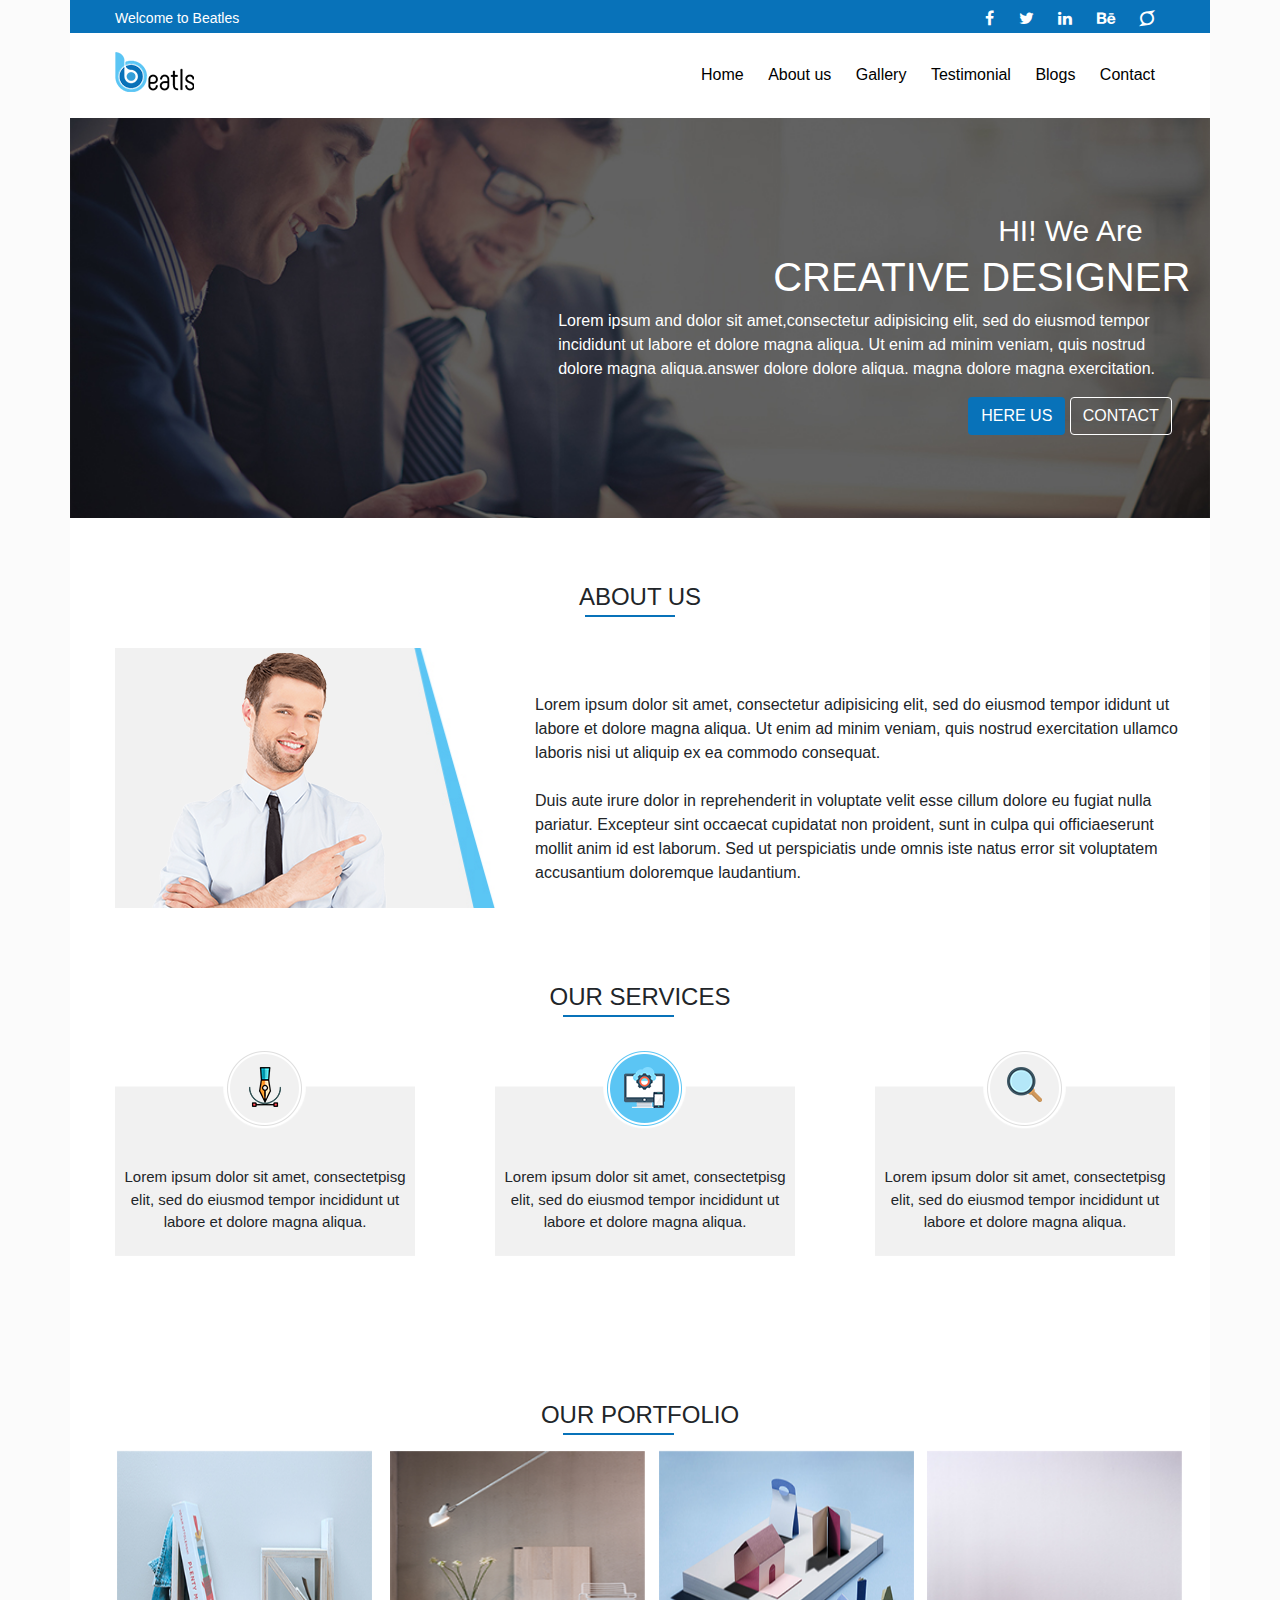
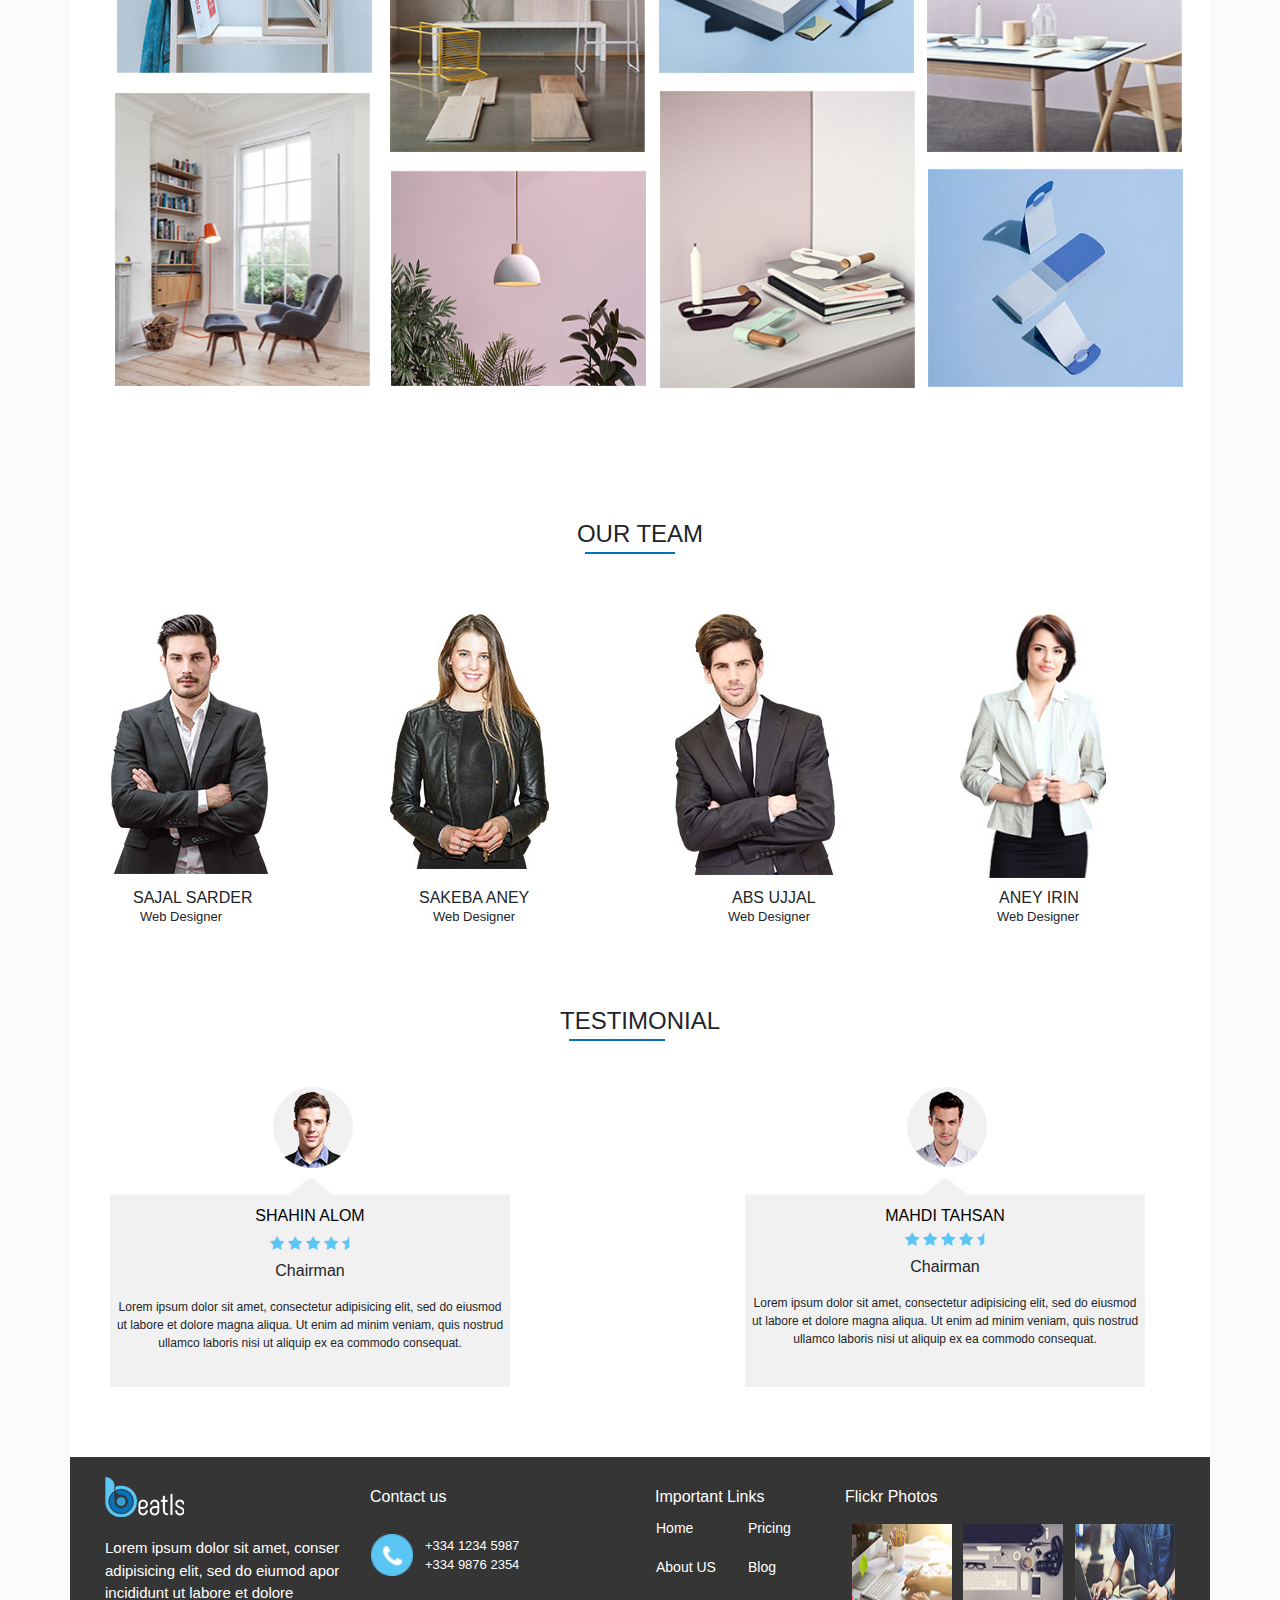
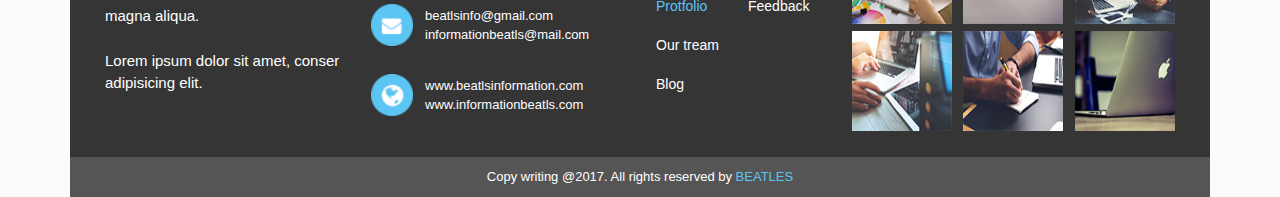
<file: Beatles/index.html>
<!DOCTYPE html>
<!DOCTYPE html>
<html>
<head>
	<title>Beatles</title>

	<link href="https://stackpath.bootstrapcdn.com/bootstrap/4.1.0/css/bootstrap.min.css" rel="stylesheet" >
	<link rel="stylesheet" type="text/css" href="style.css">
	<link rel="stylesheet" href="https://stackpath.bootstrapcdn.com/font-awesome/4.7.0/css/font-awesome.min.css">
	<link rel="stylesheet" type="text/css" href="style1.css">
	<link rel="icon" type="text/css" href="logo.png">

</head>
<body>
<div style="background-color: #fff;" class="container">
  









  <!--headre-->
   <div class="row">
    <div class="col-sm-12 header">
      <p class="heading">Welcome to Beatles</p>
      <div class="divsz">
      	<i   class="fa fa-facebook imgrz" aria-hidden="true"></i>
      	<i class="fa fa-twitter imgrz" aria-hidden="true"></i>
      	<i class="fa fa-linkedin imgrz" aria-hidden="true"></i>
      	<i class="fa fa-behance imgrz" aria-hidden="true"></i>
      	<i class="fa fa-superpowers imgrz" aria-hidden="true"></i>

      </div>
    </div>
    <div class="col-sm-12 headertitle">
       <div class="middive">
       	<img src="logo.png">
       </div>
       <div class="midrdive">
       	 <a class="alink" href="x"> Home</a>
       	 <a class="alink" href="x">About us</a>

       	 <a class="alink" href="x">Gallery</a>

       	 <a class="alink" href="x">Testimonial</a>

       	 <a class="alink" href="x">Blogs</a>
       	 <a class="alink" href="x">Contact</a>

       	 

       </div>
    </div>
    <div class="col-sm-12 back">
    	<div class="pm">
    		<p class="ppm">HI! We Are</p>
    		<h1 class="h1p">CREATIVE DESIGNER</h1>
    		<p class="lp">Lorem ipsum and dolor sit amet,consectetur adipisicing elit, sed do eiusmod tempor<br> incididunt ut labore et dolore magna aliqua. Ut enim ad minim veniam, quis nostrud<br> dolore magna aliqua.answer dolore dolore  aliqua. magna  dolore magna exercitation. </p>
    		<button type="button" class="btn bbb">HERE US</button>
    		<button type="button" class="btn bb">CONTACT</button>
    	</div>
    </div>
  </div>
  <!------header end-->








  <!--toper-->
   <div class="row">
    <div class="col-sm-12 toptop">
     <h2 class="hpo"> ABOUT US</h2>
     <hr class="hahu">
    </div>

    <div class="col-sm-12 topmid">
         <div class="row">
    <div class="col-sm-4 ">
      <div class="topff">
      	<img class="imgmid" src="kkk.png">
      </div>
    </div>
    <div class="col-sm-8">
     <p class="midp">Lorem ipsum dolor sit amet, consectetur adipisicing elit, sed do eiusmod tempor ididunt ut labore et dolore magna aliqua. Ut enim ad minim veniam, quis nostrud exercitation ullamco laboris nisi ut aliquip ex ea commodo consequat.<br><br>

		Duis aute irure dolor in reprehenderit in voluptate velit esse cillum dolore eu fugiat nulla pariatur. Excepteur sint occaecat cupidatat non proident, sunt in culpa qui officiaeserunt mollit anim id est laborum. Sed ut perspiciatis unde omnis iste natus error sit voluptatem accusantium doloremque laudantium.</p>
    </div>
   
  </div>
    </div>



    
    <div class="col-sm-12 toph">
      <h2 class="hpo">OUR SERVICES</h2>
      <hr class="haha2">
    </div>
    <div class="col-sm-12 toplast">
      <div class="row">
    <div class="col-sm-4">
      <div class="round" ><img class="ip" src="ligo.png"></div>
      <div class="boxdd"><p class="pmm">Lorem ipsum dolor sit amet, consectetpisg <br>
      elit, sed do eiusmod tempor incididunt ut <br> labore et dolore magna aliqua.</p></div>
    </div>
    <div class="col-sm-4">
      <div class="round2" ><img class="ip" src="logo2.png"></div>
      <div class="boxdd2"><p class="pmm">Lorem ipsum dolor sit amet, consectetpisg <br>
      elit, sed do eiusmod tempor incididunt ut <br> labore et dolore magna aliqua.</p></div>
    </div>
    <div class="col-sm-4">
      <div class="round3" ><img class="ip" src="logo3.png"></div>
      <div class="boxdd3"><p class="pmm">Lorem ipsum dolor sit amet, consectetpisg <br>
      elit, sed do eiusmod tempor incididunt ut <br> labore et dolore magna aliqua.</p></div>
    </div>
</div>
    </div>
  </div>
  <!--toper end-->



<br><br><br><br>





  <!--containar-->
  <div class="row">
    <div class="col-sm-12">
     <h2 class="hpo"> OUR PORTFOLIO</h2>
     <hr class="haha2">
    </div>


    <div class="col-sm-12">
      <div class="row">




    <div class="col-sm-3 imgg1">
      
  <div class="container1">
  <img src=" 1.png" alt="Avatar" class="image imgf1" style="width:100%">
  <div class="middle">
    <div class="text"><img class="logo1" src="joy.png"></div>
  </div>
</div>
    </div>













    <div class="col-sm-3 imgg2">
      <div class="container1">
  <img src=" 2.png" alt="Avatar" class="image imgf2" style="width:100%">
  <div class="middle2">
    <div class="text"><img class="logo2" src="joy.png"></div>
  </div>
</div>

    </div>




    <div class="col-sm-3 imgg3">
   <div class="container1">
  <img src=" 3.png" alt="Avatar" class="image imgf3" style="width:100%">
  <div class="middle3">
    <div class="text"><img class="logo3" src="joy.png"></div>
  </div>
</div>
    </div>



    <div class="col-sm-3 imgg4">
      <div class="container1">
  <img src=" 4.png" alt="Avatar" class="image imgf4" style="width:100%">
  <div class="middle4">
    <div class="text"><img class="logo4" src="joy.png"></div>
  </div>
</div>
    </div>
  </div>
    </div>



<div class="col-sm-12">
      <div class="row">


    <div class="col-sm-3 imgg5">
     <div class="container1">
  <img src=" 5.png" alt="Avatar" class="image imgf5" style="width:100%">
  <div class="middle5">
    <div class="text"><img class="logo5" src="joy.png"></div>
  </div>
</div>

    </div>






    <div class="col-sm-3 imgg6">
      <div class="container1">
  <img src=" 6.png" alt="Avatar" class="image imgf6" style="width:100%">
  <div class="middle6">
    <div class="text"><img class="logo6" src="joy.png"></div>
  </div>
</div>
    </div>



    <div class="col-sm-3 imgg7">
       <div class="container1">
  <img src=" 7.png" alt="Avatar" class="image imgf7" style="width:100%">
  <div class="middle7">
    <div class="text"><img class="logo7" src="joy.png"></div>
  </div>
</div>
    </div>


    <div class="col-sm-3 imgg8">
       <div class="container1">
  <img src=" 8.png" alt="Avatar" class="image imgf8" style="width:100%">
  <div class="middle8">
    <div class="text"><img class="logo8" src="joy.png"></div>
  </div>
</div>
    </div>
  </div>
    </div>


<br> <br> <br> <br> <br>







    <div class="col-sm-12">
      <h2 class="hpo"> OUR TEAM</h2>
     <hr class="haha3">
    </div>



    <div class="col-sm-12">
      <div class="row">
    <div class="col-sm-3">
      




      <div>


      	<div  class="hovereffect ">
        <img class="img-responsive threed" style="margin-left: 26px;" src="man1.jpg" alt="">
            <div  style="background-color: black;margin-left: -84px;" class="overlay">
                
                <p  class="icon-links">
                    <a href="#">
                        <span style="color: green; margin-top: 30px;" class="fa fa-twitter"></span>
                    </a>
                    <a href="#">
                        <span style="color: green; margin-top: 30px;" class="fa fa-facebook"></span>
                    </a>
                    <a href="#">
                        <span style="color: green; margin-top: 30px;" class="fa fa-instagram"></span>
                    </a>
                </p>
            </div>
    </div>

      </div>




    </div>
    <div class="col-sm-3">
      <div>


      	<div  class="hovereffect">
        <img class="img-responsive threed" style="margin-left: 20px;" src="man2.jpg" alt="">
            <div  style="background-color: black;margin-left: -80px;" class="overlay">
                
                <p  class="icon-links">
                    <a href="#">
                        <span style="color: green; margin-top: 30px;" class="fa fa-twitter"></span>
                    </a>
                    <a href="#">
                        <span style="color: green; margin-top: 30px;" class="fa fa-facebook"></span>
                    </a>
                    <a href="#">
                        <span style="color: green; margin-top: 30px;" class="fa fa-instagram"></span>
                    </a>
                </p>
            </div>
    </div>

      </div>

    </div>
    <div class="col-sm-3">




       <div>


      	<div  class="hovereffect">
        <img class="img-responsive threed" style="margin-left: 20px;" src="man3.jpg" alt="">
            <div  style="background-color: black;margin-left: -70px;" class="overlay">
                
                <p  class="icon-links">
                    <a href="#">
                        <span style="color: green; margin-top: 30px;" class="fa fa-twitter"></span>
                    </a>
                    <a href="#">
                        <span style="color: green; margin-top: 30px;" class="fa fa-facebook"></span>
                    </a>
                    <a href="#">
                        <span style="color: green; margin-top: 30px;" class="fa fa-instagram"></span>
                    </a>
                </p>
            </div>
    </div>

      </div>




    </div>
    <div class="col-sm-3">
    	<div class="threed">
      <div>


      	<div  class="hovereffect">
        <img class="img-responsive threed " style="margin-left: 20px;height: 264px;" src="man4.jpg" alt="">
            <div  style="background-color: black;margin-left: -80px;" class="overlay">
                
                <p  class="icon-links">
                    <a href="#">
                        <span style="color: green; margin-top: 30px;" class="fa fa-twitter"></span>
                    </a>
                    <a href="#">
                        <span style="color: green; margin-top: 30px;" class="fa fa-facebook"></span>
                    </a>
                    <a href="#">
                        <span style="color: green; margin-top: 30px;" class="fa fa-instagram"></span>
                    </a>
                </p>
            </div>
    </div>

      </div>

    </div></div>
  </div>
    </div>
    



    <div class="col-sm-12">
        <div class="row">
    <div class="col-sm">
      <h6 class="h55">SAJAL SARDER</h6>
      <P class="p55">Web Designer</P>
    </div>
    <div class="col-sm">
      <h6 class="h551">SAKEBA ANEY</h6>
      <P class="p551">Web Designer</P>
    </div>
    <div class="col-sm">
     <h6 class="h552">ABS UJJAL</h6>
      <P class="p552">Web Designer</P>
    </div>
    <div class="col-sm">
      <h6 class="h553">ANEY IRIN</h6>
      <P class="p553">Web Designer</P>
    </div>
  </div>
    </div>





    <div class="col-sm-12">
     <h2 class="hpo"> TESTIMONIAL </h2>
     <hr class="haha33">
    </div>
    <div class="col-sm-12">
      <div class="row">
    <div class="col-sm">
      <img class="immf" src="Untitled-1.png">
    </div>
    <div class="col-sm">
      <img style="margin-left: 252px;" class="immf" src="2222.png">
    </div>
    
  </div>
    </div>
   
    <div class="col-sm-12">
      <div class="row">
    <div class="col-sm">
    	<div  class="back1">
    		<div class="row">
    <div class="col-sm-12 mmh">
    	<div class="col-sm-12">
      <h6 style="color:black ;">SHAHIN ALOM</h6>
    </div>
     <i class="fa fa-star" aria-hidden="true"></i>
     <i class="fa fa-star" aria-hidden="true"></i>
     <i class="fa fa-star" aria-hidden="true"></i>
     <i class="fa fa-star" aria-hidden="true"></i>
     <i class="fa fa-star-half" aria-hidden="true"></i>
    </div>
    
    <div class="col-sm-12">
      <p class="pmm2">Chairman</p>
    </div>
    <div class="col-sm-12">
      <p class="pmmm">Lorem ipsum dolor sit amet, consectetur adipisicing elit, sed do eiusmod <br> ut labore et dolore magna aliqua. Ut enim ad minim veniam, quis nostrud <br> ullamco laboris nisi ut aliquip ex ea commodo consequat.</p>
    </div>

  </div>
    	</div>
     
    </div>
    <div class="col-sm ">
      <div style="margin-left: 90px;" class="back1">
    		<div class="row">
    <div class="col-sm-12 mmh">
      <h6 style="color:black ;">MAHDI TAHSAN</h6>
    </div>

    <div class="col-sm-12 mmh" style="margin-top: -4px;">
      <i class="fa fa-star" aria-hidden="true"></i>
     <i class="fa fa-star" aria-hidden="true"></i>
     <i class="fa fa-star" aria-hidden="true"></i>
     <i class="fa fa-star" aria-hidden="true"></i>
     <i class="fa fa-star-half" aria-hidden="true"></i>
    </div>
    <div class="col-sm-12">
      <p class="pmm2">Chairman</p>
    </div>
    <div class="col-sm-12">
      <p class="pmmm">Lorem ipsum dolor sit amet, consectetur adipisicing elit, sed do eiusmod <br> ut labore et dolore magna aliqua. Ut enim ad minim veniam, quis nostrud <br> ullamco laboris nisi ut aliquip ex ea commodo consequat.</p>
    </div>

  </div>
    	</div>
    </div>
    
  </div>
    </div>



  </div>
  <!--container end-->














  <!--footer-->
  <div class="row">
    <div class="col-sm-12">
       <div class="row">
       	<div class="col-sm-12 last1">
    <div class="col-sm-12">
      <div class="row">
    <div class="col-sm-3">
      <img class="imss" src="loggggo.png">
    </div>
    <div class="col-sm-3">
     <h6 class="h111">Contact us</h6>
    </div>
    <div class="col-sm-2">
      <h6 class="h111">Important Links</h6>
    </div>
    <div class="col-sm-4">
      <h6 class="h111">Flickr Photos</h6>
    </div>
  </div>
    </div>


    <div class="col-sm-12">
      <div class="row">
    <div class="col-sm-3">
      <p class="plast">Lorem ipsum dolor sit amet, conser <br> adipisicing elit, sed do eiumod apor <br> incididunt ut labore et dolore <br> magna aliqua. <br> <br>
      Lorem ipsum dolor sit amet, conser adipisicing elit.</p>
    </div>
    <div class="col-sm-3">
        <table  width="100px;height:100px;">
        	<tr>
        		<td><img class="lls1" src="m222.png"></td>
        		<td >

        			<p class="kkla">+334 1234 5987</p>
					<p class="plast1">+334 9876 2354</p></td>

           </tr>
           <tr>
        		<td><img class="lls1" src="m333.png"></td>
        		<td><p class="kkla">beatlsinfo@gmail.com</p>
					<p class="plast1">informationbeatls@mail.com</p></td>
				</td>

           </tr>
           <tr>
        		<td><img class="lls1" src="kaku.png"></td>
        		<td><p class="kkla">www.beatlsinformation.com</p>
					<p class="plast1">www.informationbeatls.com</p>

        		</td>

           </tr>
           
        </table>
    </div>
    <div class="col-sm-2">
      <table style="color: #fff; font-size: 14px;"width="100px;height:100px;">
        	<tr >
        		<td><p>Home</p></td>
        		<td><p>Pricing</p></td>

           </tr>
           <tr >
        		<td ><p style="width: 70px;">About US</p></td>
        		<td><p>Blog</p></td>

           </tr>
           <tr>
        		<td><p style="color: #5bc5f4;">Protfolio</p></td>
        		<td style="margin-left: 5px;"><p>Feedback</p></td>

           </tr>
           <tr>
        		<td><p style="width: 90px;">Our tream</p></td>
        		

           </tr>
           <tr>
        		<td><a>Blog</a></td>
        		

           </tr>
        </table>
    </div>
    <div class="col-sm-4">
      <tablewidth="100px;height:100px;">
        	<tr>
        		<td><img class="mmhjg" src="lastimg1.jpg"></td>
        		<td><img class="mmhjg" src="jalili.png"></td>
        		<td><img class="mmhjg" src="mmm24.jpg"></td>


           </tr>
           <tr>
        		<td><img class="mmhjg" src="jvhjghj.jpg"></td>
        		<td><img class="mmhjg" src="jgh.jpg"></td>
        		<td><img class="mmhjg" src="rkt.png"></td>


           </tr>
       </table>
    </div>
  </div>
    </div>
    </div>
  </div>



    </div>




    <div class="col-sm-12 last2">
     <p class="g11"> Copy writing @2017. All rights reserved by <span style="color:#5bc5f4; ">BEATLES</span> </p>
    </div>
    
  </div>
  <!--footer end-->


















</div>
<script src="https://stackpath.bootstrapcdn.com/bootstrap/4.1.0/js/bootstrap.min.js" ></script>
<script src="https://stackpath.bootstrapcdn.com/bootstrap/4.1.0/js/bootstrap.bundle.min.js" ></script>
</body>
</html>
</file>
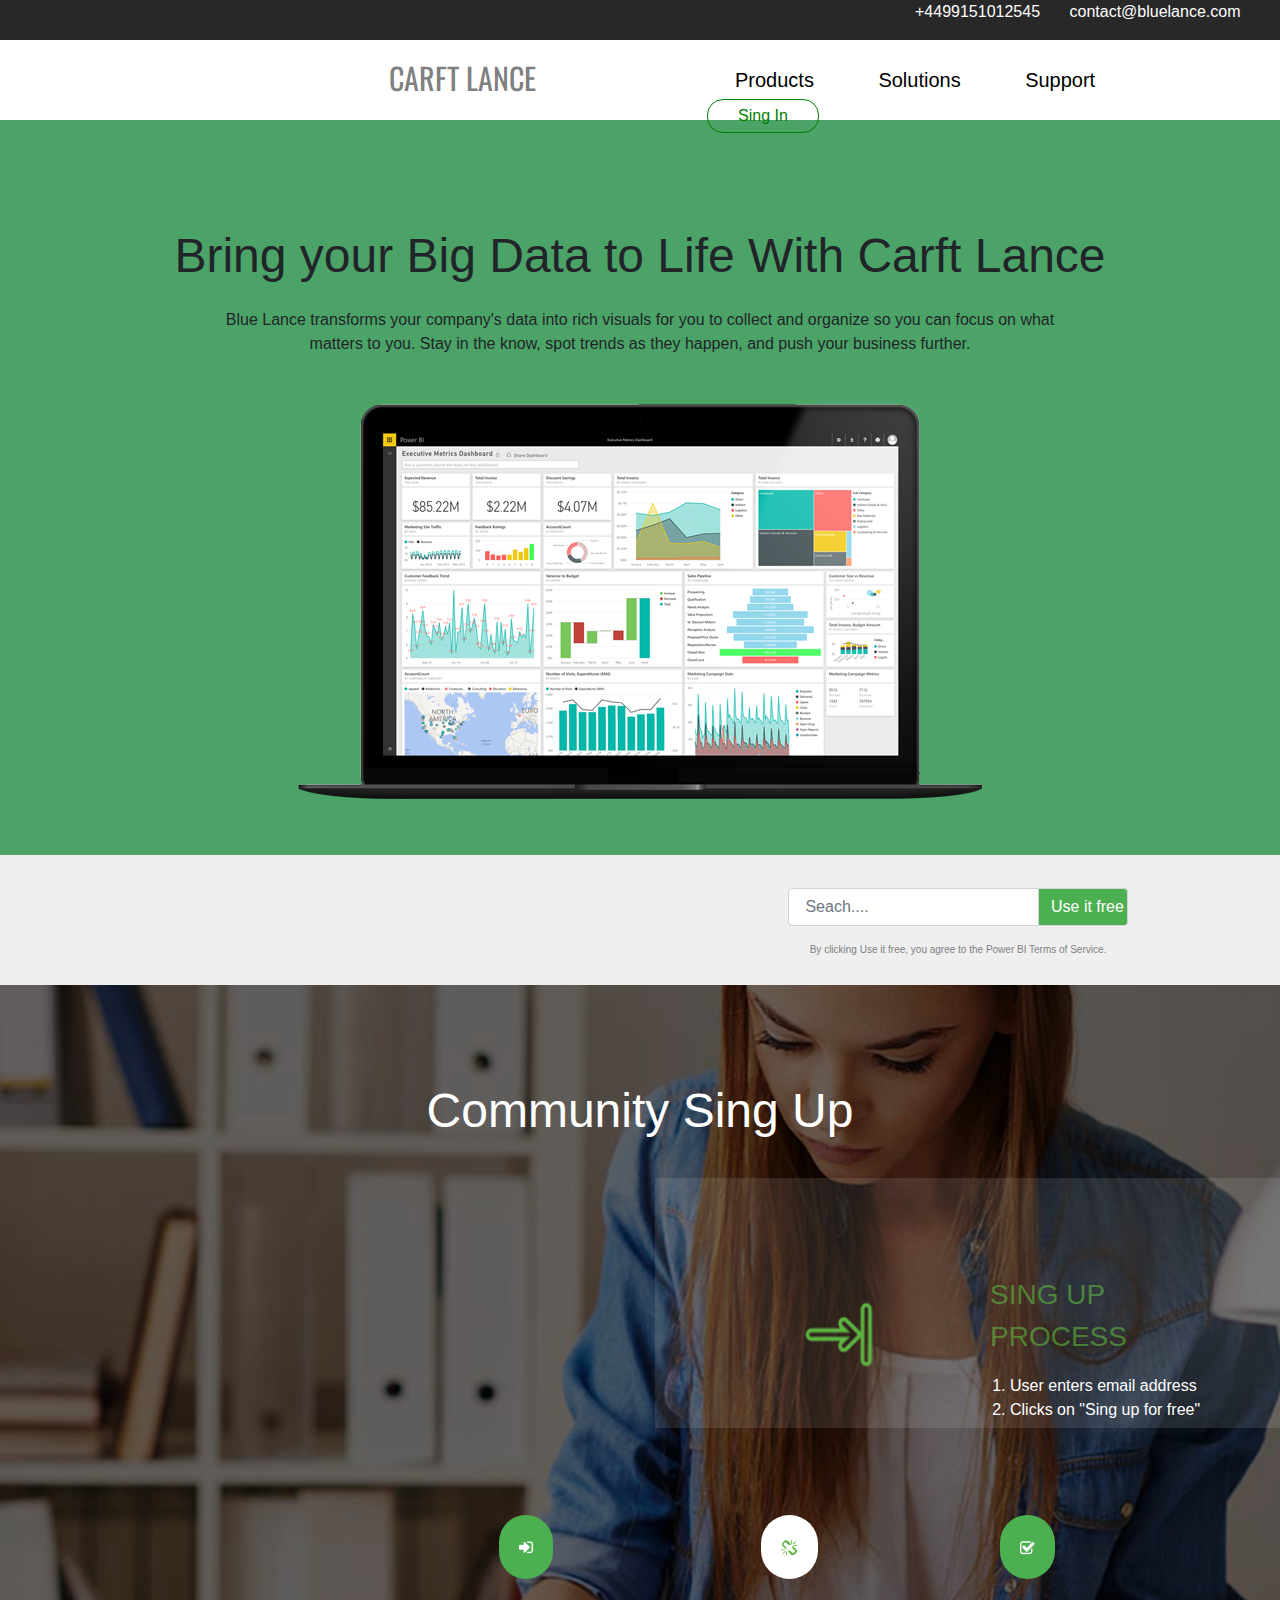
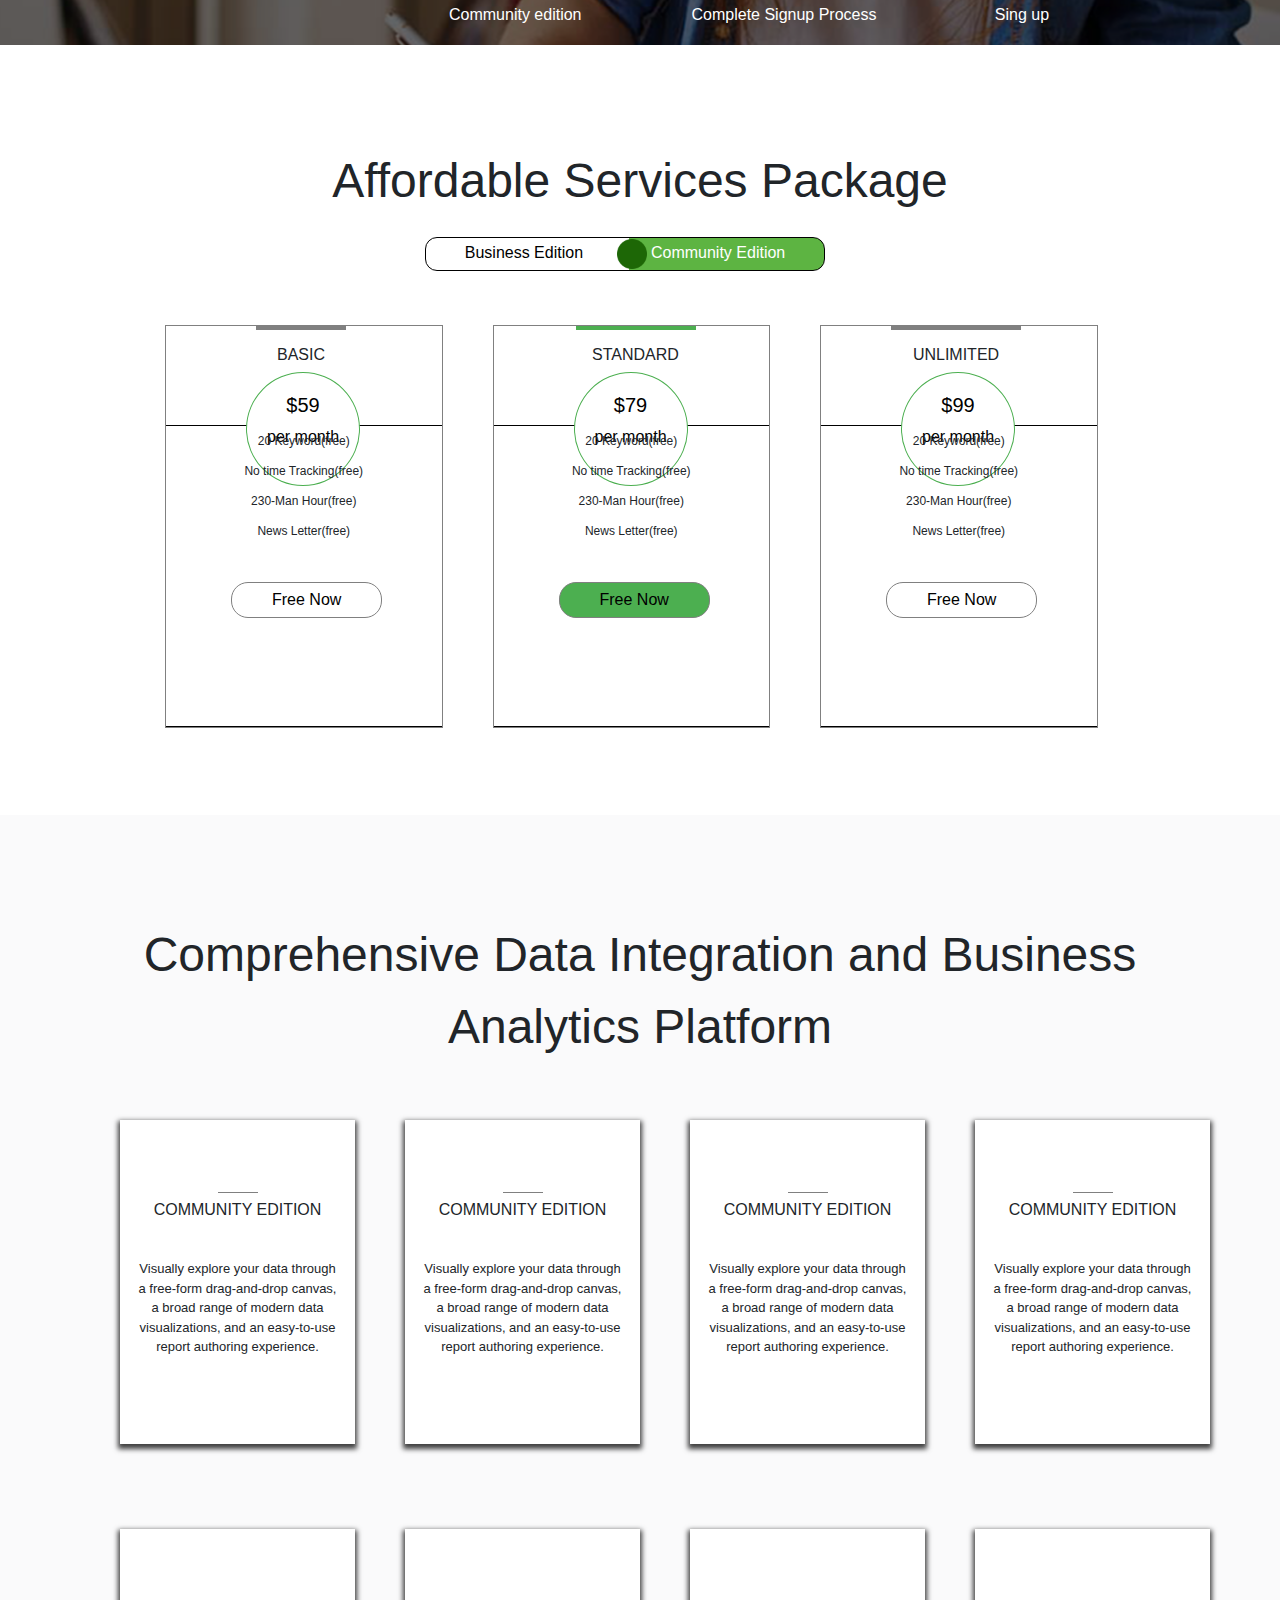
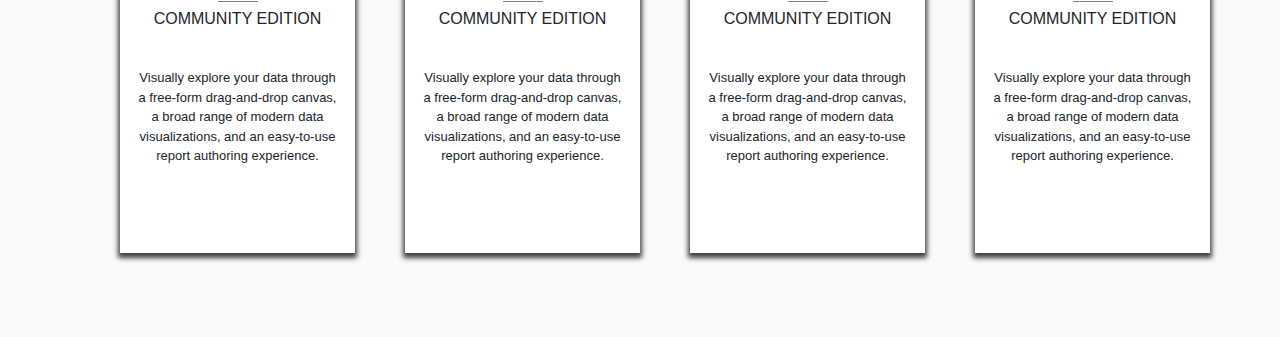
<file: CARFT LANCE/index.html>
<!DOCTYPE html>
<html lang="en">

<head>
    <meta charset="utf-8">
    <title>Craft Lance </title>
    <meta name="viewport" content="width=device-width, initial-scale=1, shrink-to-fit=no">
    <meta name="description" content="">
    <meta name="author" content="">
    <link rel="icon" href="../../../../favicon.ico">
    <link rel="stylesheet" href="style.css">
    <!-- Bootstrap core CSS -->
    <link rel="stylesheet" href="https://stackpath.bootstrapcdn.com/bootstrap/4.1.3/css/bootstrap.min.css">
    <link href="https://fonts.googleapis.com/css?family=Oswald" rel="stylesheet">
    <link rel="stylesheet" href="https://use.fontawesome.com/releases/v5.3.1/css/all.css" integrity="sha384-mzrmE5qonljUremFsqc01SB46JvROS7bZs3IO2EmfFsd15uHvIt+Y8vEf7N7fWAU" crossorigin="anonymous"> </head>

<body>
    <!--top-->
    <div class="container-fluid bc1">
        <div class="row">
            <div class="col-sm"> <i style="margin-left: 374px;" class="fab fa-facebook-f   icon"></i> <i class="fab fa-twitter  icon"></i> <i class="fab fa-google-plus-g icon "></i> <i class="fab fa-linkedin-in icon"></i> </div>
            <div style="float: right;" class="col-sm"> <i style="margin-left: 250px;" class="fas fa-phone icon"></i>
                <p style="display: inline; color: #fff;">+4499151012545</p> <i style="padding-left: 20px;" class="far fa-envelope icon"></i>
                <p style="display: inline;color: #fff;">contact@bluelance.com</p>
            </div>
        </div>
    </div>
    <!--top-->
    <!--top2-->
    <div class="container-fluid bc3">
        <div class="row">
            <div class="col-sm bc3d1">
                <p class="bc3p1">CARFT LANCE</p>
            </div>
            <div class="col-sm bc3d2"> <a class="bc3a1" href="">Products</a> <a class="bc3a1" href="">Solutions</a> <a class="bc3a1" href="">Support</a>
                <a class="bc3a1" href=""></a>
                <button class="button button4">Sing In</button>
            </div>
        </div>
    </div>
    <!--top2-->
    <!--top3-->
    <div class="container-fluid bc2">
        <div class="row">
            <div class="col-sm">
                <div style="text-align: center">
                    <p class="bc2h1">Bring your Big Data to Life With Carft Lance</p>
                    <p class="bc2p1">Blue Lance transforms your company's data into rich visuals for you to collect and organize so you can focus on what
                        <br> matters to you. Stay in the know, spot trends as they happen, and push your business further.</p> <img src="image/computer.png" alt="computer-laptop"> </div>
            </div>
        </div>
    </div>
    <!--top3-->
    <!--top4-->
    <div class="container-fluid bc4">
        <div class="row">
            <div class="col-sm">
                <div class=" bc4d1">
                    <div class="input-group mb-3">
                        <input type="text" class="form-control" placeholder=" Seach...." aria-label="Recipient's username" aria-describedby="basic-addon2">
                        <div class="input-group-append "> <span class="input-group-text bbss" style="background-color: #4CAF50;color: #fff;" id="basic-addon2">Use it free</span> </div>
                    </div>
                    <p style="font-size:10px;bottom: 10px;color: gray">By clicking Use it free, you agree to the Power BI Terms of Service.</p>
                </div>
            </div>
        </div>
    </div>
    <!--top4-->
    <!--top5-->
    <div class="container-fluid bc5">
        <div class="row">
            <div class="col-sm-12">
                <div class="bc5d1">
                    <P class="bc5p1"> Community Sing Up</P>
                </div>
            </div>
            <div class="col-sm-12">
                <div class="bc5d2">
                    <div style="margin-left: 245px;top: 10px;">
                        <br>
                        <br> <i class="fas fa-angle-up huhha"></i>
                        <br> <i style="margin-top: -20px;" class="fas fa-angle-down huhha"></i> </div>
                    <table style="margin-left: 135px;">
                        <tr>
                            <td><img class="picpng" src="image/Orion_move-right.png" alt=""></td>
                            <td>
                                <p class="bc5p2">SING UP PROCESS</p>
                                <ol class="bc5ol1">
                                    <li>User enters email address</li>
                                    <li>Clicks on "Sing up for free"</li>
                                </ol>
                            </td>
                        </tr>
                    </table>
                </div>
            </div>
            <div class="col-sm-12">
                <div class="container">
                    <div class="row">
                        <div style="text-align: center" class="col-sm">
                            <table class="bc5t1">
                                <tr>
                                    <td>
                                        <button style="margin-left: 43px;" class="button1 button5"><img src="image/010.png" alt=""></button>
                                    </td>
                                    <td>
                                        <button style="margin-left: 34px;background-color: #fff;" class="button1 button5"><img src="image/picc.png" alt=""></button>
                                    </td>
                                    <td>
                                        <button style="margin-left: 34px;" class="button1 button5"><img src="image/picc2.png" alt=""></button>
                                    </td>
                                </tr>
                                <tr>
                                    <td class="bc5tr1">Community edition</td>
                                    <td class="bc5tr1">Complete Signup Process</td>
                                    <td class="bc5tr1">Sing up</td>
                                </tr>
                            </table>
                        </div>
                    </div>
                </div>
            </div>
        </div>
    </div>
    <!--top5-->
    <!--top6-->
    <div class="container bc6">
        <div class="row">
            <div class="col-sm-12  bc6d1">
                <p> Affordable Services Package</p>
            </div>
            <div class="col-sm-12 bc62">
                <button class="button11 button41">
                    <p style="display:inline;color: #000;margin-right: 29px"><a class="exx" href="#">Business Edition</a> </p> <img class="imgbc6" src="image/ppp.png" alt="">
                    <p class="ex"><a class="ex2" href="#"> Community Edition</a></p>
                </button>
            </div>
        </div>
        <div class="container bc61">
            <div class="row">
                <div style=" padding-left: 0px;padding-right: 0px;" class="col-sm-3 jotil1">
                    <div class="vla1">
                        <div class="brdr">
                            <h6 style="margin-top: 15px">BASIC</h6></div>
                        <button class="button101 button505">
                            <h5>$59</h5>
                            <p>per month</p>
                        </button>
                    </div>
                    <div class="vla2">
                        <div style="text-align: center; line-height: 30px;font-size: 12px;"> <i class="fas fa-check-circle huu"></i>
                            <p class="dis6">20 Keyword(free)</p>
                            <br> <i style="color:#4CAF50 " class="fas fa-check-circle hu"></i>
                            <p class="dis6">No time Tracking(free)</p>
                            <br> <i class="fas fa-check-circle hu"></i>
                            <p class="dis6">230-Man Hour(free)</p>
                            <br> <i style="color:#4CAF50 " class="fas fa-check-circle hu"></i>
                            <p class="dis6">News Letter(free)</p>
                        </div>
                        <button class="button202 button402">Free Now</button>
                    </div>
                </div>
                <div style="  padding-left: 0px; padding-right: 0px;" class="col-sm-3 jotil2">
                    <div class="vla1">
                        <div class="brdr2">
                            <h6 style="margin-top: 15px">STANDARD</h6></div>
                        <button class="button101 button505">
                            <h5>$79</h5>
                            <p>per month</p>
                        </button>
                    </div>
                    <div class="vla2">
                        <div style="text-align: center; line-height: 30px;font-size: 12px;"> <i class="fas fa-check-circle huu"></i>
                            <p class="dis6">20 Keyword(free)</p>
                            <br> <i style="color:#4CAF50 " class="fas fa-check-circle hu"></i>
                            <p class="dis6">No time Tracking(free)</p>
                            <br> <i class="fas fa-check-circle hu"></i>
                            <p class="dis6">230-Man Hour(free)</p>
                            <br> <i style="color:#4CAF50 " class="fas fa-check-circle hu"></i>
                            <p class="dis6">News Letter(free)</p>
                        </div>
                        <button style="background-color:#4CAF50 " class="button202 button402">Free Now</button>
                    </div>
                </div>
                <div style=" padding-left: 0px;padding-right: 0px;" class="col-sm-3 jotil3">
                    <div class="vla1">
                        <div class="brdr3">
                            <h6 style="margin-top: 15px">UNLIMITED</h6></div>
                        <button class="button101 button505">
                            <h5>$99</h5>
                            <p>per month</p>
                        </button>
                    </div>
                    <div class="vla2">
                        <div style="text-align: center; line-height: 30px;font-size: 12px;"> <i class="fas fa-check-circle huu"></i>
                            <p class="dis6">20 Keyword(free)</p>
                            <br> <i style="color:#4CAF50 " class="fas fa-check-circle hu"></i>
                            <p class="dis6">No time Tracking(free)</p>
                            <br> <i class="fas fa-check-circle hu"></i>
                            <p class="dis6">230-Man Hour(free)</p>
                            <br> <i style="color:#4CAF50 " class="fas fa-check-circle hu"></i>
                            <p class="dis6">News Letter(free)</p>
                        </div>
                        <button class="button202 button402">Free Now</button>
                    </div>
                </div>
            </div>
        </div>
    </div>
    <!--top6-->
    <!--top7--><div class="container-fluid bc7">
    <div class="container">
        <div class="row">
            <div class="col-sm bc7p1"> <p style="text-align: center;font-size: 48px;"> Comprehensive Data Integration and
Business Analytics Platform</p> </div>
        </div>
        <div class="row ">
            <div class="col-sm bc7d1">
                <div class="bc7ddiv1"> <i class="fas fa-book bc7f"></i>
                    <h6 class="bc7h6">COMMUNITY EDITION</h6>
                    <p class="bc7p12">Visually explore your data through a free-form drag-and-drop canvas, a broad range of modern data visualizations, and an easy-to-use report authoring experience.</p>
                </div>
            </div>
            <div class="col-sm bc7d1">
                <div class="bc7ddiv1"> <i class="fas fa-bug bc7f"></i>
                    <h6 class="bc7h6">COMMUNITY EDITION</h6>
                    <p class="bc7p12">Visually explore your data through a free-form drag-and-drop canvas, a broad range of modern data visualizations, and an easy-to-use report authoring experience.</p>
                </div>
            </div>
            <div class="col-sm bc7d1">
                <div class="bc7ddiv1"><i class="fas fa-cogs bc7f"></i>
                    <h6 class="bc7h6">COMMUNITY EDITION</h6>
                    <p class="bc7p12">Visually explore your data through a free-form drag-and-drop canvas, a broad range of modern data visualizations, and an easy-to-use report authoring experience.</p>
                </div>
            </div>
            <div class="col-sm bc7d1">
                <div class="bc7ddiv1"><i class="fas fa-arrow-circle-up bc7f"></i>
                    <h6 class="bc7h6">COMMUNITY EDITION</h6>
                    <p class="bc7p12">Visually explore your data through a free-form drag-and-drop canvas, a broad range of modern data visualizations, and an easy-to-use report authoring experience.</p>
                </div>
            </div>
        </div>
        <div class="row ">
            <div class="col-sm bc7d2">
                <div class="bc7ddiv1"> <i class="fas fa-coffee bc7f"></i></i>
                    <h6 class="bc7h6">COMMUNITY EDITION</h6>
                    <p class="bc7p12">Visually explore your data through a free-form drag-and-drop canvas, a broad range of modern data visualizations, and an easy-to-use report authoring experience.</p>
                </div>
            </div>
            <div class="col-sm bc7d2">
                <div class="bc7ddiv1"><i class="fab fa-envira bc7f"></i></i>
                    <h6 class="bc7h6">COMMUNITY EDITION</h6>
                    <p class="bc7p12">Visually explore your data through a free-form drag-and-drop canvas, a broad range of modern data visualizations, and an easy-to-use report authoring experience.</p>
                </div>
            </div>
            <div class="col-sm bc7d2">
                <div class="bc7ddiv1">
                   <i class="fas fa-paper-plane bc7f"></i>
                    <h6 class="bc7h6">COMMUNITY EDITION</h6>
                    <p class="bc7p12">Visually explore your data through a free-form drag-and-drop canvas, a broad range of modern data visualizations, and an easy-to-use report authoring experience.</p>
                </div>
            </div>
            <div class="col-sm bc7d2">
                <div class="bc7ddiv1"><i class="fas fa-folder-open bc7f"></i>
                    <h6 class="bc7h6">COMMUNITY EDITION</h6>
                    <p class="bc7p12">Visually explore your data through a free-form drag-and-drop canvas, a broad range of modern data visualizations, and an easy-to-use report authoring experience.</p>
                </div>
            </div>
        </div>
    </div></div>
    <!--top7-->
 <!--top8-->
 
  <!--top8-->








    <script src="https://code.jquery.com/jquery-3.3.1.slim.min.js" integrity="sha384-q8i/X+965DzO0rT7abK41JStQIAqVgRVzpbzo5smXKp4YfRvH+8abtTE1Pi6jizo" crossorigin="anonymous"></script>
    <script src="https://cdnjs.cloudflare.com/ajax/libs/popper.js/1.14.3/umd/popper.min.js" integrity="sha384-ZMP7rVo3mIykV+2+9J3UJ46jBk0WLaUAdn689aCwoqbBJiSnjAK/l8WvCWPIPm49" crossorigin="anonymous"></script>
    <script src="https://stackpath.bootstrapcdn.com/bootstrap/4.1.3/js/bootstrap.min.js" integrity="sha384-ChfqqxuZUCnJSK3+MXmPNIyE6ZbWh2IMqE241rYiqJxyMiZ6OW/JmZQ5stwEULTy" crossorigin="anonymous"></script>
</body>

</html>
</file>
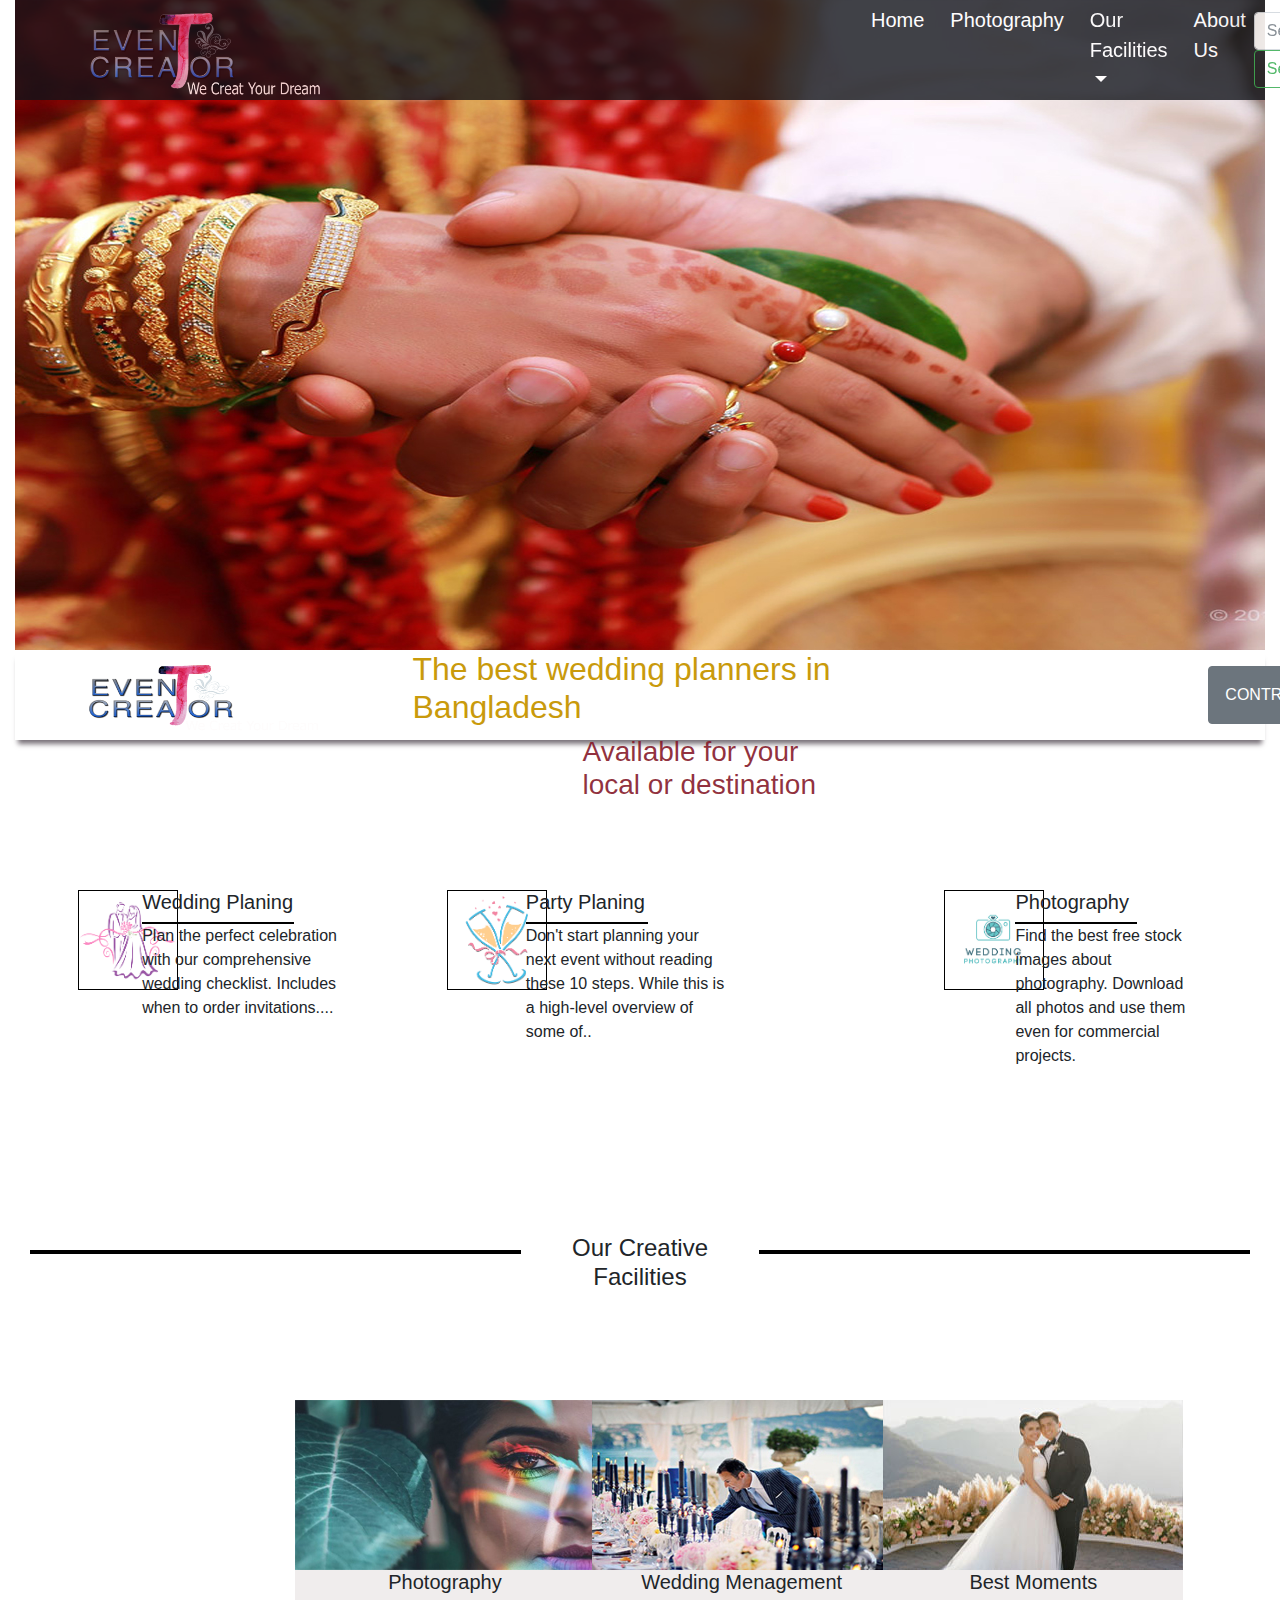
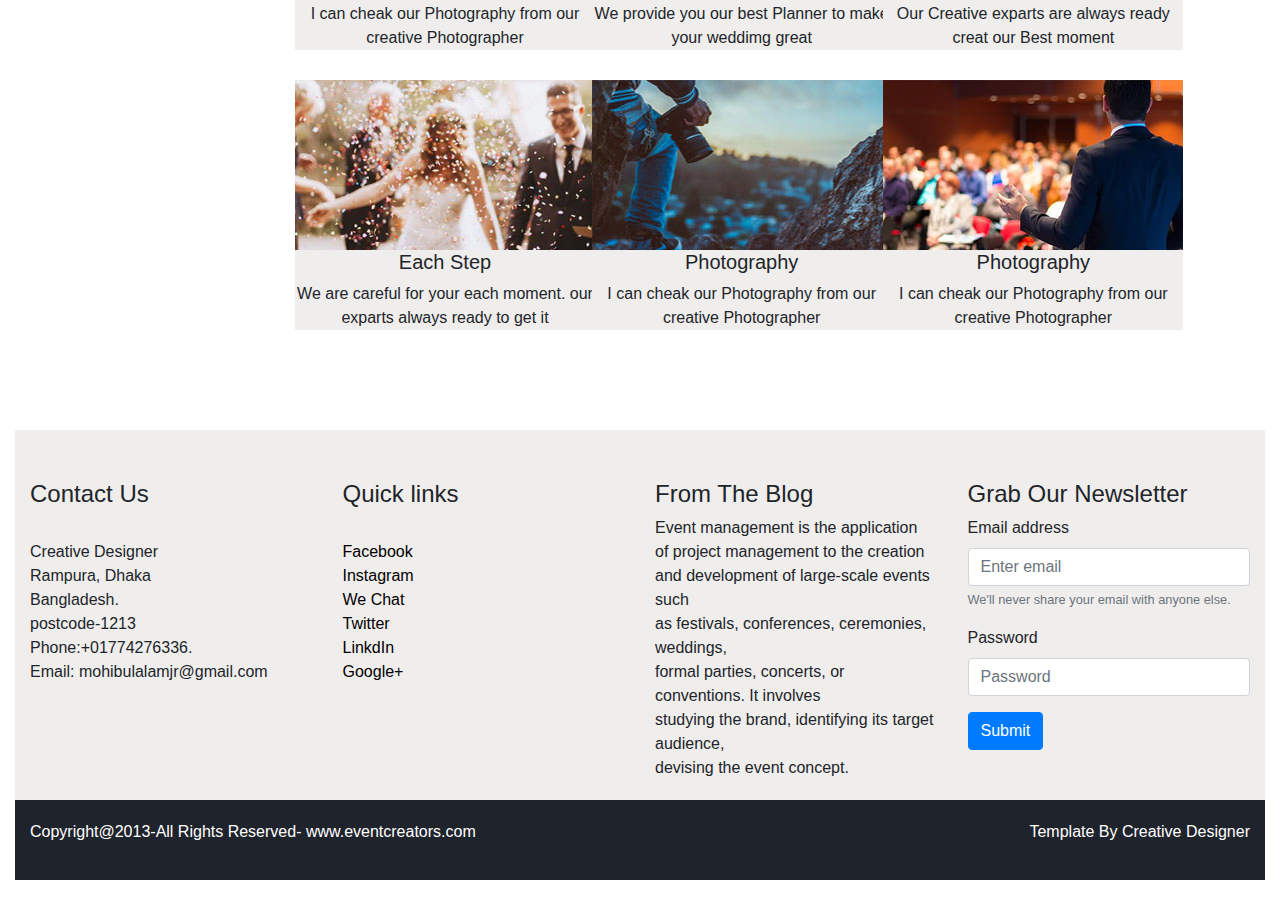
<file: Event Creator/index.html>
<!Doctype html>
<!DOCTYPE html>
<html>
<head>
	<title>
		Event Creator 
	</title>
	<link href="https://stackpath.bootstrapcdn.com/bootstrap/4.1.0/css/bootstrap.min.css" rel="stylesheet" >
	<link rel="stylesheet" type="text/css" href="style.css">
</head>
<body>

<div class="container-fluid">
 
<div class="row">




	<!--top-->
    <div class="col-sm-12 ">
    	<div class="bgtop" >
     <nav  class="navbar navbar-expand-lg navbar-light bg-light w-100  overbs">
  <a class="navbar-brand text-white" href="#">
  	<img class="topimg" src="nnn3.png">
  </a>
  <button class="navbar-toggler" type="button" data-toggle="collapse" data-target="#navbarSupportedContent" aria-controls="navbarSupportedContent" aria-expanded="false" aria-label="Toggle navigation">
    <span class="navbar-toggler-icon"></span>
  </button>

  <div class="collapse navbar-collapse" id="navbarSupportedContent">
    <ul class="navbar-nav mr-auto">
      <li class="nav-item active">
        <a style="margin-left: 500px; font-size: 20px;" class="nav-link text-white" href="#">Home <span class="sr-only">(current)</span></a>
      </li>
      <li class="nav-item">
        <a style="margin-left: 10px; font-size: 20px;" class="nav-link text-white" href="#">Photography</a>
      </li>
      <li class="nav-item dropdown">
         <a style="margin-left: 10px; font-size: 20px;" class="nav-link dropdown-toggle text-white" href="#" id="navbarDropdown" role="button" data-toggle="dropdown" aria-haspopup="true" aria-expanded="false">
          Our Facilities
        </a>
        <div class="dropdown-menu" aria-labelledby="navbarDropdown">
          <a class="dropdown-item" href="#">Action</a>
          <a class="dropdown-item" href="#">Another action</a>
          <div class="dropdown-divider"></div>
          <a class="dropdown-item" href="#">Something else here</a>
        </div>
      </li>
      <li class="nav-item ">
        <a style="margin-left: 10px; font-size: 20px;" class="nav-link text-white " href="#">About Us</a>
      </li>
    </ul>
    <form class="form-inline my-2 my-lg-0">
      <input class="form-control mr-sm-2" type="search" placeholder="Search" aria-label="Search">
      <button class="btn btn-outline-success my-2 my-sm-0" type="submit">Search</button>
    </form>
  </div>
</nav>
</div
    </div>

    <!-- end top-->




<!--container-->
    <div class="col-sm-12">
      <div class="row">
    <div class="col-sm-12 divsw">
    <div class="row">
    	<div class="col-sm-3 ">
    		<img class="imgmidst" src="nnn3.png">
    	</div>
    <div class="col-sm-5 ">
    <h2 class="h2c ">The best wedding planners in Bangladesh</h2> <h3 class="h3m "> Available for your local or destination </h3>
    </div>
    <div class="col-sm-4">
      <button type="button" class="btn btn-secondary mt-3 ml3 p-3">CONTRACT US TODAY</button>
    </div>
    
	</div>
    </div>






    <div style="margin-top: 150px; margin-bottom: 150px;" class="col-sm-12 ">
      <div class="row">
    <div class="col-sm-4 ">
    	
      <div class="row">
    <div  class="col-sm-3 ml-5"><img class="imgsz" src="download.png"></div>
    	<div class="col-sm-6 pl-0">
    		<h5 class="h333">Wedding Planing</h5>
    		<hr class="hrr" ">
    		<p class="h3334">Plan the perfect celebration with our comprehensive wedding checklist. Includes when to order invitations....</p>
    		
    	</div>
      </div>
    </div>
    <div class="col-sm-4 ">
    	<div class="row">
    <div class="col-sm-3 pl-5ml-5  "><img class="imgsz" src="khjkj.png"></div>
    	<div class="col-sm-6 "><h5 class="h333">Party Planing</h5>
    		<hr class="hrr2" ">
    		<p class="h3334">Don't start planning your next event without reading these 10 steps. While this is a high-level overview of some of..</p></div>
      </div>
    </div>
    <div class="col-sm-4">
    	<div class="row">
    <div class="col-sm-3 ml-5 pl-5"><img class="imgsz" src="wedding-photography-01.jpg.pagespeed.ce.8IIzb9hpCj.jpg"></div>
    	<div class="col-sm-6 "><h5 >Photography</h5>
    		<hr class="hrr3" ">
    		<p class="h33">Find the best free stock images about photography. Download all photos and use them even for commercial projects.</p>
    	</div></div>
      </div>
    </div>
  </div>
    </div>


   <div class="row">
  <div class="col-sm-5"><hr class="mher"></div>
  <div class="col-sm-2"><h4 style="text-align: center">Our Creative Facilities</h4></div>
  <div class="col-sm-5"><hr class="mher"></div>
  </div>

    
    <div class="col-sm-12" style="margin-top: 100px; margin-bottom: 100px;">
     <div class="row">
  <div class="col-sm-4">
  			
  				
  					<div style="margin-left: 250px;" class="img6uz"><img class="mlo"  src="mm1.jpg">
  						<h5 style="text-align: center;">Photography</h5>
  						<p style="text-align: center;">I can cheak our  Photography from our creative Photographer</p>

  					</div>
  				</div>
  
				<div class="col-sm-4">
  			
  				
  					<div style="margin-left: 140px;" class="img6uz"><img class="mlo"  src="mm2.jpg">
  					<h5 style="text-align: center;">Wedding Menagement</h5>
  						<p style="text-align: center;">We provide you our best Planner to make your weddimg great</p></div>
  				</div>
  				<div class="col-sm-4">
  			
  				
  					<div class="img6uz"><img class="mlo"  src="mm3.jpg">
  					<h5 style="text-align: center;">Best Moments</h5>
  						<p style="text-align: center;">Our Creative exparts are always ready creat our Best moment </p></div>
  				</div>
  				<div class="col-sm-4">
  			
  				
  					<div  style="margin-top: 30px;margin-left: 250px;" class="img6uz"><img class="mlo"  src="mm4.jpg">
  					<h5 style="text-align: center;"> Each Step</h5>
  						<p style="text-align: center;">We are careful for your each moment. our exparts always ready to get it</p></div>
  				</div>
  				<div class="col-sm-4">
  			
  				
  					<div style="margin-top: 30px;margin-left: 140px;" class="img6uz"><img class="mlo"  src="mm5.jpg">
  					<h5 style="text-align: center;">Photography</h5>
  						<p style="text-align: center;">I can cheak our  Photography from our creative Photographer</p></div>
  				</div>
  				<div class="col-sm-4">
  			
  				
  					<div style="margin-top: 30px;" class="img6uz"><img class="mlo"  src="mm6.jpg">
  					<h5 style="text-align: center;">Photography</h5>
  						<p style="text-align: center;">I can cheak our  Photography from our creative Photographer</p></div>
  				</div>
  
				
</div>
  
				
</div>
  
				
</div>
  
				
</div>
  
				
</div>
</div>
 
    </div>
   



    <div class="col-sm-12">
      <div class="container-fluid mfoot">
  <div class="row">
    <div class="col-sm">
      <h4 style="margin-top: 50px;">Contact Us</h4><br>
      <p>
      	Creative Designer <br>
      	Rampura, Dhaka<br>
      	Bangladesh.<br>
      	postcode-1213<br>
      	Phone:+01774276336.<br>
      	Email: mohibulalamjr@gmail.com<br>
      </p>
    </div>
    <div class="col-sm">
      <h4 style="margin-top: 50px;">Quick links</h4><br>
      <a href="www.facebook.com">Facebook</a><br>
      <a href="www.facebook.com">Instagram</a><br>
      <a href="www.facebook.com">We Chat</a><br>
      <a href="www.facebook.com">Twitter</a><br>
      <a href="www.facebook.com">LinkdIn</a><br>
      <a href="www.facebook.com">Google+</a><br>
    </div>
    <div class="col-sm">
      <h4 style="margin-top: 50px;">From The Blog</h4>
      <p>
      	Event management is the application <br>
      	of project management to the creation<br> and development of large-scale events such<br> as festivals, conferences, ceremonies, weddings,<br> formal parties, concerts, or conventions. It involves<br>studying the brand, identifying its target audience, <br>devising the event concept.
      </p>
    </div>
    <div class="col-sm">
      <h4 style="margin-top: 50px;">Grab Our Newsletter</h4>
      <form>
  <div class="form-group">
    <label for="exampleInputEmail1">Email address</label>
    <input type="email" class="form-control" id="exampleInputEmail1" aria-describedby="emailHelp" placeholder="Enter email">
    <small id="emailHelp" class="form-text text-muted">We'll never share your email with anyone else.</small>
  </div>
  <div class="form-group">
    <label for="exampleInputPassword1">Password</label>
    <input type="password" class="form-control" id="exampleInputPassword1" placeholder="Password">
  </div>
  
  <button type="submit" class="btn btn-primary">Submit</button>
</form>
    </div>
  </div>
</div>
    </div>
  </div>
    </div>
   </div>
<!--end container-->







<!--footer-->
    <div class="col-sm-12 ">
    <div class="container-fluid footter">
     <div class="row">
    <div class="col-sm">
     <p style="color: #fff; margin-top:20px;">Copyright@2013-All Rights Reserved- <a style="color: #fff" href="X">www.eventcreators.com</a></p> 
    </div>
    <div class="col-sm">
    <p style="color: #fff; text-align: right;margin-top:20px;"> Template By Creative Designer</p>
    </div>
    
  </div>
</div>
</div>
    </div><br>
  
<!--end footer-->

















</div>
</div>
<script src="https://stackpath.bootstrapcdn.com/bootstrap/4.1.0/js/bootstrap.min.js" ></script>
<script src="https://stackpath.bootstrapcdn.com/bootstrap/4.1.0/js/bootstrap.bundle.min.js" ></script>
</body>
</html>
</file>
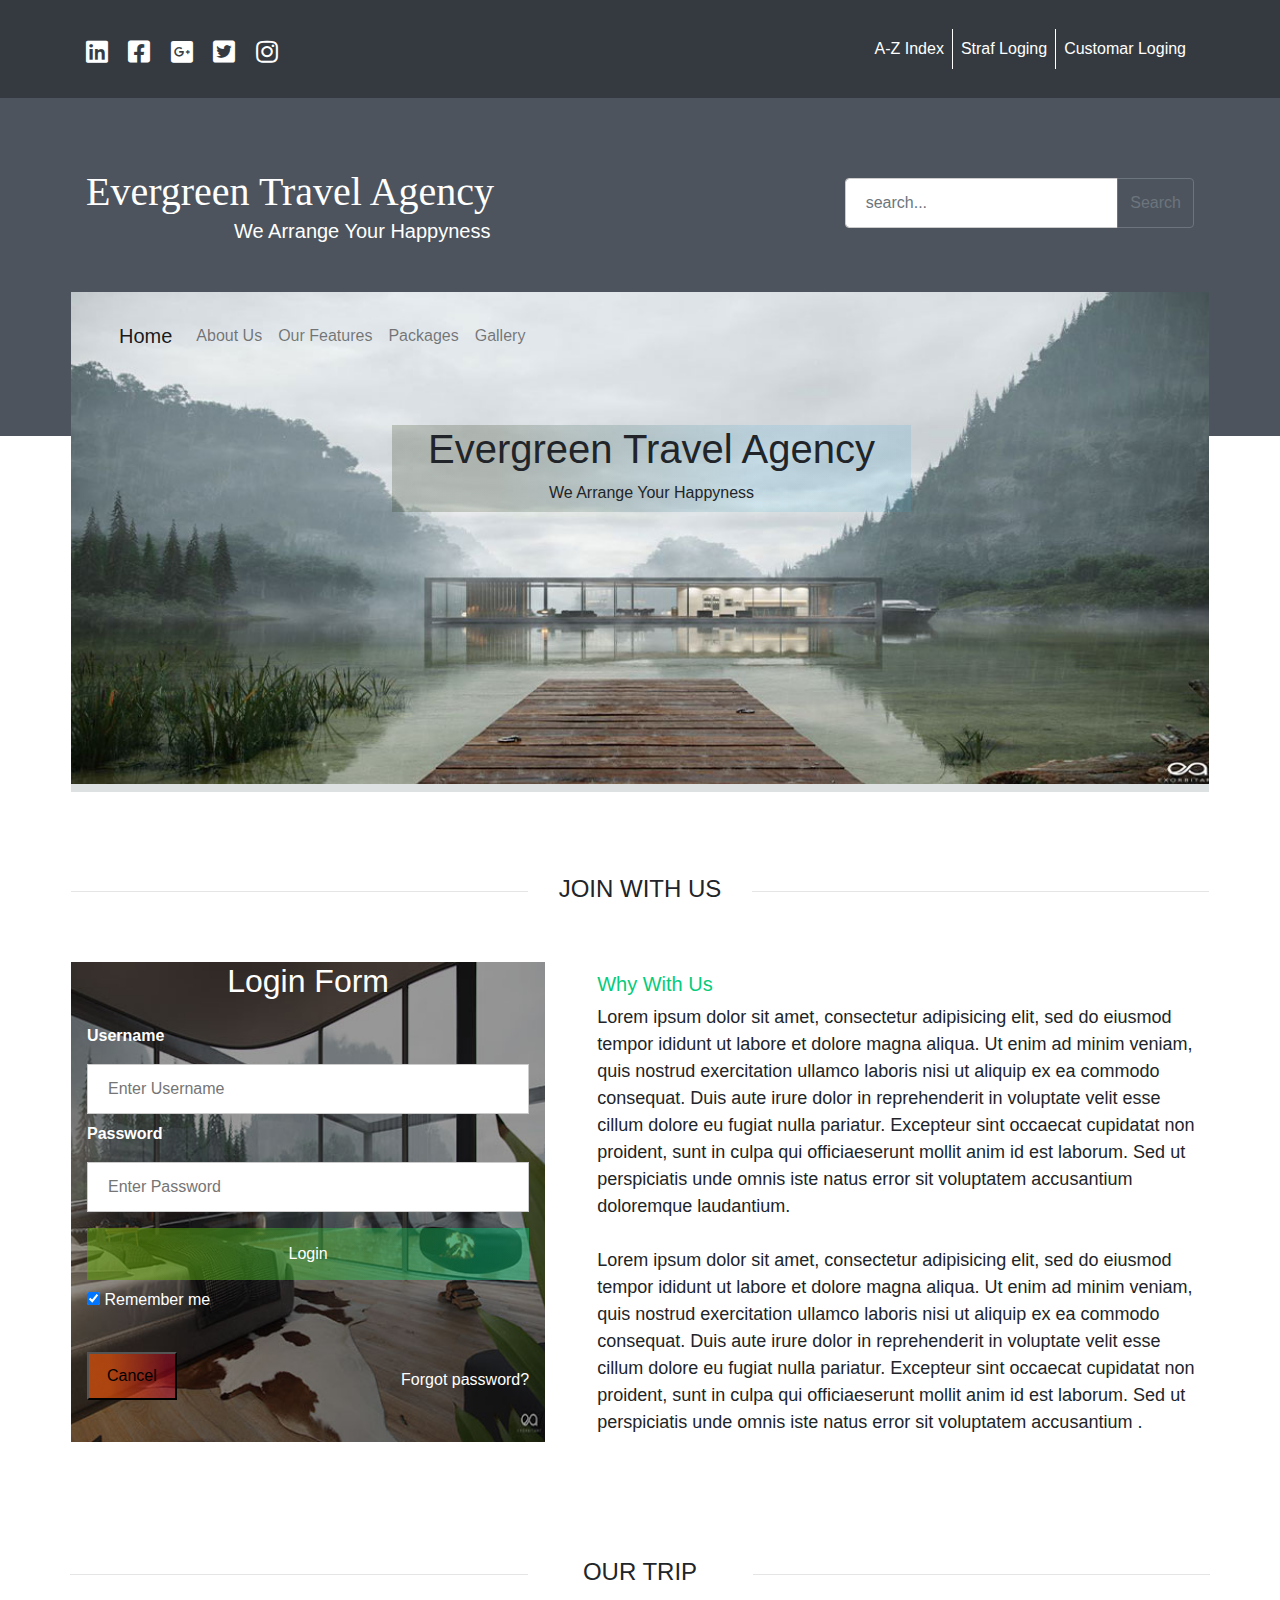
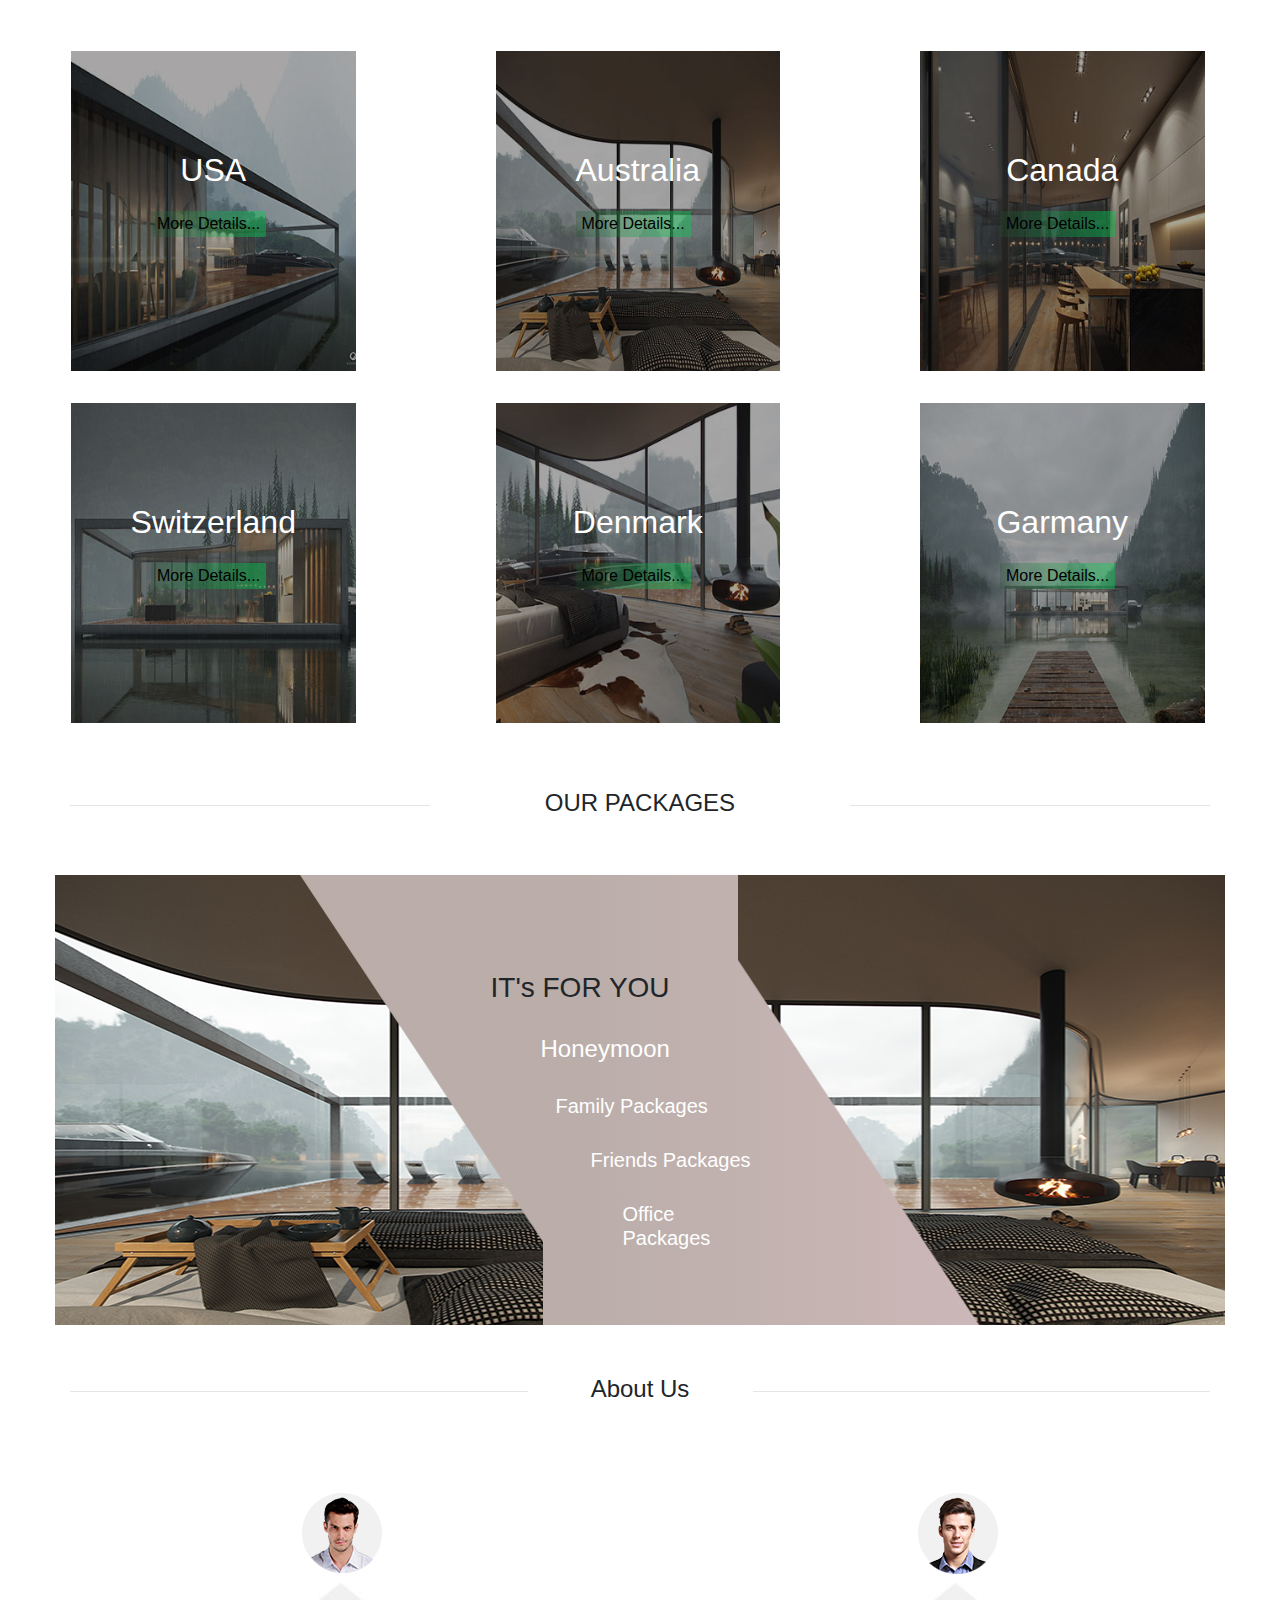
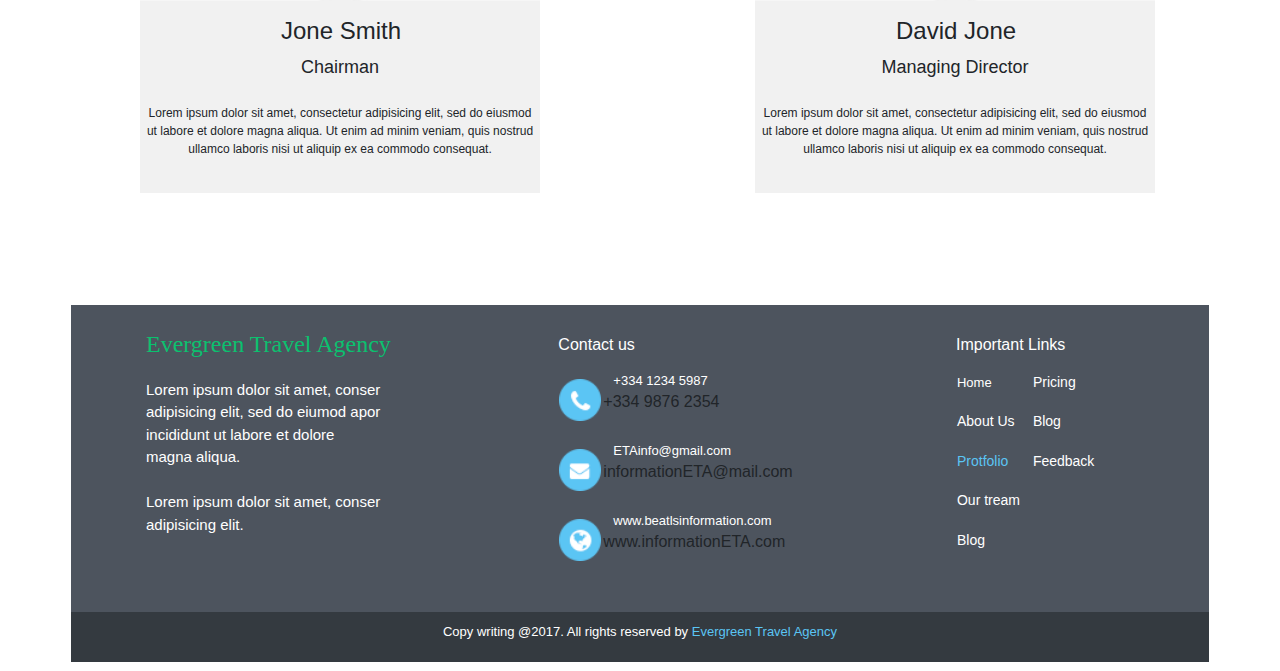
<file: Evergreen Travel Agency/index.html>
<!Doctype html>
<!DOCTYPE html>
<html>
<head>
	<title>Creative Developer</title>
	<link href="https://stackpath.bootstrapcdn.com/bootstrap/4.1.0/css/bootstrap.min.css" rel="stylesheet" >
	<link rel="stylesheet" type="text/css" href="style.css">
	<link rel="stylesheet" href="https://use.fontawesome.com/releases/v5.2.0/css/all.css" >
	
	<link rel="icon" type="text/css" href="image/download.png">
  <meta name="viewport" content="width=device-width, initial-scale=1">
  <link rel="stylesheet" type="text/css" href="style1.css">
</head>
<body ">



<div class="container-fluid">
  

  <!--top1-->
<div class="row">
    <nav class="navbar navbar-expand-sm bg-dark navbar-dark fixed-top">
    	<div class="container">
    	<div class="logostyle">
  <a class="navbar-brand" href="#"><i class="fab fa-linkedin"></i></a>
  <a class="navbar-brand" href="#"><i class="fab fa-facebook-square"></i></a>
  <a class="navbar-brand" href="#"><i class="fab fa-google-plus-square"></i>

</a>
  <a class="navbar-brand" href="#"><i class="fab fa-twitter-square"></i></a>
  <a class="navbar-brand" href="#"><i class="fab fa-instagram"></i></a>
      </div>

  <ul class="navbar-nav">
    <li class="nav-item">
      <button class="nav-link buttonstyle"><a class="links" href="x"> A-Z Index</a></button>
    </li>
    <li class="nav-item">
      <button class="nav-link buttonstyle"><a class="links" href="x"> Straf Loging</a></button>
    </li>
    <li class="nav-item">
      <button class="nav-link buttonstyle1"><a class="links" href="x"> Customar Loging</a></button>
    </li>
  </ul>
</div>
</nav>
      
    <!--top1-->

 <!--top2-->
    <div class="col-sm-12 style2">
      <div  class="container">
  <div class="row">
    <div class="col-sm">
    <h1 class="heading">Evergreen Travel Agency </h1>
    <p class="pra"> We Arrange Your Happyness</p>
    </div>
    <div class="col-sm-4 ta">
      <div class="input-group mb-3">
  <input type="text" class="form-control" placeholder="search..." aria-label="Recipient's username" aria-describedby="basic-addon2">
  <div class="input-group-append">
    <button style="margin-top: 8px;" class="btn btn-outline-secondary" type="button">Search</button>
  </div>
</div>
    </div>







    

   <div  class="container topbar ">

     <div style="padding-top: 0px;padding-bottom: 0px;
" class="container">
  <div class="row">
    <div class="col-sm-12">
      <nav class="navbar navbar-expand-lg navbar-light ">
  <a class="navbar-brand" href="#">Home</a>
  <button class="navbar-toggler" type="button" data-toggle="collapse" data-target="#navbarNav" aria-controls="navbarNav" aria-expanded="false" aria-label="Toggle navigation">
    <span class="navbar-toggler-icon"></span>
  </button>
  <div class="collapse navbar-collapse" id="navbarNav">
    <ul class="navbar-nav">
      <li class="nav-item ">
        <a class="nav-link" href="#">About Us <span class="sr-only">(current)</span></a>
      </li>
      <li class="nav-item">
        <a class="nav-link" href="#">Our Features</a>
      </li>
      <li class="nav-item">
        <a class="nav-link" href="#">Packages</a>
      </li>
      <li class="nav-item">
        <a class="nav-link " href="#">Gallery</a>
      </li>
    </ul>
  </div>
</nav>
    </div>
   




   <div class="col-sm-12 ">
      <div class="divb">
      	<h1> Evergreen Travel Agency</h1>
      	<p>We Arrange Your Happyness</p>
      </div>
    </div>
    










  </div>
</div>

       

       
    
    </div>




</div>
</div>


  

<!--top2-->


<!--container-->

<div style="background-color: #fff;" class="container  ">
  <div class="row">
  	<div class="col-sm-12 style44">
     <hr class="line">
    </div>
    <div class="col-sm-12 middiv style44">
      <div class="container butn4">
  <div class="row">
    <div class="col-sm-5">
      <hr>
    </div>
    <div class="col-sm-2">
      <h4 style="text-align: center;"> JOIN WITH US</h4>
    </div>
    <div class="col-sm-5">
      <hr>
    </div>
  </div>
</div>
    </div>
    <div class="col-sm-5 middiv style44 divjoin">
      <h2 style="text-align: center;color: #fff;">Login Form</h2>
      <div class="container">
    <label for="uname"><b style="color: #fff;">Username</b></label>
    <input type="text" placeholder="Enter Username" name="uname" required>

    <label for="psw"><b style="color: #fff;">Password</b></label>
    <input type="password" placeholder="Enter Password" name="psw" required>
        
    <button class="button3" type="submit">Login</button>
    <label style="color: #fff;">
      <input  type="checkbox" checked="checked" name="remember"> Remember me
    </label>
  </div>

  <div class="container" >
    <button type="button" class="cancelbtn">Cancel</button>
    <span class="psw">Forgot <a href="#">password?</a></span>
  </div>
</form>
    </div>




    <div class="col-sm-7 middiv style44">
    	<h5 style="margin-left: 52px;color:  #05cb7c;margin-top: 10px;">Why With Us</h5>
      <p style="font-size: 18px;margin-left: 52px;">Lorem ipsum dolor sit amet, consectetur adipisicing elit, sed do eiusmod tempor ididunt ut labore et dolore magna aliqua. Ut enim ad minim veniam, quis nostrud exercitation ullamco laboris nisi ut aliquip ex ea commodo consequat.

Duis aute irure dolor in reprehenderit in voluptate velit esse cillum dolore eu fugiat nulla pariatur. Excepteur sint occaecat cupidatat non proident, sunt in culpa qui officiaeserunt mollit anim id est laborum. Sed ut perspiciatis unde omnis iste natus error sit voluptatem accusantium doloremque laudantium.<br> <br>

Lorem ipsum dolor sit amet, consectetur adipisicing elit, sed do eiusmod tempor ididunt ut labore et dolore magna aliqua. Ut enim ad minim veniam, quis nostrud exercitation ullamco laboris nisi ut aliquip ex ea commodo consequat. Duis aute irure dolor in reprehenderit in voluptate velit esse cillum dolore eu fugiat nulla pariatur. Excepteur sint occaecat cupidatat non proident, sunt in culpa qui officiaeserunt mollit anim id est laborum. Sed ut perspiciatis unde omnis iste natus error sit voluptatem accusantium .</p>
    </div>
    
  </div>
</div>






<div style="margin-top: 90px;
  padding: 0px;margin-bottom: 40px; background-color: #fff}" class="container">
  <div class="row">
    <div class="col-sm-5">
      <hr>
    </div>
    <div class="col-sm-2">
      <h4 style="text-align: center">OUR TRIP</h4>
    </div>
    <div class="col-sm-5">
      <hr>
    </div>
  </div>
</div>

 

<div style="background-color: #fff;"class="container">
  <div class="row">
    <div class="col-sm-3 b1">
      <h2 class="lasthh">USA</h2>
      <button class="butn2"><a style="color: #000;" href="#"> More Details...</a></button>
    </div>
    <div class="col-sm-3 b2">
      <h2 class="lasthh">Australia</h2>
      <button class="butn2"><a style="color: #000;" href="#"> More Details...</a></button>
    </div>
    <div class="col-sm-3 b3">
      <h2 class="lasthh">Canada</h2>
      <button class="butn2"><a style="color: #000;" href="#"> More Details...</a></button>
    </div>
  </div>
</div>


<div style="background-color: #fff;" class="container">
  <div class="row">
    <div class="col-sm-3 b4">
      <h2 class="lasthh">Switzerland</h2>
      <button class="butn2"><a style="color: #000;" href="#"> More Details...</a></button>
    </div>
    <div class="col-sm-3 b5">
      <h2 class="lasthh">Denmark</h2>
      <button class="butn2"><a style="color: #000;" href="#"> More Details...</a></button>
    </div>
    <div class="col-sm-3 b6">
      <h2 class="lasthh">Garmany</h2>
      <button class="butn2"><a style="color: #000;" href="#"> More Details...</a></button>
    </div>
  </div>
</div>



<div style="background-color: #fff;" class="container butn3">
  <div class="row">
    <div class="col-sm-4">
      <hr>
    </div>
    <div class="col-sm-4">
      <h4 style="text-align: center;"> OUR PACKAGES</h4>
    </div>
    <div class="col-sm-4">
      <hr>
    </div>
  </div>
</div>







<div class="container bdr">
  <div class="row">

    <div class="col-sm-5 limg">
      
    </div>
    <div class="col-sm-2 ahh">
      <h3 class="mh3">IT's FOR YOU</h3>
      <a style="text-decoration: none;" href="#"><h4 class="linthik1">Honeymoon </h4></a>
      <a style="text-decoration: none;"  href="#"><h5 class="linthik2"> Family Packages </h5></a>
      <a style="text-decoration: none;"  href="#"><h5 class="linthik3">Friends  Packages </h5></a>
      <a style="text-decoration: none;"  href="#"><h5 class="linthik4">Office Packages</h5></a>
      <a style="text-decoration: none;"  href="#"><h4 class="linthik"></h5></a>
    </div>
    <div class="col-sm-5 limg2">
     
    </div>
  </div>
</div>




<div  style="background-color: #fff;" class="container butn3">
  <div class="row">
    <div class="col-sm-5">
      <hr>
    </div>
    <div class="col-sm-2">
      <h4 style="text-align: center;"> About Us</h4>
    </div>
    <div class="col-sm-5">
      <hr>
    </div>
  </div>
</div>



<div style="background-color: #fff; padding: 0px;" class="container">
  <div class="row">
    <div class="col-sm-6">
      <img class="colimag" src="image/2222.png">
    </div>
    <div class="col-sm-">
      <img  class="colimag2" src="image/Untitled-1.png">
    </div>
    


    <div class="col-sm-6 ">
       <div class="bacimg">
           <h4 class="kmn">Jone Smith</h4>
           <p class="kml">Chairman</p>
           <p class="pmmm">Lorem ipsum dolor sit amet, consectetur adipisicing elit, sed do eiusmod <br> ut labore et dolore magna aliqua. Ut enim ad minim veniam, quis nostrud <br> ullamco laboris nisi ut aliquip ex ea commodo consequat.</p>
  
       </div>
    </div>
    <div class="col-sm-6">
      <div class="bacimg2">
         <h4 class="kmn">David Jone</h4>
           <p class="kml">Managing Director</p>
           <p class="pmmm">Lorem ipsum dolor sit amet, consectetur adipisicing elit, sed do eiusmod <br> ut labore et dolore magna aliqua. Ut enim ad minim veniam, quis nostrud <br> ullamco laboris nisi ut aliquip ex ea commodo consequat.</p>
       </div>
    </div>
    
    
  </div>
</div>


<br> <br><br><br>

<div class="container">
  <div class="row">
    <div class="col-sm-12 last111 ">
      
  <div class="row">
    <div style="left: 40px;" class="col-sm-4">
      <h4 class="lasth3">Evergreen Travel Agency</h4>
      <p class="plast">Lorem ipsum dolor sit amet, conser <br> adipisicing elit, sed do eiumod apor <br> incididunt ut labore et dolore <br> magna aliqua. <br> <br>
      Lorem ipsum dolor sit amet, conser<br> adipisicing elit.</p>
    </div>
    <div class="col-sm-2 kita">
      <h6 class="h111">Contact us</h6>
      <table  width="100px;height:100px;">
          <tr>
            <td><img class="lls1" src="image/m222.png"></td>
            <td >

              <p class="kkla">+334 1234 5987</p>
          <p class="plast1">+334 9876 2354</p></td>

           </tr>
           <tr>
            <td><img class="lls1" src="image/m333.png"></td>
            <td><p class="kkla">ETAinfo@gmail.com</p>
          <p class="plast1">informationETA@mail.com</p></td>
        </td>

           </tr>
           <tr>
            <td><img class="lls1" src="image/kaku.png"></td>
            <td><p class="kkla">www.beatlsinformation.com</p>
          <p class="plast1">www.informationETA.com</p>

            </td>

           </tr>
           
        </table>
    </div>
    
    <div class="col-sm-4 hhh44">
      <h6 class="h111">Important Links</h6>
     <table style="color: #fff;font-size: 14px;height: 198px;" width="150px;height:150px;">
          <tr >
            <td><a style="margin-top: 13px;font-size: 13px;" href="#">Home</a></td>
            <td><a href="#">Pricing</a></td>

           </tr>
           <tr >
            <td ><a href="#" style="width: 70px;">About Us</a></td>
            <td><a href="#">Blog</a></td>

           </tr>
           <tr>
            <td><a href="#" style="color: #5bc5f4;">Protfolio</a></td>
            <td style="margin-left: 5px;"><a href="#">Feedback</a></td>

           </tr>
           <tr>
            <td><a href="#" style="width: 90px;">Our tream</a></td>
            

           </tr>
           <tr>
            <td><a href="#">Blog</a></td>
            

           </tr>
        </table>
    </div>
    <div class="col-sm-12 last222">
      <p class="g11"> Copy writing @2017. All rights reserved by <span style="color:#5bc5f4; ">Evergreen Travel Agency</span> </p>
    </div>
  </div>
</div>
    </div>







    
    
  </div>
</div>








<script src="https://stackpath.bootstrapcdn.com/bootstrap/4.1.0/js/bootstrap.min.js" ></script>
<script src="https://stackpath.bootstrapcdn.com/bootstrap/4.1.0/js/bootstrap.bundle.min.js" ></script>
<script src="https://ajax.googleapis.com/ajax/libs/jquery/3.3.1/jquery.min.js"></script>
  <script src="https://cdnjs.cloudflare.com/ajax/libs/popper.js/1.14.3/umd/popper.min.js"></script>
  <script src="https://maxcdn.bootstrapcdn.com/bootstrap/4.1.3/js/bootstrap.min.js"></script>
</body>
</html>
</file>
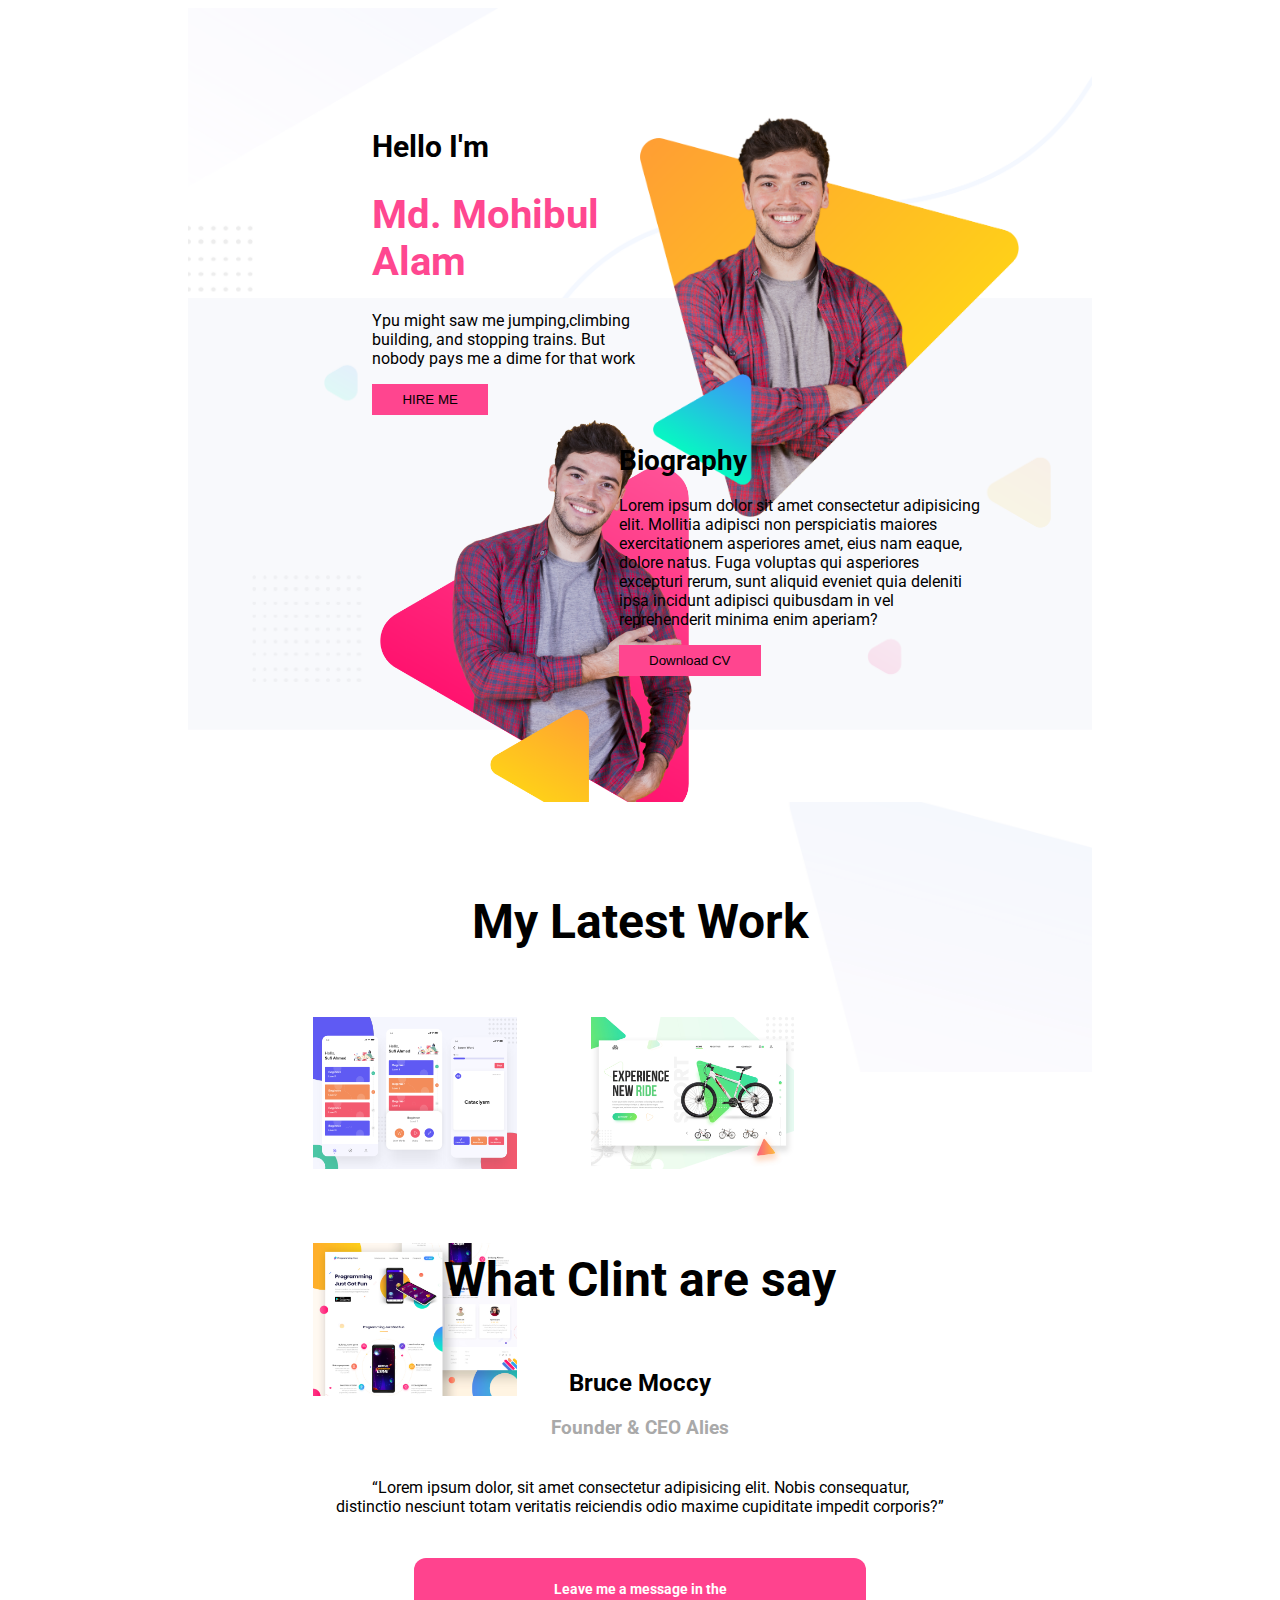
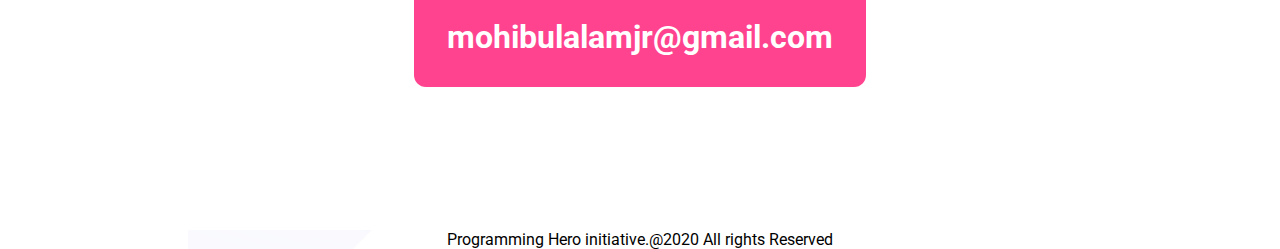
<file: Personal protfolio/index.html>
<!DOCTYPE html>
<html lang="en">

<head>
    <meta charset="UTF-8">
    <meta http-equiv="X-UA-Compatible" content="IE=edge">
    <meta name="viewport" content="width=device-width, initial-scale=1.0">
    <title>Document</title>
    <link rel="preconnect" href="https://fonts.googleapis.com">
    <link rel="preconnect" href="https://fonts.gstatic.com" crossorigin>
    <link href="https://fonts.googleapis.com/css2?family=Roboto:ital,wght@1,300&display=swap" rel="stylesheet">
    <link rel="stylesheet" href="asset/css/style.css">
</head>

<body>
    <div class="wraper">
        <!-- cover -->
        <header class="header">
            <!-- contant -->
            <article class="header_contant">
                <h2>Hello I'm </h2>
                <h1>Md. Mohibul Alam</h1>
                <p>Ypu might saw me jumping,climbing building, and stopping trains. But nobody pays me a dime for that
                    work</p>
                <button>HIRE ME</button>

            </article>
            <!-- image  -->
            <article class="header_image">
                <img src="asset/image/peter.png" alt="">
            </article>

        </header>
        <!-- biography -->
        <section class="biography">
            <!-- image -->
            <article class="biography_image">
                <img src="asset/image/peter_dream.png" alt="">
            </article>
            <!-- contant -->
            <article class="biography_contant">
                <h1>Biography</h1>
                <p>Lorem ipsum dolor sit amet consectetur adipisicing elit. Mollitia adipisci non perspiciatis maiores
                    exercitationem asperiores amet, eius nam eaque, dolore natus. Fuga voluptas qui asperiores excepturi
                    rerum, sunt aliquid eveniet quia deleniti ipsa incidunt adipisci quibusdam in vel reprehenderit
                    minima enim aperiam?</p>
                <button>Download CV</button>
            </article>


        </section>
        <!-- my latest work -->
        <section class="my_latest_work">
            <!-- title -->
            <article class="my_latest_work_title">
                <h1>My Latest Work</h1>
            </article>
            <!-- image  -->
            <article class="my_latest_work_image">
                <img src="asset/image/latest-work/work-1.png" alt="image1">
                <img src="asset/image/latest-work/work-2.jpg" alt="image2">
                <img src="asset/image/latest-work/work-3.jpg" alt="image3">
            </article>
        </section>
        <!-- what clint are say -->
        <section class="clint_say">
            <!-- title -->
            <article class="clint_say_title">
                <h1>What Clint are say</h1>
            </article>
            <!-- contant -->
            <article class="clint_say_contant">
                <h2 class="Clint_name">Bruce Moccy</h2>
                <h3 class="Clint_tilte">Founder & CEO Alies</h3>
                <q>Lorem ipsum dolor, sit amet consectetur adipisicing elit. Nobis consequatur, <br> distinctio nesciunt
                    totam veritatis reiciendis odio maxime cupiditate impedit corporis?</q>
            </article>
            <!-- button  -->
            <article class="clint_say_button">
                <h3>Leave me a message in the </h3>
                <h1>mohibulalamjr@gmail.com</h1>
            </article>
        </section>
        <!-- footer  -->
        <footer class="footer">
            <!-- link  -->
            <article class="footer_link">
                <p>Programming Hero initiative.@2020 All rights Reserved</p>
            </article>
        </footer>
    </div>

</body>

</html>
</file>
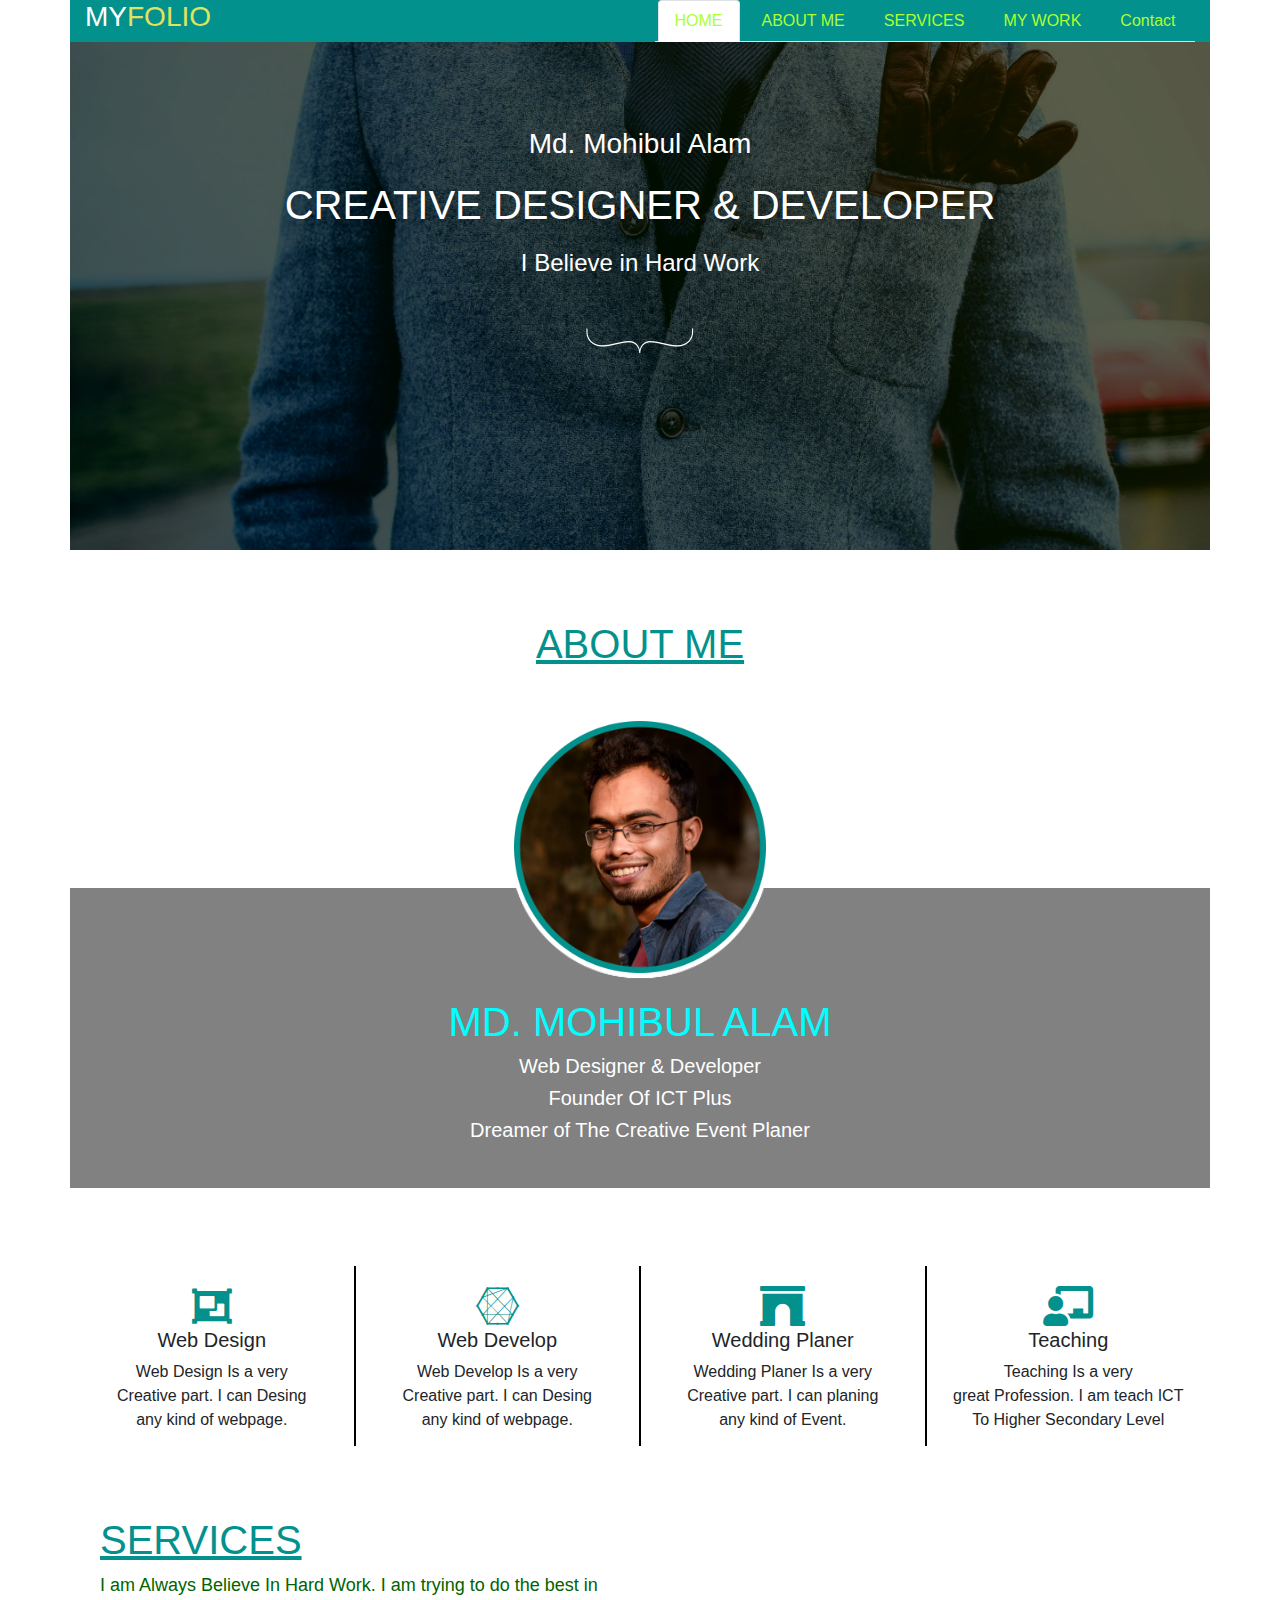
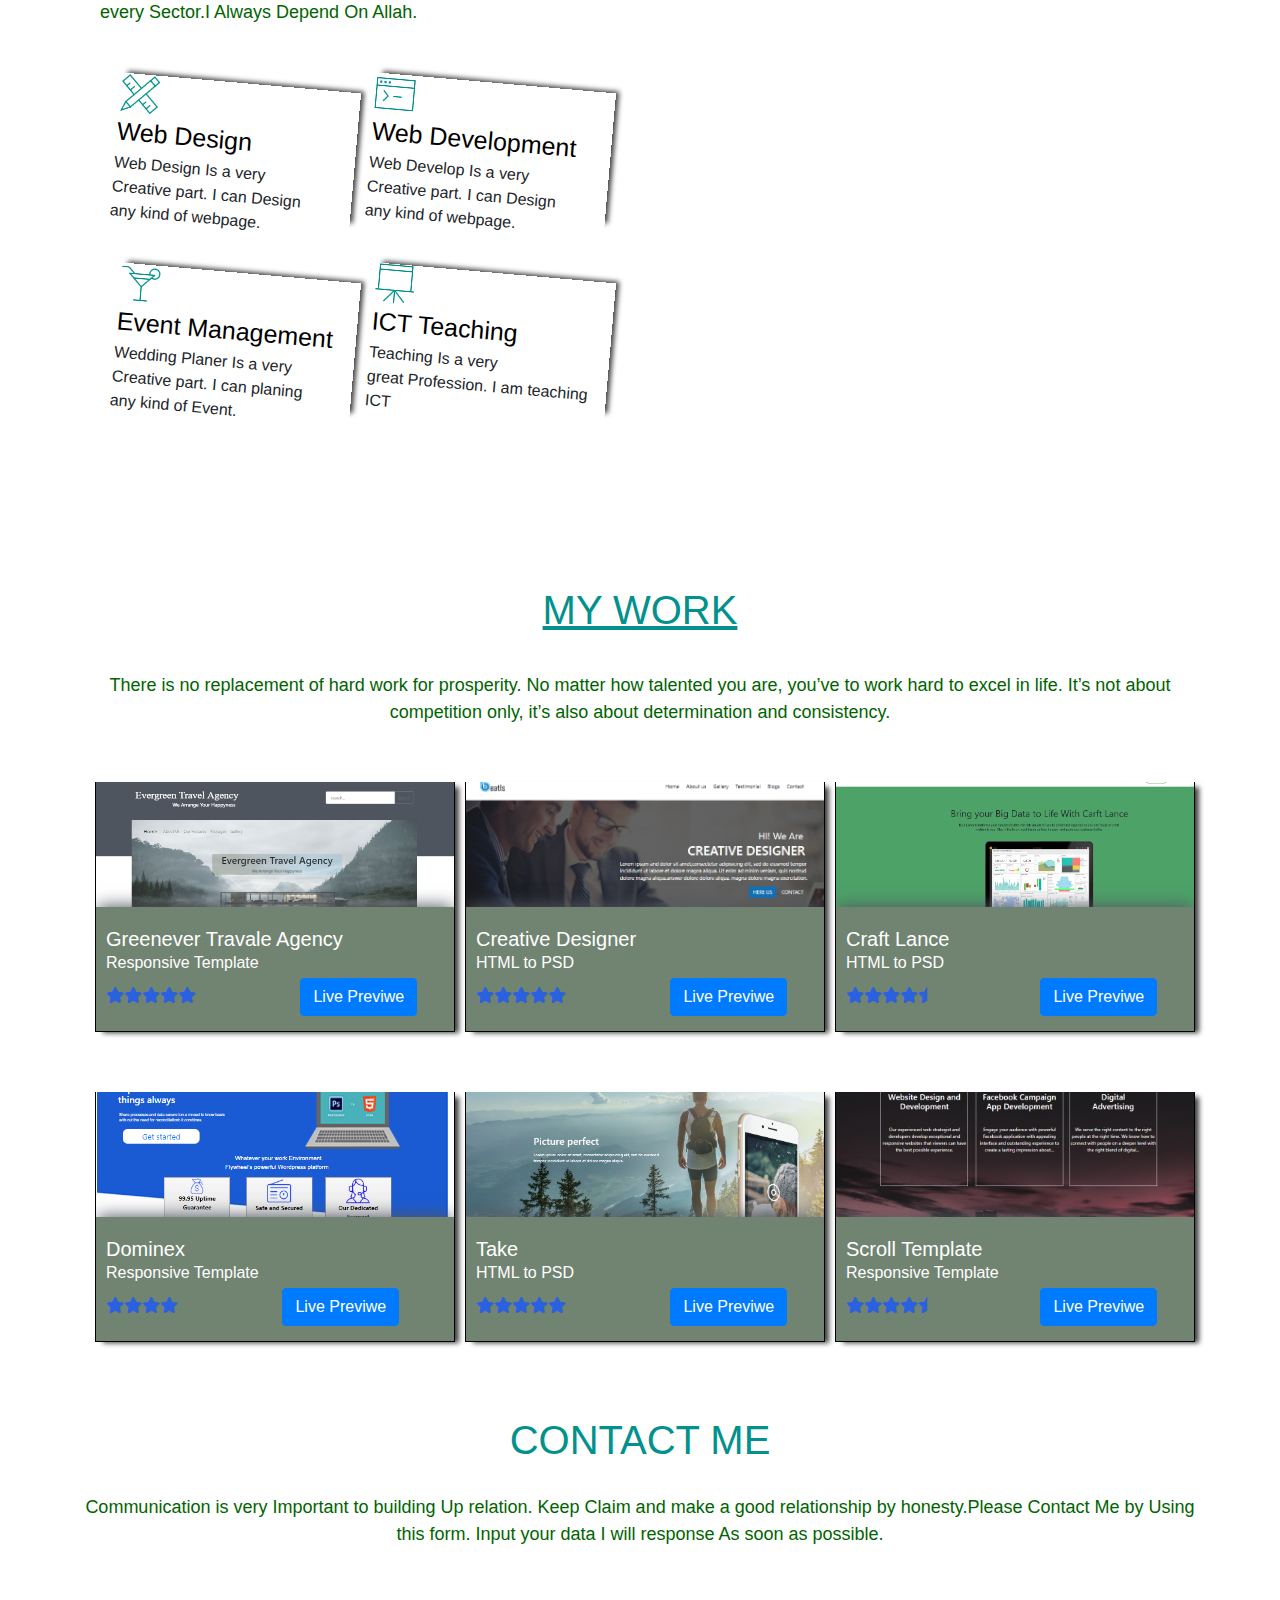
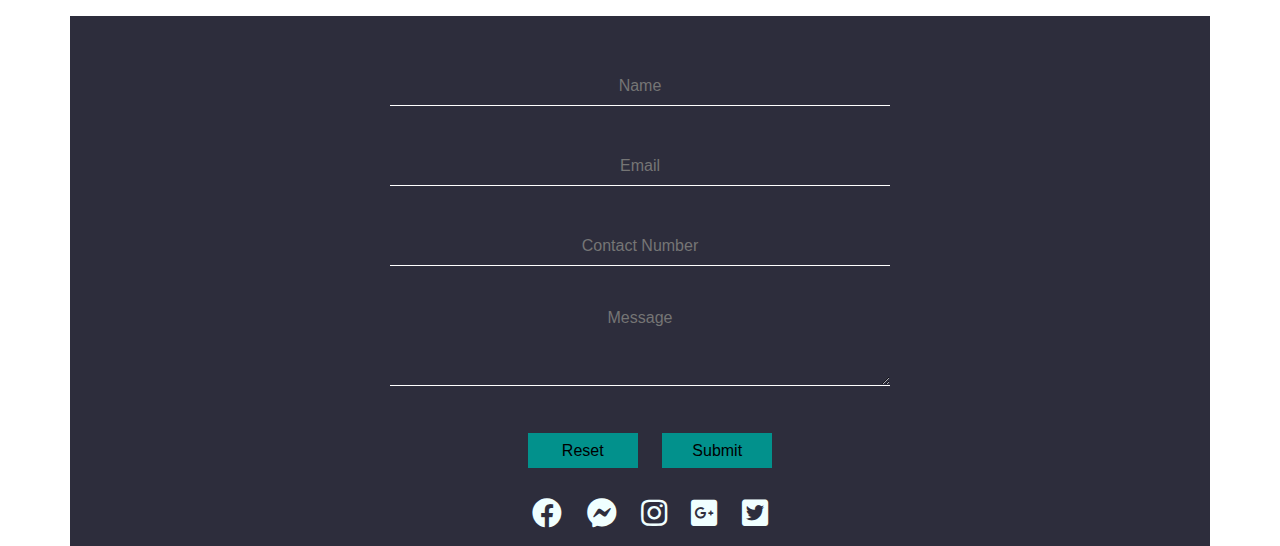
<file: protfolio old/index.html>
<!DOCTYPE html>
<html lang="en">

<head>
    <meta charset="UTF-8">
    <title>Document</title>
    <link rel="stylesheet" href="style.css">
    <link rel="stylesheet" href="https://use.fontawesome.com/releases/v5.2.0/css/all.css">
    <link rel="stylesheet" href="https://maxcdn.bootstrapcdn.com/bootstrap/4.1.3/css/bootstrap.min.css"> </head>

<body>
    <div class="container topbg">
        <div class="row navbg">
            <div class="col-sm-6">
                <h3><span style="color: #fff;">MY</span><span style="color: #e2e25d;">FOLIO</span></h3> </div>
            <div class="col-sm-6">
                <nav>
                    <div class="nav nav-tabs" id="nav-tab" role="tablist"> <a style="color: greenyellow;" class="nav-item nav-link active" id="nav-home-tab" data-toggle="tab" href="#nav-home" role="tab" aria-controls="nav-home" aria-selected="true">HOME</a>
                     <a  style="color: greenyellow;" class="nav-item nav-link" id="nav-profile-tab" data-toggle="tab" href="About.html" role="tab" aria-controls="nav-profile" aria-selected="false">ABOUT ME</a>
                      <a style="color: greenyellow;" class="nav-item nav-link" id="nav-contact-tab" data-toggle="tab" href="#nav-contact" role="tab" aria-controls="nav-contact" aria-selected="false">SERVICES</a> 
                      <a style="color: greenyellow;" class="nav-item nav-link" id="nav-contact-tab" data-toggle="tab" href="#nav-contact" role="tab" aria-controls="nav-contact" aria-selected="false">MY WORK</a> <a style="color: greenyellow;" class="nav-item nav-link" id="nav-contact-tab" data-toggle="tab" href="#nav-contact" role="tab" aria-controls="nav-contact" aria-selected="false">Contact</a> </div>
                </nav>
            </div>
        </div>
        <div class="col-sm-12 intro">
            <h3 style="margin-bottom:20px; ">Md. Mohibul Alam</h3>
            <h1 style="margin-bottom: 20px;"> CREATIVE DESIGNER &amp; DEVELOPER</h1>
            <h4 style="margin-bottom: 50px;">I Believe in Hard Work </h4> <img src="image/logo.png" alt=""> </div>
    </div>
    <div class="col-sm-12 aboutme">
        <h1>ABOUT ME</h1> </div>
    <div class="container myintro">
        <div class="row">
            <div class="col-sm-12 mypicbg"> <img class="mypic" src="image/mypic.png" alt=""> </div>
            <div class="col-sm-12 myintrobg">
                <h2 class="myname">MD. MOHIBUL ALAM</h2>
                <h5>Web Designer &amp; Developer</h5>
                <h5>Founder Of ICT Plus </h5>
                <h5>Dreamer of The Creative Event Planer </h5> </div>
        </div>
    </div>
    <div class="container skill">
        <div class="row">
            <div class="col-sm allskill"> <i class="fas fa-object-group ff"></i>
                <h5>Web Design</h5>
                <p>Web Design Is a very
                    <br> Creative part. I can Desing
                    <br> any kind of webpage.</p>
            </div>
            <div class="col-sm allskill"> <i class="fab fa-connectdevelop ff"></i>
                <h5>Web Develop</h5>
                <p>Web Develop Is a very
                    <br> Creative part. I can Desing
                    <br> any kind of webpage.</p>
            </div>
            <div class="col-sm allskill"> <i class="fas fa-archway ff"></i>
                <h5>Wedding Planer</h5>
                <p>Wedding Planer Is a very
                    <br> Creative part. I can planing
                    <br> any kind of Event.</p>
            </div>
            <div style="border: 0px;" class="col-sm allskill"> <i class="fas fa-chalkboard-teacher ff"></i>
                <h5>Teaching</h5>
                <p>Teaching Is a very
                    <br> great Profession. I am teach ICT
                    <br> To Higher Secondary Level</p>
            </div>
        </div>
    </div>
    <div class="container srvcbg ">
        <div class="row ">
            <div class="col-sm-6">
                <div class="container">
                    <div class="row">
                        <div class="col-sm-12 services">
                            <h1>SERVICES</h1></div>
                        <div class="col-sm-12">
                            <p class="quote">I am Always Believe In Hard Work. I am trying to do the best in every Sector.I Always Depend On Allah. </p>
                        </div>
                        <div class="col-sm-12">
                            <div class="container">
                                <div class="row">
                                    <div class="col-sm-6 servicsimgborder"> <img class="serviceimg" src="image/design.png" alt=""> <a class="amne" href="#">Web Design</a>
                                        <p>Web Design Is a very
                                            <br> Creative part. I can Design
                                            <br> any kind of webpage.</p>
                                    </div>
                                    <div class="col-sm-6 servicsimgborder"> <img class="serviceimg" src="image/php.png" alt=""> <a class="amne" href="#">Web Development</a>
                                        <p>Web Develop Is a very
                                            <br> Creative part. I can Design
                                            <br> any kind of webpage.</p>
                                    </div>
                                    <div class="col-sm-6 servicsimgborder"> <img class="serviceimg" src="image/party.png" alt=""> <a class="amne" href="#">Event Management</a>
                                        <p>Wedding Planer Is a very
                                            <br> Creative part. I can planing
                                            <br> any kind of Event.</p>
                                    </div>
                                    <div class="col-sm-6 servicsimgborder"> <img class="serviceimg" src="image/teach.png" alt=""> <a class="amne" href="#">ICT Teaching</a>
                                        <p>Teaching Is a very
                                            <br> great Profession. I am teaching ICT
                                            <br> To Higher Secondary Level</p>
                                    </div>
                                </div>
                            </div>
                        </div>
                    </div>
                </div>
            </div>
            <div class="col-sm-6"> </div>
        </div>
    </div>
    <div class="container mywork ">
        <div class="row">
            <div class="col-sm-12  aboutme">
                <h1>MY WORK</h1> </div>
            <div class="col-sm-12 ">
                <p style="text-align: center;margin-top: 30px;" class="quote">There is no replacement of hard work for prosperity. No matter how talented you are, you’ve to work hard to excel in life. It’s not about competition only, it’s also about determination and consistency.</p>
            </div>
            <div class="col-sm-12 workdemo">
                <div class="container">
                    <div class="row">
                        <div style=" padding-left: 0px;padding-right: 0px;" class="col-sm workdiv">
                            <div class="workimage1"> </div>
                            <div class="picdivbottom">
                                <h5 class="workimgheading">Greenever Travale Agency</h5>
                                <p class="workimgparagraph">Responsive Template</p> <i style="margin-left: 10px;" class="fas fa-star fff"></i><i class="fas fa-star fff"></i><i class="fas fa-star fff"></i><i class="fas fa-star fff"></i><i class="fas fa-star fff"></i>
                                <input class="btn btn-primary sec" type="submit" value="Live Previwe"> </div>
                        </div>
                        <div style=" padding-left: 0px;padding-right: 0px;" class="col-sm workdiv">
                            <div class="workimage2"></div>
                            <div class="picdivbottom">
                                <h5 class="workimgheading">Creative Designer</h5>
                                <p class="workimgparagraph"> HTML to PSD</p> <i style="margin-left: 10px;" class="fas fa-star fff"></i><i class="fas fa-star fff"></i><i class="fas fa-star fff"></i><i class="fas fa-star fff"></i><i class="fas fa-star fff"></i>
                                <input class="btn btn-primary sec" type="submit" value="Live Previwe"> </div>
                        </div>
                        <div style=" padding-left: 0px;padding-right: 0px;" class="col-sm workdiv">
                            <div class="workimage3"></div>
                            <div class="picdivbottom">
                                <h5 class="workimgheading">Craft Lance</h5>
                                <p class="workimgparagraph">HTML to PSD</p> <i style="margin-left: 10px;" class="fas fa-star fff"></i><i class="fas fa-star fff"></i><i class="fas fa-star fff"></i><i class="fas fa-star fff"></i><i class="fas fa-star-half fff"></i>
                                <input class="btn btn-primary sec" type="submit" value="Live Previwe"> </div>
                        </div>
                    </div>
                </div>
            </div>
            <div class="col-sm-12 ">
                <div class="container">
                    <div class="row">
                        <div style=" padding-left: 0px;padding-right: 0px;" class="col-sm workdiv">
                            <div class="workimage4"></div>
                            <div class="picdivbottom">
                                <h5 class="workimgheading">Dominex</h5>
                                <p class="workimgparagraph">Responsive Template</p> <i style="margin-left: 10px;" class="fas fa-star fff"></i><i class="fas fa-star fff"></i><i class="fas fa-star fff"></i><i class="fas fa-star fff"></i>
                                <input class="btn btn-primary sec" type="submit" value="Live Previwe"> </div>
                        </div>
                        <div style=" padding-left: 0px;padding-right: 0px;" class="col-sm workdiv">
                            <div class="workimage5"> </div>
                            <div class="picdivbottom">
                                <h5 class="workimgheading">Take</h5>
                                <p class="workimgparagraph">HTML to PSD</p> <i style="margin-left: 10px;" class="fas fa-star fff"></i><i class="fas fa-star fff"></i><i class="fas fa-star fff"></i><i class="fas fa-star fff"></i><i class="fas fa-star fff"></i>
                                <input class="btn btn-primary sec" type="submit" value="Live Previwe"> </div>
                        </div>
                        <div style=" padding-left: 0px;padding-right: 0px;" class="col-sm workdiv">
                            <div class="workimage6"></div>
                            <div class="picdivbottom">
                                <h5 class="workimgheading">Scroll Template</h5>
                                <p class="workimgparagraph">Responsive Template</p> <i style="margin-left: 10px;" class="fas fa-star fff"></i><i class="fas fa-star fff"></i><i class="fas fa-star fff"></i><i class="fas fa-star fff"></i><i class="fas fa-star-half fff"></i>
                                <input class="btn btn-primary sec" type="submit" value="Live Previwe"> </div>
                        </div>
                    </div>
                </div>
            </div>
        </div>
    </div>
    
    
    
    
    <div class="container">
  <div class="row">
    <div class="col-sm-12 lasttop aboutme">
       <h1>CONTACT ME</h1>
       <p style="text-align: center;margin-top: 30px;" class="quote">Communication is very Important to building Up relation. Keep Claim and make a good relationship by honesty.Please Contact Me by Using this form. Input your data I will response As soon as possible.</p>
    </div>
    <div class="col-sm-12 lastbottom"><form style="text-align: center" action="">
      <input style="margin-top: 50px;" class="frmd" type="text" placeholder="Name"><br>
      <input style="margin-top: 40px;"  class="frmd" type="email" placeholder="Email"><br>
      <input style="margin-top: 40px;"  class="frmd" type="text" placeholder="Contact Number"><br>
        
       
    
    <textarea style="margin-top: 40px; height: 80px;" class="frmd" rows="3" placeholder="Message"></textarea><br>
        <input class="bottn" type="reset">
        <input class="bottn" type="Submit">
         
        </form>
        <a href="#"> <i style="text-align: left;" class="fab fa-facebook ffff"></i></a>
        <a href="#"> <i class="fab fa-facebook-messenger ffff"></i></a>
        <a href="#"> <i class="fab fa-instagram ffff"></i></a>
        <a href="#"> <i class="fab fa-google-plus-square ffff"></i></a>
        <a href="#"> <i class="fab fa-twitter-square ffff"></i> </a>    
    </div>
    
        </div></div>
    <script src="https://ajax.googleapis.com/ajax/libs/jquery/3.3.1/jquery.min.js"></script>
    <script src="https://cdnjs.cloudflare.com/ajax/libs/popper.js/1.14.3/umd/popper.min.js"></script>
    <script src="https://maxcdn.bootstrapcdn.com/bootstrap/4.1.3/js/bootstrap.min.js"></script>
</body>

</html>
</file>
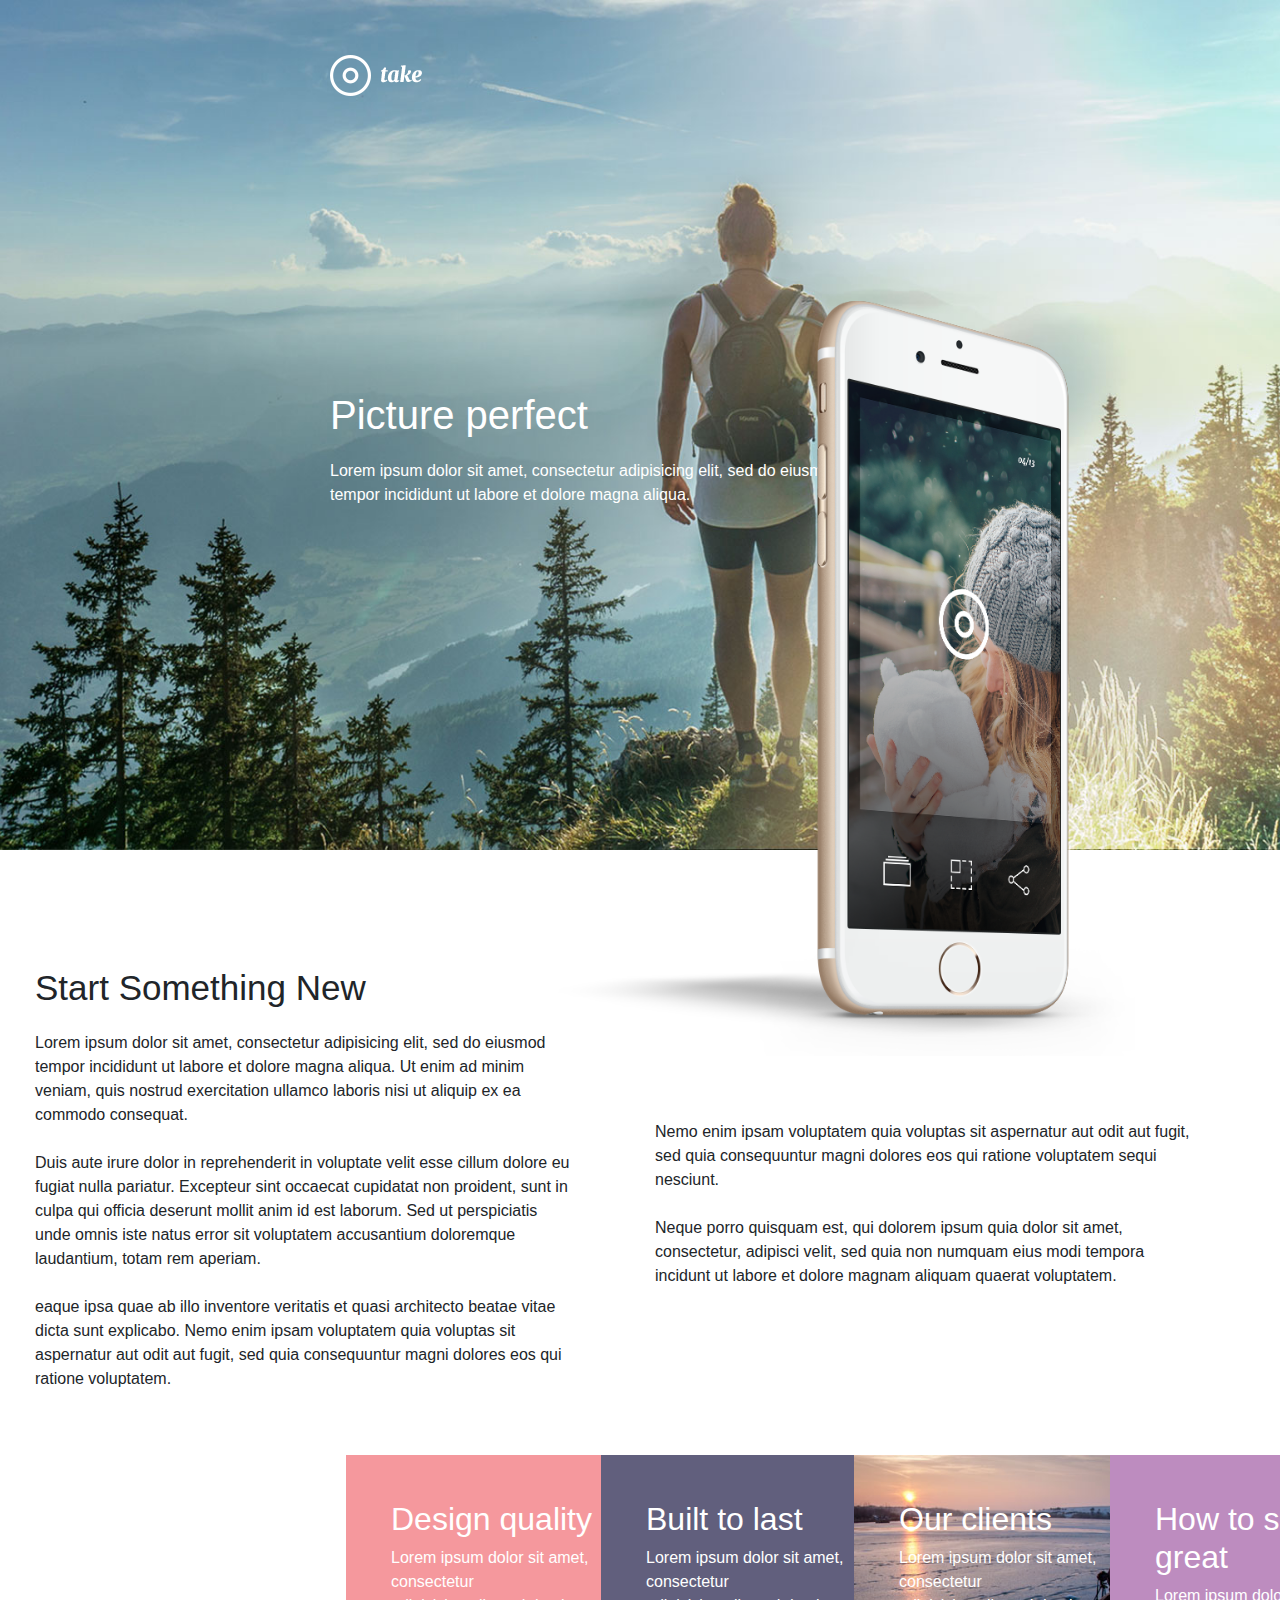
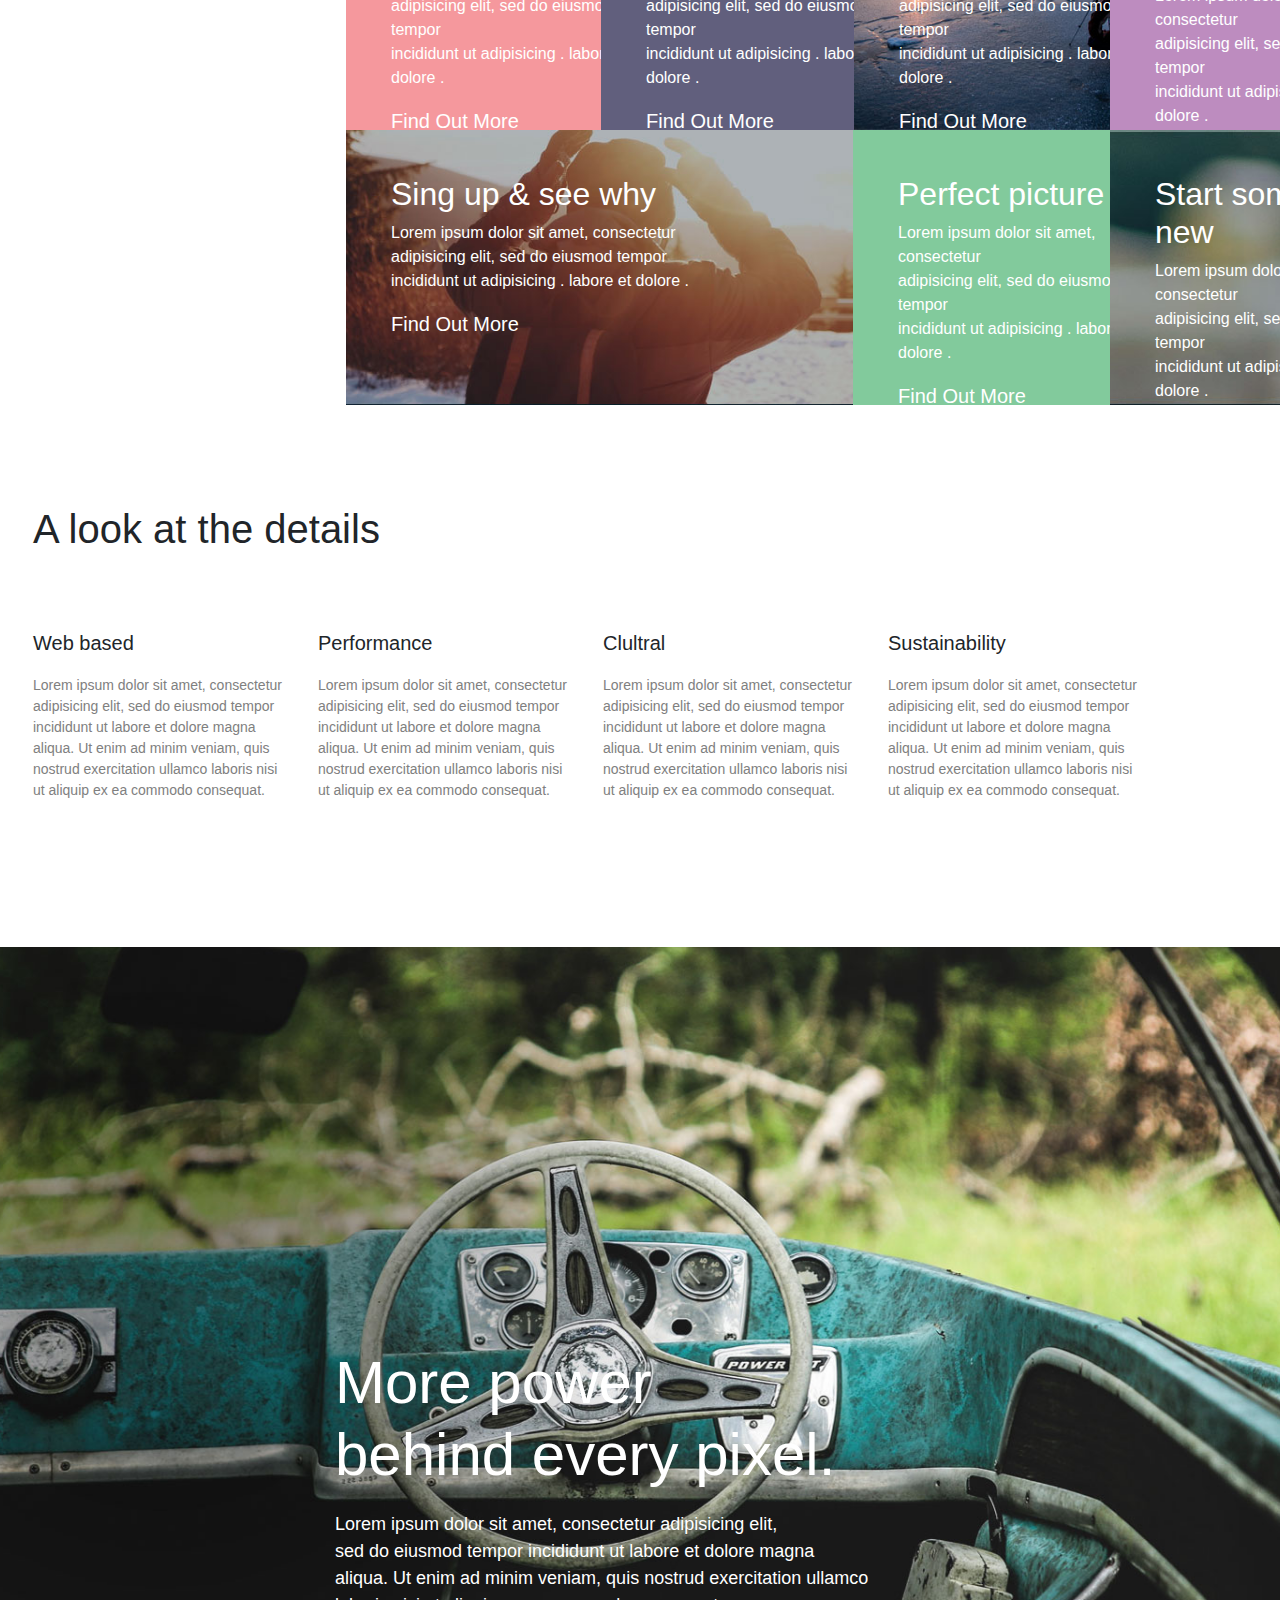
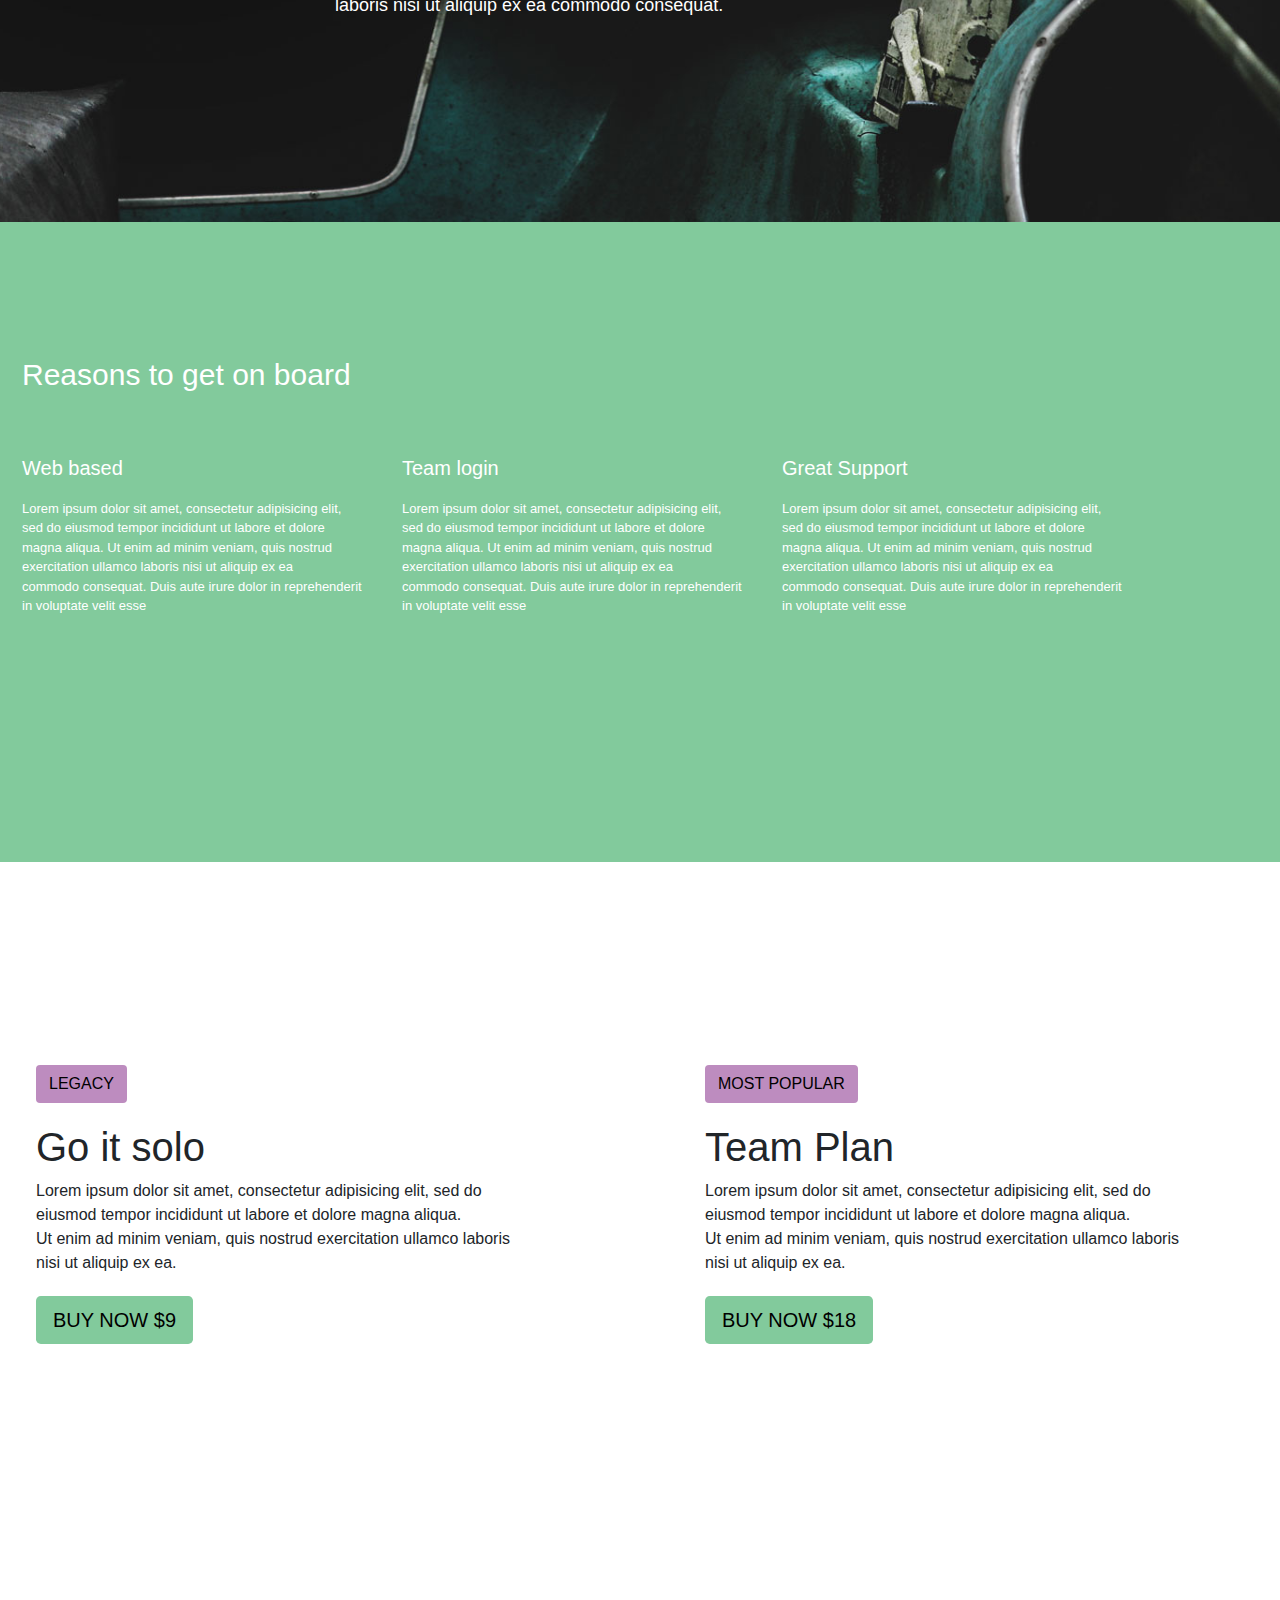
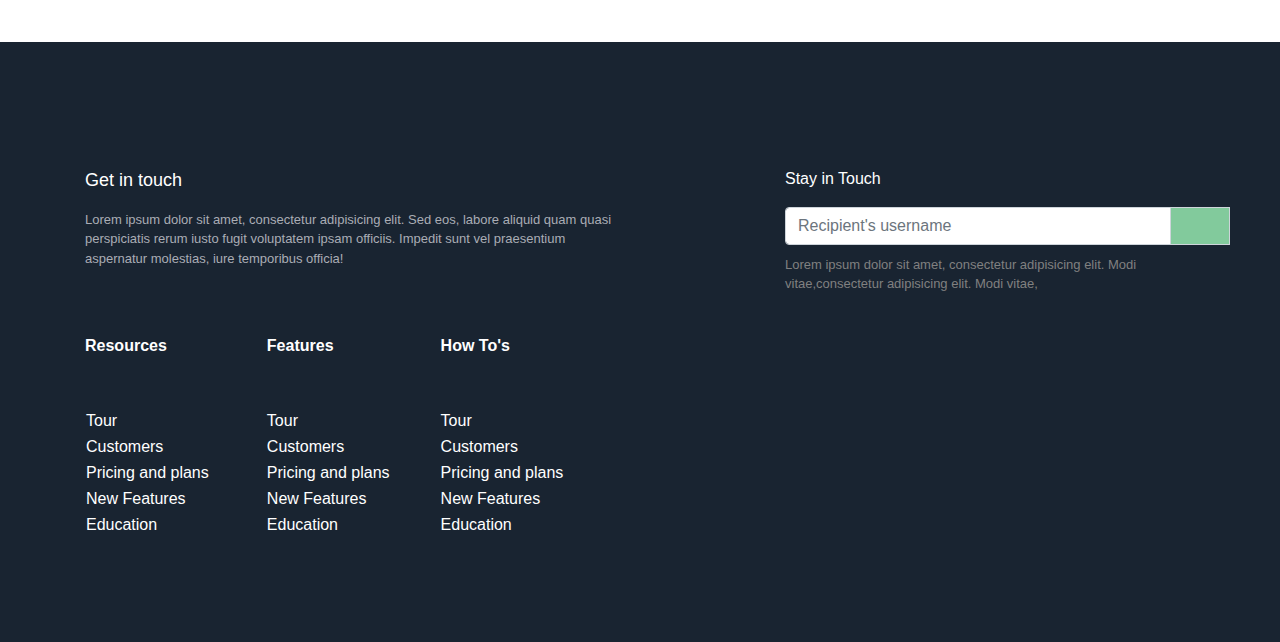
<file: take/index.html>
<!Doctype html>
<!DOCTYPE html>
<html>

<head>
    <title>take</title>
    <link rel="stylesheet" type="text/css" href="style.css">
    <link rel="stylesheet" href="https://maxcdn.bootstrapcdn.com/bootstrap/4.1.3/css/bootstrap.min.css">
    <link rel="stylesheet" href="https://use.fontawesome.com/releases/v5.2.0/css/all.css" integrity="sha384-hWVjflwFxL6sNzntih27bfxkr27PmbbK/iSvJ+a4+0owXq79v+lsFkW54bOGbiDQ" crossorigin="anonymous">
    <meta charset="utf-8">
    <meta name="viewport" content="width=device-width, initial-scale=1, shrink-to-fit=no">
    <link rel="Icon" type="text/css" href="image/logo.png">
    <link rel="stylesheet" href="https://use.fontawesome.com/releases/v5.2.0/css/all.css" integrity="sha384-hWVjflwFxL6sNzntih27bfxkr27PmbbK/iSvJ+a4+0owXq79v+lsFkW54bOGbiDQ" crossorigin="anonymous"> </link>
    <head>

<body>
    <!--top------------------------------------------------------->
    <div class="container-fluid bc1">
        <div class="row">
            <div class="col-sm-2 logo"> <img src="image/logo.png"> </div>
            <div class="col-sm-10"> </div>
            <div class="col-sm-8 contair">
                <h1>
				      	Picture perfect</h1>
                <p style="margin-top: 20px;">Lorem ipsum dolor sit amet, consectetur adipisicing elit, sed do eiusmod
                    <br> tempor incididunt ut labore et dolore magna aliqua. </p>
            </div>
            <div class="col-sm-4 top3"> <img class="topimage" src="image/Iphone.png"> </div>
        </div>
    </div>
    <!--top------------------------------------------------------->
    <!--mid1------------------------------------------------------>
    <div class="container">
        <div class="row">
            <div class="col-sm mid1">
                <p style="font-size: 35px;">Start Something New</p>
                <p>Lorem ipsum dolor sit amet, consectetur adipisicing elit, sed do eiusmod tempor incididunt ut labore et dolore magna aliqua. Ut enim ad minim veniam, quis nostrud exercitation ullamco laboris nisi ut aliquip ex ea commodo consequat.
                    <br>
                    <br> Duis aute irure dolor in reprehenderit in voluptate velit esse cillum dolore eu fugiat nulla pariatur. Excepteur sint occaecat cupidatat non proident, sunt in culpa qui officia deserunt mollit anim id est laborum. Sed ut perspiciatis unde omnis iste natus error sit voluptatem accusantium doloremque laudantium, totam rem aperiam.
                    <br>
                    <br> eaque ipsa quae ab illo inventore veritatis et quasi architecto beatae vitae dicta sunt explicabo. Nemo enim ipsam voluptatem quia voluptas sit aspernatur aut odit aut fugit, sed quia consequuntur magni dolores eos qui ratione voluptatem. </p>
            </div>
            <div class="col-sm-6 mid2">
                <p>Nemo enim ipsam voluptatem quia voluptas sit aspernatur aut odit aut fugit, sed quia consequuntur magni dolores eos qui ratione voluptatem sequi nesciunt.
                    <br>
                    <br> Neque porro quisquam est, qui dolorem ipsum quia dolor sit amet, consectetur, adipisci velit, sed quia non numquam eius modi tempora incidunt ut labore et dolore magnam aliquam quaerat voluptatem.</p>
            </div>
        </div>
    </div>
    <!--mid1------------------------------------------------------>
    <!--mid1------------------------------------------------------>
    <div class="container-fluid">
        <div class="row ">
            <div class="col-sm midc1">
                <div class="midcph">
                    <h2>Design quality</h2>
                    <p>Lorem ipsum dolor sit amet, consectetur
                        <br>adipisicing elit, sed do eiusmod tempor
                        <br>incididunt ut adipisicing . labore et dolore . </p> <a style="font-size: 20px;color: #fff; margin-top:15px;" href="#">Find Out More</a> <i style="margin-left: 10px" class="fas fa-arrow-right"></i> </div>
            </div>
            <div class="col-sm midc2">
                <div class="midcph">
                    <h2>Built to last</h2>
                    <p>Lorem ipsum dolor sit amet, consectetur
                        <br>adipisicing elit, sed do eiusmod tempor
                        <br>incididunt ut adipisicing . labore et dolore . </p> <a style="font-size: 20px;color: #fff; margin-top:15px;" href="#">Find Out More</a> <i style="margin-left: 10px" class="fas fa-arrow-right"></i> </div>
            </div>
            <div class="col-sm midc3">
                <div class="midcph">
                    <h2>Our clients</h2>
                    <p>Lorem ipsum dolor sit amet, consectetur
                        <br>adipisicing elit, sed do eiusmod tempor
                        <br>incididunt ut adipisicing . labore et dolore . </p> <a style="font-size: 20px;color: #fff; margin-top:15px;" href="#">Find Out More</a> <i style="margin-left: 10px" class="fas fa-arrow-right"></i> </div>
            </div>
            <div class="col-sm midc4">
                <div class="midcph">
                    <h2>How to shoowe great </h2>
                    <p>Lorem ipsum dolor sit amet, consectetur
                        <br>adipisicing elit, sed do eiusmod tempor
                        <br>incididunt ut adipisicing . labore et dolore . </p> <a style="font-size: 20px;color: #fff; margin-top:15px;" href="#">Find Out More</a> <i style="margin-left: 10px" class="fas fa-arrow-right"></i> </div>
            </div>
        </div>
    </div>
    <div class="container-fluid">
        <div class="row ">
            <div class="col-sm-6 midc11">
                <div class="midcph">
                    <h2>Sing up & see why</h2>
                    <p>Lorem ipsum dolor sit amet, consectetur
                        <br>adipisicing elit, sed do eiusmod tempor
                        <br>incididunt ut adipisicing . labore et dolore . </p> <a style="font-size: 20px;color: #fff; margin-top:15px;" href="#">Find Out More</a> <i style="margin-left: 10px" class="fas fa-arrow-right"></i> </div>
            </div>
            <div class="col-sm midc22">
                <div class="midcph">
                    <h2>Perfect picture</h2>
                    <p>Lorem ipsum dolor sit amet, consectetur
                        <br>adipisicing elit, sed do eiusmod tempor
                        <br>incididunt ut adipisicing . labore et dolore . </p> <a style="font-size: 20px;color: #fff; margin-top:15px;" href="#">Find Out More</a> <i style="margin-left: 10px" class="fas fa-arrow-right"></i> </div>
            </div>
            <div class="col-sm midc33">
                <div class="midcph">
                    <h2>Start somthing new</h2>
                    <p>Lorem ipsum dolor sit amet, consectetur
                        <br>adipisicing elit, sed do eiusmod tempor
                        <br>incididunt ut adipisicing . labore et dolore . </p> <a style="font-size: 20px;color: #fff; margin-top:15px;" href="#">Find Out More</a> <i style="margin-left: 10px" class="fas fa-arrow-right"></i> </div>
            </div>
        </div>
    </div>
    <!--mid1------------------------------------------------------>
    <!--mid2------------------------------------------------------>
    <div class="container ">
        <div class="row ">
            <div class="col-sm-12 goto2">
                <h1>A look at the details</h1> </div>
            <div class="col-sm-3 goto3">
                <h5>Web based</h5>
                <p style="font-size: 14px;margin-top: 20px;color:gray;">Lorem ipsum dolor sit amet, consectetur
                    <br> adipisicing elit, sed do eiusmod tempor
                    <br> incididunt ut labore et dolore magna
                    <br> aliqua. Ut enim ad minim veniam, quis
                    <br> nostrud exercitation ullamco laboris nisi
                    <br> ut aliquip ex ea commodo consequat. </p>
            </div>
            <div class="col-sm-3 goto3">
                <h5>Performance</h5>
                <p style="font-size: 14px;margin-top: 20px;color:gray;">Lorem ipsum dolor sit amet, consectetur
                    <br> adipisicing elit, sed do eiusmod tempor
                    <br> incididunt ut labore et dolore magna
                    <br> aliqua. Ut enim ad minim veniam, quis
                    <br> nostrud exercitation ullamco laboris nisi
                    <br> ut aliquip ex ea commodo consequat. </p>
            </div>
            <div class="col-sm-3 goto3">
                <h5>Clultral</h5>
                <p style="font-size: 14px;margin-top: 20px;color:gray;">Lorem ipsum dolor sit amet, consectetur
                    <br> adipisicing elit, sed do eiusmod tempor
                    <br> incididunt ut labore et dolore magna
                    <br> aliqua. Ut enim ad minim veniam, quis
                    <br> nostrud exercitation ullamco laboris nisi
                    <br> ut aliquip ex ea commodo consequat. </p>
            </div>
            <div class="col-sm-3 goto3">
                <h5>Sustainability</h5>
                <p style="font-size: 14px;margin-top: 20px;color:gray;">Lorem ipsum dolor sit amet, consectetur
                    <br> adipisicing elit, sed do eiusmod tempor
                    <br> incididunt ut labore et dolore magna
                    <br> aliqua. Ut enim ad minim veniam, quis
                    <br> nostrud exercitation ullamco laboris nisi
                    <br> ut aliquip ex ea commodo consequat. </p>
            </div>
        </div>
    </div>
    <!--mid2------------------------------------------------------>
    <!--mid3------------------------------------------------------>
    <div class="container-fluid">
        <div class="row">
            <div class="col-sm-12 bc3 ">
                <div class="divbb">
                    <h1 style="font-size:60px ">More power<br> behind every pixel.</h1>
                    <p style="font-size: 18px;margin-top: 20px;">Lorem ipsum dolor sit amet, consectetur adipisicing elit,
                        <br> sed do eiusmod tempor incididunt ut labore et dolore magna
                        <br> aliqua. Ut enim ad minim veniam, quis nostrud exercitation ullamco
                        <br> laboris nisi ut aliquip ex ea commodo consequat. </p>
                </div>
            </div>
        </div>
    </div>
    <!--mid3------------------------------------------------------>
    <!--mid4------------------------------------------------------>
    <div class="container-fluid">
        <div class="row">
            <div class="col-sm-12 bc4 ">
                <div class="container">
                    <div class="row">
                        <div class="col-sm-12 nh">
                            <p style="font-size: 30px; color:#fff;">Reasons to get on board</p>
                        </div>
                        <div class="col-sm-4 nh2">
                            <p style="font-size: 20px; color:#fff;">Web based</p>
                            <p style="font-size: 13px; color:#fff;">Lorem ipsum dolor sit amet, consectetur adipisicing elit,
                                <br> sed do eiusmod tempor incididunt ut labore et dolore
                                <br> magna aliqua. Ut enim ad minim veniam, quis nostrud
                                <br>exercitation ullamco laboris nisi ut aliquip ex ea
                                <br> commodo consequat. Duis aute irure dolor in reprehenderit in voluptate velit esse </p>
                        </div>
                        <div class="col-sm-4 nh2">
                            <p style="font-size: 20px; color:#fff;">Team login</p>
                            <p style="font-size: 13px; color:#fff;">Lorem ipsum dolor sit amet, consectetur adipisicing elit,
                                <br> sed do eiusmod tempor incididunt ut labore et dolore
                                <br> magna aliqua. Ut enim ad minim veniam, quis nostrud
                                <br>exercitation ullamco laboris nisi ut aliquip ex ea
                                <br> commodo consequat. Duis aute irure dolor in reprehenderit in voluptate velit esse </p>
                        </div>
                        <div class="col-sm-4 nh2">
                            <p style="font-size: 20px; color:#fff;">Great Support</p>
                            <p style="font-size: 13px; color:#fff;">Lorem ipsum dolor sit amet, consectetur adipisicing elit,
                                <br> sed do eiusmod tempor incididunt ut labore et dolore
                                <br> magna aliqua. Ut enim ad minim veniam, quis nostrud
                                <br>exercitation ullamco laboris nisi ut aliquip ex ea
                                <br> commodo consequat. Duis aute irure dolor in reprehenderit in voluptate velit esse </p>
                        </div>
                    </div>
                </div>
            </div>
        </div>
    </div>
    <!--mid4------------------------------------------------------>
    <!--mid5------------------------------------------------------>
    <div class="container">
        <div class="row">
            <div class="col-sm bc5">
                <button type="button" class="btn btn-outline btnbg ">LEGACY</button>
                <br>
                <h1 style="margin-top: 20px;">Go it solo</h1>
                <p>Lorem ipsum dolor sit amet, consectetur adipisicing elit, sed do
                    <br> eiusmod tempor incididunt ut labore et dolore magna aliqua.
                    <br> Ut enim ad minim veniam, quis nostrud exercitation ullamco laboris nisi ut aliquip ex ea. </p>
                <button type="button" class="btn btnbgg btn-lg">BUY NOW $9</button>
                <br> <a href="#"><i class="fab fa-apple hh"></i></a> <a href="#"><i class="fab fa-windows hh"></i></a> </div>
            <div class="col-sm bc51">
                <button type="button" class="btn btn-outline btnbg ">MOST POPULAR</button>
                <h1 style="margin-top: 20px;">Team Plan</h1>
                <p>Lorem ipsum dolor sit amet, consectetur adipisicing elit, sed do
                    <br> eiusmod tempor incididunt ut labore et dolore magna aliqua.
                    <br> Ut enim ad minim veniam, quis nostrud exercitation ullamco laboris nisi ut aliquip ex ea. </p>
                <button type="button" class="btn btnbgg btn-lg">BUY NOW $18</button>
                <br> <a href="#"><i class="fab fa-apple hh"></i></a> <a href="#"><i class="fab fa-windows hh"></i></a> </div>
        </div>
    </div>
    <!--mid5------------------------------------------------------>
    <!--bottom------------------------------------------------------>
    <div class="container-fluid">
        <div class="row">
            <div class="col-sm-12 last">
                <div class="container">
                    <div class="row">
                        <div class="col-sm-6 lastbg">
                            <p class="lastp1">Get in touch</p>
                            <p class="lastp2">Lorem ipsum dolor sit amet, consectetur adipisicing elit. Sed eos, labore aliquid quam quasi perspiciatis rerum iusto fugit voluptatem ipsam officiis. Impedit sunt vel praesentium aspernatur molestias, iure temporibus officia!</p>
                            
                            <table >
                               <tr>
                                   <th style="padding-left: 0px;"  class="tablhd">Resources</th>
                                   <th class="tablhd">Features</th>
                                   <th class="tablhd">How To's</th>
                               </tr>
                               <tr>
                                   <td >Tour</td>
                                   <td class="tabltd">Tour</td>
                                   <td class="tabltd">Tour</td>
                               </tr>
                               <tr>
                                   <td >Customers</td>
                                   <td class="tabltd">Customers</td>
                                   <td class="tabltd">Customers</td>
                               </tr>
                               <tr>
                                   <td >Pricing and plans</td>
                                   <td class="tabltd">Pricing and plans</td>
                                   <td class="tabltd">Pricing and plans</td>
                               </tr>
                               <tr>
                                   <td >New Features</td>
                                   <td class="tabltd">New Features</td>
                                   <td class="tabltd">New Features</td>
                               </tr>
                               <tr>
                                   <td >Education</td>
                                   <td class="tabltd">Education</td>
                                   <td class="tabltd">Education</td>
                               </tr>
                            </table>
                            
                        </div>
                        <div class="col-sm-5 lastbg1"> 
                        <p> Stay in Touch</p>
                         <div class="input-group mb-3">
  <input type="text" class="form-control" placeholder="Recipient's username" aria-label="Recipient's username" aria-describedby="basic-addon2">
  <div class="input-group-append">
    <span style="background-color:#82ca9c;width: 60px;" class="input-group-text" id="basic-addon2"><i class="fas fa-check fufu"></i></span>
  </div>
  <p class="p202">Lorem ipsum dolor sit amet, consectetur adipisicing elit. Modi vitae,consectetur adipisicing elit. Modi vitae,  </p>
</div>
                          </div>
                    </div>
                </div>
            </div>
        </div>
        <!--bottom------------------------------------------------------>
        <!-- jQuery library -->
        <script src="https://ajax.googleapis.com/ajax/libs/jquery/3.3.1/jquery.min.js"></script>
        <!-- Popper JS -->
        <script src="https://cdnjs.cloudflare.com/ajax/libs/popper.js/1.14.3/umd/popper.min.js"></script>
        <!-- Latest compiled JavaScript -->
        <script src="https://maxcdn.bootstrapcdn.com/bootstrap/4.1.3/js/bootstrap.min.js"></script>
</body>

</html>
</file>
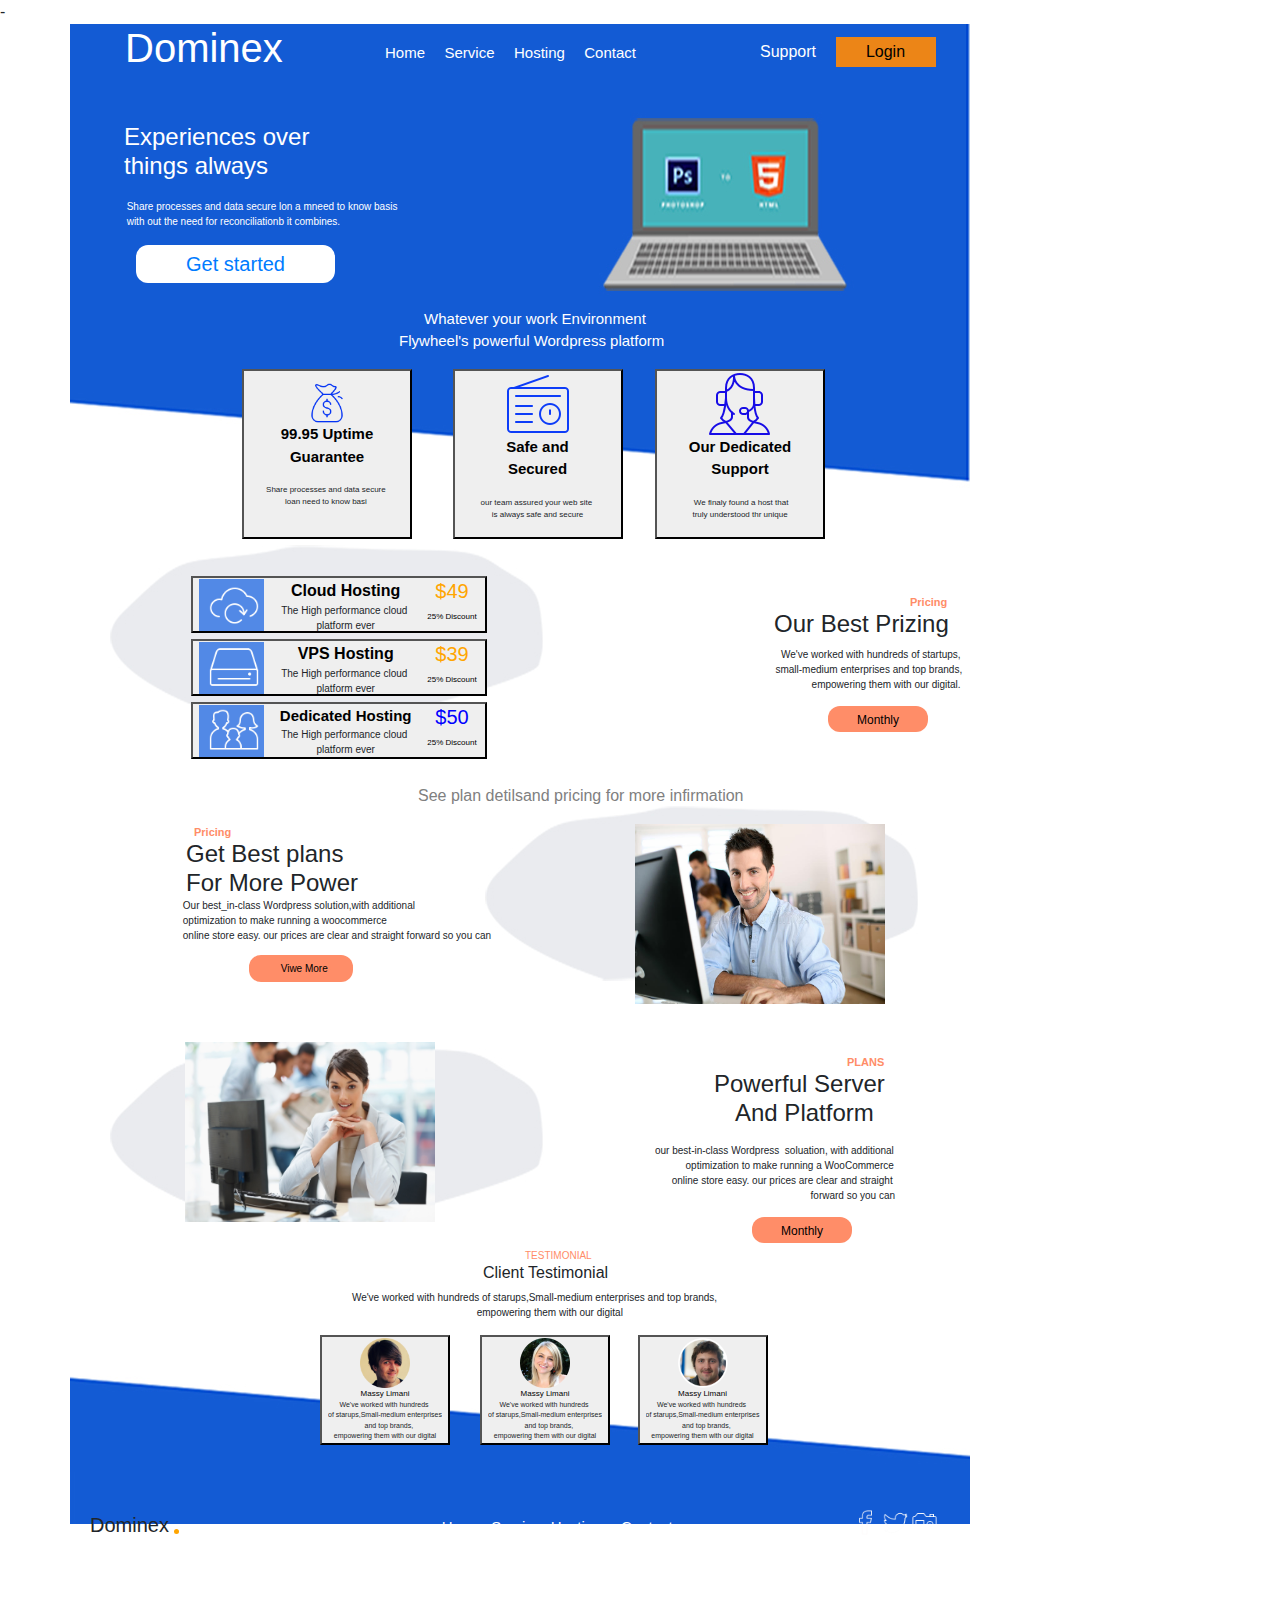
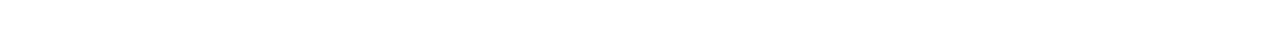
<file: Dominex/d.html>
<!DOCTYPE html>
<!DOCTYPE html>
<html>
<head>
	<title>DOMINEX</title>
	<link rel="stylesheet" type="text/css" href="style.css">
	<link href="https://stackpath.bootstrapcdn.com/bootstrap/4.1.1/css/bootstrap.min.css" rel="stylesheet" >
	
</head>
<body class="joy">-
	<div class=" container bdy">
			<div class="row">
    			<div class="col-sm-3">
      				<h1 class="h111">Dominex</h1>
    			</div>
    			<div class="col-sm-4" style="margin-top: 0px;padding-top: 17px;">
    				<a class="link" href=""> Home</a>
    				<a class="link" href=""> Service</a>
   					<a class="link" href=""> Hosting</a>
    				<a class="link" href=""> Contact</a>
    			</div>
   				 <div class="col-sm-3 joy3">
      				<a style="color: #fff;" href="">Support</a>
     				<a href=""><button class="button">Login</button></a>
   				 </div>
 			</div>
			<div class="row">
    			<div class="col-sm-3">
      				<h4 class="joy4">Experiences over things always</h4>
    			</div>
    			<div class="col-sm-12">
      <pre class="joy5">               Share processes and data secure lon a mneed to know basis
               with out the need for reconciliationb it combines.</pre>
   				</div>
    			<div class="col-sm-12">
     				<button class="button2"><a style="font-size: 20px" href="z">Get started</a>
     				</button>
    			</div>
    			<div class="col-sm-12">
   <pre class="joy6">									Whatever your work Environment 
  				   			 	  Flywheel's powerful Wordpress platform</pre>
    			</div >

			</div>
	<div class="container">
		<div class="row">
    		<div class="col-sm-3 joy7">
      			<button style="margin-left: 142px;"  class="bbbo"> 
      				<div class="col-sm-12 ">
      					<img class="img" src="Orion_money-bag.png">
      				</div>
       		<div class="col-sm-12 ">
      			<p class="p1">99.95 Uptime Guarantee</p>
      	<pre class="pre">Share processes and data secure 
loan need to know basi </pre>
      			</button>
    		</div>
    		<div class="col-sm-3 joy7">
     			<button style="margin-left: 75px;" class="bbbo"><div class="col-sm-12 "><img src="Orion_radio.png"></div>
      				<div class="col-sm-12 "><p class="p1">Safe and Secured</p>
      	<pre class="pre">our team assured your web site 
is always safe and secure</pre></div> 

   					 </div>
    		<div class="col-sm-3 joy7">
      			<button style="margin-right: 153px;" class="bbbo">
      				<div class="col-sm-12 "><img src="Orion_customer-support.png"> </div>
      				<div class="col-sm-12 ">
     					 <p class="p1"> Our Dedicated Support</p> 
       <pre class="pre"> We finaly found a host that
truly understood thr unique</pre></div> </button>
   					 </div>
  				</div>
  <div class="container">
  <div class="row">
    
      <div class="col-sm-6 joy13" >
  				<button class="button3">
   					<div class="container">
  						<div class="row">
  							<div class="extra1" class="col-sm-2.5">
    							  <img class="img3" src="Orion_cloud-sync.png">
   								 </div>
    						<div class="col-sm-7">
    							<p class="joy9">Cloud Hosting</p>
    	<pre class="pre1">
The High performance cloud 
platform ever</pre>
      
   							</div>
  						<div class="col-sm-2.5">
    						<h5 style="color: orange">$49</h5>
        					<p class="joy10">25% Discount</p>

  						</div>
					</div>
      			</button>					<br>
     
      			<button class="button3">
      				<div class="container">
 						 <div class="row">
    						<div class="extra1" class="col-sm-2.5">
     							 <img class="img3" src="Orion_ssd-storage.png">
    						</div>
   							 <div class="col-sm-7">
    							<p class="joy9">VPS Hosting</p>
    	<pre class="pre1">
The High performance cloud 
platform ever</pre>
      
    						</div>
    						<div class="col-sm-2.5">
    							<h5 style="color: orange">$39</h5>
      						    <p class="joy10">25% Discount</p>

  							 </div>
						</div>
      		    </button><br>
    
      			 <button class="button3">
      				<div class="container">
  						<div class="row">
    						<div class="extra1" class="col-sm-2.5">
     							 <img class="img3" src="Orion_healthcare.png">
    						</div>
    						<div class="col-sm-7">
    							<p class="joy12">Dedicated Hosting</p>
    	<pre class="pre1">
The High performance cloud 
platform ever</pre>
      
    						 </div>
    						<div class="col-sm-2.5">
    							<h5 style="color: blue">$50</h5>
       							 <p class="joy10">25% Discount</p>
				</button>
  				
    </div>
    <div  class="col-sm">
      <p class="joy14">Pricing</p>
      <h4 class="joy15">Our Best Prizing</h4>
      <pre class="joy16">     		  We've worked with hundreds of startups,
     	 	small-medium enterprises and top brands,
            		     empowering them with our digital.
       </pre>
       <button class="joy17"><span style="font-size: 12px;">Monthly</span>  </button>
    </div>

    
</div>
 	<p class="joy18"> See plan detilsand pricing for more infirmation</p>
 	<div class="container">
  <div class="row">
    <div class="col-sm">
    	<p class="joy19">Pricing</p>
      <h4 class="joy20">Get Best plans</h4>
      <h4 class="joy20">For More Power</h4>
      <pre class="joy16">        	   Our best_in-class Wordpress solution,with additional
      		   optimization to make running a woocommerce
      		   online store easy. our prices are clear and straight forward so you can
     <button class="joy21"><span class="joy23"> Viwe More </span>      </button>
    </div>
    <div class="col-sm">
     <img class="joyimg" src="unshaven-business-man-work-office-working-desktop-computer-31546021.jpg">
    </div>
    
  </div>
</div>
<div class="container">
  <div class="row">
    <div class="col-sm">
      <img class="imgg" src="Women-in-Office.jpg">
    </div>
    <div class="col-sm">
      <p style="margin-left: 192px;" class="joy14">PLANS</p>
      <h4 style="margin-bottom: 0px;margin-bottom: 0px;margin-left: 59px;" class="joy15">Powerful Server</h4>
        <h4 style="margin-left: 80px;margin-bottom: 0px;margin-left: 80px;" class="joy15">And Platform</h4>
<pre class="joy16"> 
our best-in-class Wordpress  soluation, with additional
           optimization to make running a WooCommerce
      online store easy. our prices are clear and straight
      		                                        forward so you can
       </pre>
       <button class="joy17"><span style="font-size: 12px;">Monthly</span>  </button>
    </div>

    </div>
    
  </div>
</div>
<p class="joy25">TESTIMONIAL</p>
<h6 style="
    margin-left: 383px;
">Client Testimonial</h6>
<pre class="joy26">
We've worked with hundreds of starups,Small-medium enterprises and top brands,
	   empowering them with our digital
	 
</pre>
<div class="container">
  <div class="row">
    <div class="col-sm">
     <button style="margin-left: 205px;" >
     	<img class="joyimg15" src="profile_round.png">
     	<p class="joyp">Massy Limani</p>
     	<pre class="joypre">We've worked with hundreds 
of starups,Small-medium enterprises
    and top brands,
empowering them with our digital</pre>
     </button>
    </div>
    <div class="col-sm">
      <button >
      	<img class="joyimg15" src="profile-pic-round-200px.png">
      	<p class="joyp">Massy Limani</p>
      	<pre class="joypre">We've worked with hundreds 
of starups,Small-medium enterprises
    and top brands,
empowering them with our digital</pre>
      </button>
    </div>
    <div class="col-sm">
      <button style="margin-left: -200px;" >
      	<img class="joyimg15" src="circular-photo.png">
      	<p class="joyp">Massy Limani</p>
      	<pre class="joypre">We've worked with hundreds 
of starups,Small-medium enterprises
    and top brands,
empowering them with our digital</pre>
      </button>
    </div>
  </div>
  <div class="container ">
  <div class="row">
    <div class="col-sm">
     <h5 class="margin">Dominex</h5>
     <div><span class="dot"></span></div>
    </div>
    <div style=" top: 66px;margin-left: -80px;" class="col-sm">
      <a class="link" href=""> Home</a>
    				<a  class="link2" href=""> Service</a>
   					<a class="link2" href=""> Hosting</a>
    				<a class="link" href=""> Contact</a>
    </div>
    <div class="col-sm">
     <img style="margin-left: 50px;"  class="lastimg" src="Orion_facebook .png">
     <img class="lastimg" src="Orion_twitter.png">
     <img class="lastimg" src="Orion_photo-camera .png">
    </div>
  </div>
</div>
</div>
  </div>
</div>

  	</div>
  	</div>	
  </div>

<script src="https://stackpath.bootstrapcdn.com/bootstrap/4.1.1/js/bootstrap.min.js" ></script>
<script src="https://stackpath.bootstrapcdn.com/bootstrap/4.1.1/js/bootstrap.bundle.min.js" ></script>
		
</body>
</html>
</file>
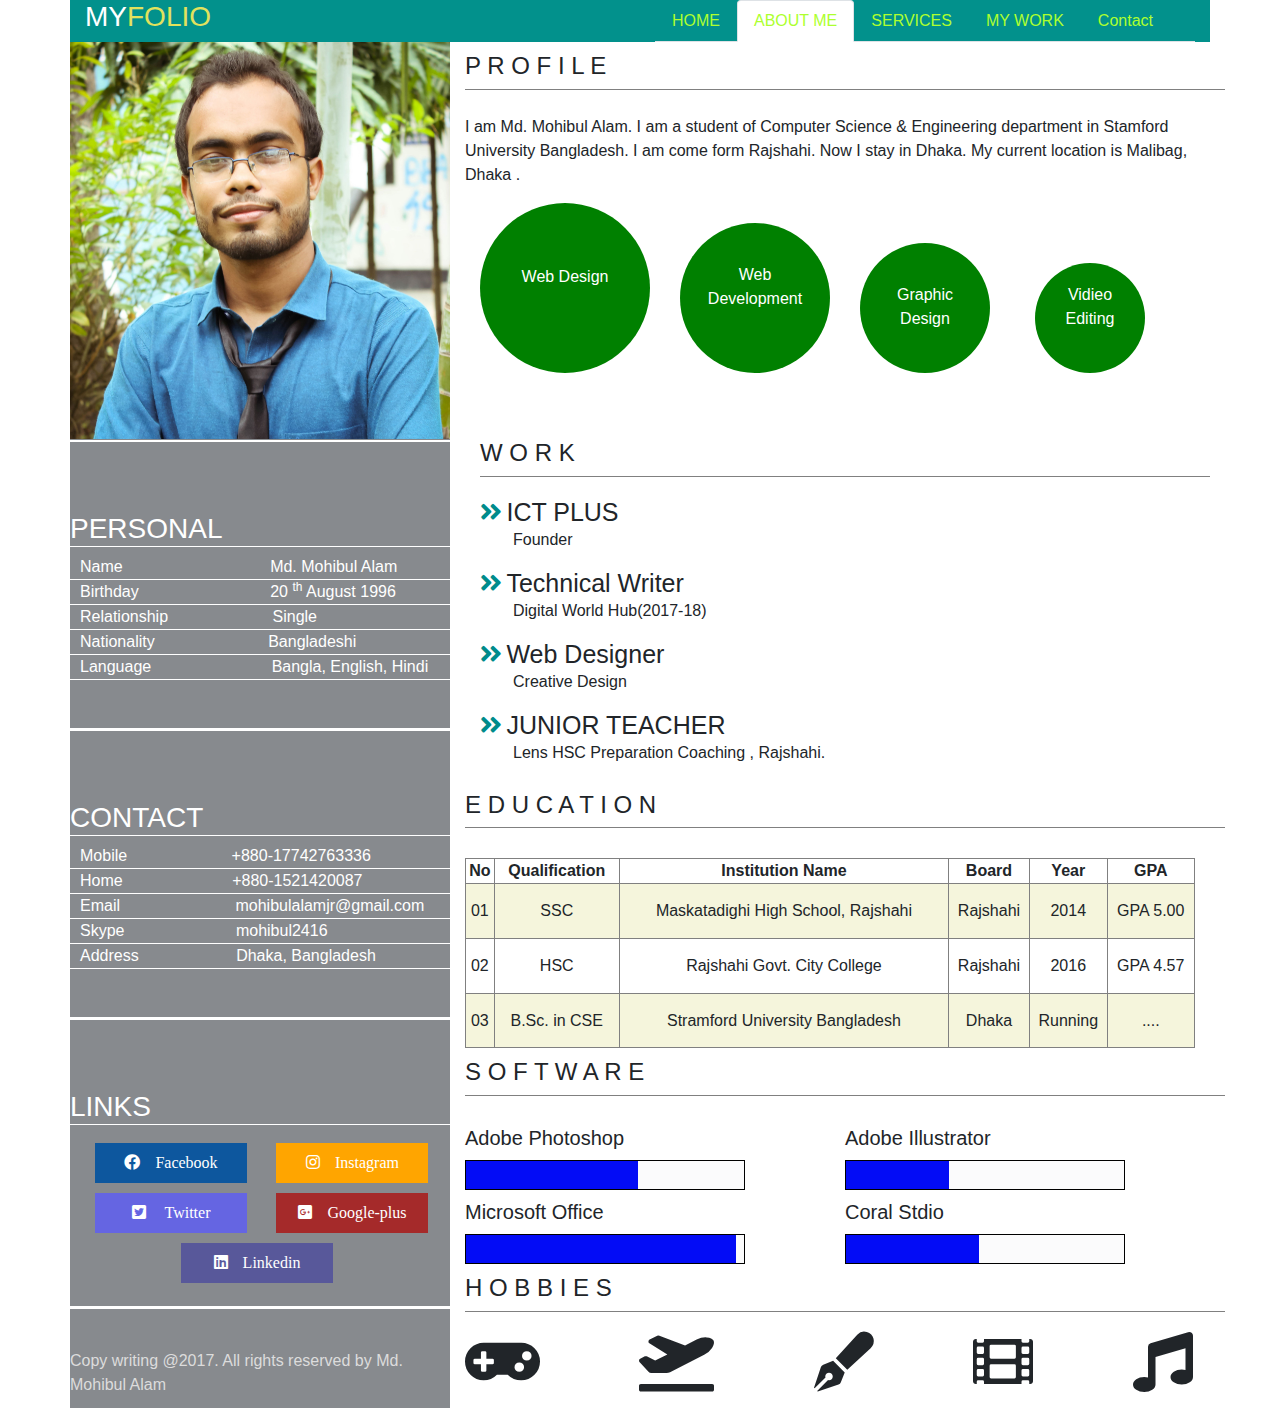
<file: protfolio old/About.html>
<!DOCTYPE html>
<html lang="en">

<head>
    <meta charset="UTF-8">
    <title>About Me</title>
    <link rel="stylesheet" href="style.css">
    <link rel="stylesheet" href="https://use.fontawesome.com/releases/v5.2.0/css/all.css">
    <link rel="stylesheet" href="https://maxcdn.bootstrapcdn.com/bootstrap/4.1.3/css/bootstrap.min.css">
    <link rel="stylesheet" href="about.css"> </head>

<body>
    <div class="container">
        <div class="row navbg">
            <div class="col-sm-6">
                <h3><span style="color: #fff;">MY</span><span style="color: #e2e25d;">FOLIO</span></h3> </div>
            <div class="col-sm-6">
                <nav>
                    <div class="nav nav-tabs" id="nav-tab" role="tablist"> <a style="color: greenyellow;" class="nav-item nav-link " id="nav-home-tab" data-toggle="tab" href="index.html" role="tab" aria-controls="nav-home" aria-selected="true">HOME</a> <a style="color: greenyellow;" class="nav-item nav-link active" id="nav-profile-tab" data-toggle="tab" href="#nav-profile" role="tab" aria-controls="nav-profile" aria-selected="false">ABOUT ME</a> <a style="color: greenyellow;" class="nav-item nav-link" id="nav-contact-tab" data-toggle="tab" href="#nav-contact" role="tab" aria-controls="nav-contact" aria-selected="false">SERVICES</a> <a style="color: greenyellow;" class="nav-item nav-link" id="nav-contact-tab" data-toggle="tab" href="#nav-contact" role="tab" aria-controls="nav-contact" aria-selected="false">MY WORK</a> <a style="color: greenyellow;" class="nav-item nav-link" id="nav-contact-tab" data-toggle="tab" href="#nav-contact" role="tab" aria-controls="nav-contact" aria-selected="false">Contact</a> </div>
                </nav>
            </div>
        </div>
    </div>
    <div class="container">
        <div class="row">
            <div style="padding: 0px;" class="col-sm-4 leftside">
                <div class="container">
                    <div class="row">
                        <div class="col-sm-12 basic maindiv1"> <img class="mypic" src="image/IMG_0466.jpg" alt=""> </div>
                        <div style="padding: 0px;" class="col-sm-12 basic personal_left">
                            <h3 style="margin-top: 50px;" class="personal">PERSONAL</h3>
                            <div class="personal1">
                                <p class="left">Name</p>
                                <p style="margin-left: 143px;" class="right">Md. Mohibul Alam</p>
                            </div>
                            <div class="personal1">
                                <p class="left">Birthday</p>
                                <p style="margin-left: 127px;" class="right">20 <sup>th</sup> August 1996</p>
                            </div>
                            <div class="personal1">
                                <p class="left">Relationship</p>
                                <p class="right">Single</p>
                            </div>
                            <div class="personal1">
                                <p class="left">Nationality</p>
                                <p style="margin-left: 109px;" class="right">Bangladeshi</p>
                            </div>
                            <div class="personal1">
                                <p class="left">Language</p>
                                <p style="margin-left: 116px;" class="right">Bangla, English, Hindi</p>
                            </div>
                        </div>
                        <div style="padding: 0px;" class="col-sm-12 basic personal_left">
                            <h3 style="margin-top: 50px;"  class="personal">CONTACT</h3>
                            <div class="personal1">
                                <p class="left">Mobile</p>
                                <p class="right">+880-17742763336</p>
                            </div>
                            <div class="personal1">
                                <p class="left">Home</p>
                                <p style="margin-left: 105px;" class="right"> +880-1521420087</p>
                            </div>
                            <div class="personal1">
                                <p class="left">Email</p>
                                <p style="margin-left: 111px;" class="right">mohibulalamjr@gmail.com</p>
                            </div>
                            <div class="personal1">
                                <p class="left">Skype</p>
                                <p style="margin-left: 107px;" class="right">mohibul2416</p>
                            </div>
                            <div class="personal1">
                                <p class="left">Address</p>
                                <p style="margin-left: 93px;" class="right">Dhaka, Bangladesh</p>
                            </div>
                        </div>
                        <div style="padding: 0px; color: #fff;" class="col-sm-12 basic personal_left">
                            <h3 style="margin-top: 50px;"  class="personal">LINKS</h3>
                            <a href="#">
                                <button style="background-color:#0d579e" class="links_button"><i style="color: #fff;" class="fab fa-facebook"><span style="margin-left: 15px;">Facebook</span></i></button>
                            </a>
                            <a href="#">
                                <button style="background-color: orange" class="links_button"><i style="color: #fff;" class="fab fa-instagram"><span style="margin-left: 15px;">Instagram</span></i></button>
                            </a>
                            <a href="#">
                                <button style="background-color: #6565e2" class="links_button"><i style="color: #fff;" class="fab fa-twitter-square"><span style="margin-left: 15px;"> Twitter</i></i>
                                </button>
                            </a>
                            <a href="#">
                                <button style="background-color: brown" class="links_button"><i style="color: #fff;" class="fab fa-google-plus-square"><span style="margin-left: 15px;">Google-plus</span></i></button>
                            </a>
                            <a href="#">
                                <button style="margin-left:111px; background-color: #58589a;" class="links_button"><i style="color: #fff;" class="fab fa-linkedin"><span style="margin-left: 15px;">Linkedin</span></i></button>
                            </a>
                        </div>
                        <p class="ppp">Copy writing @2017. All rights reserved by Md. Mohibul Alam</p>
                    </div>
                </div>
            </div>
            <div class="col-sm-8 rightside">
                <div class="container">
                    <div class="row">
                        <div class="col-sm-12 profile">
                            <h4>P R O F I L E </h4> </div>
                        <div class="col-sm-12 paragraph">
                            <p>I am Md. Mohibul Alam. I am a student of Computer Science & Engineering department in Stamford University Bangladesh. I am come form Rajshahi. Now I stay in Dhaka. My current location is Malibag, Dhaka . </p>
                        </div>
                        <div class="col-sm-12 rounnd">
                            <div class="container">
                                <div class="row">
                                    <div class="col-sm bigr1">
                                        <div class="round1">
                                            <p class="para1"> Web Design</p>
                                        </div>
                                    </div>
                                    <div class="col-sm bigr2">
                                        <div class="round2">
                                            <p class="para2">Web
                                                <br> Development</p>
                                        </div>
                                    </div>
                                    <div class="col-sm bigr3">
                                        <div class="round3">
                                            <p class="para3">Graphic
                                                <br> Design </p>
                                        </div>
                                    </div>
                                    <div class="col-sm bigr4">
                                        <div class="round4">
                                            <p class="para4">Vidieo
                                                <br> Editing</p>
                                        </div>
                                    </div>
                                </div>
                            </div>
                        </div>
                    </div>
                    <div class="container work">
                        <div class="row">
                            <div class="col-sm-12 profile">
                                <h4 style="margin-top: 36px;">W O R K </h4> </div>
                            <div class="col-sm-12 fstwork"><i class="fas fa-angle-double-right faw"></i>
                                <h5 style="display: inline;font-size: 25px;;">ICT PLUS</h5>
                                <p style="margin-left: 33px;">Founder</p>
                            </div>
                            <div class="col-sm-12"> <i class="fas fa-angle-double-right faw"></i>
                                <h5 style="display: inline;font-size: 25px;;">Technical Writer</h5>
                                <p style="margin-left: 33px;">Digital World Hub(2017-18)</p>
                            </div>
                            <div class="col-sm-12"> <i class="fas fa-angle-double-right faw"></i>
                                <h5 style="display: inline;font-size: 25px;;">Web Designer</h5>
                                <p style="margin-left: 33px;">Creative Design</p>
                            </div>
                            <div class="col-sm-12"> <i class="fas fa-angle-double-right faw"></i>
                                <h5 style="display: inline;font-size: 25px;;">JUNIOR TEACHER</h5>
                                <p style="margin-left: 33px;"> Lens HSC Preparation Coaching , Rajshahi. </p>
                            </div>
                        </div>
                    </div>
                </div>
                <div class="container">
                    <div class="row">
                        <div class="col-sm-12 profile">
                            <h4>E D U C A T I O N</h4> </div>
                        <div class="col-sm">
                            <table border="1">
                                <thead>
                                    <th>No</th>
                                    <th>Qualification</th>
                                    <th>Institution Name </th>
                                    <th>Board</th>
                                    <th>Year</th>
                                    <th>GPA </th>
                                </thead>
                                <tr class="tcolor">
                                    <td>01 </td>
                                    <td>SSC </td>
                                    <td>Maskatadighi High School, Rajshahi</td>
                                    <td>Rajshahi</td>
                                    <td>2014</td>
                                    <td>GPA 5.00</td>
                                </tr>
                                <tr>
                                    <td>02</td>
                                    <td>HSC</td>
                                    <td>Rajshahi Govt. City College</td>
                                    <td>Rajshahi</td>
                                    <td>2016</td>
                                    <td>GPA 4.57</td>
                                </tr>
                                <tr class="tcolor">
                                    <td>03</td>
                                    <td>B.Sc. in CSE</td>
                                    <td>Stramford University Bangladesh</td>
                                    <td>Dhaka</td>
                                    <td>Running</td>
                                    <td>....</td>
                                </tr>
                            </table>
                        </div>
                    </div>
                </div>
                <div class="container">
  <div class="row">
    <div style="margin-bottom: 20px;" class="col-sm-12 profile">
                            <h4>S O F T W A R E   </h4> </div>
    <div class="col-sm-6">
      <h5 style="margin-top: 10px">Adobe Photoshop </h5>
      <div class="mark"></div>
    </div>
    <div class="col-sm-6">
      <h5 style="margin-top: 10px">  Adobe Illustrator </h5>
      <div class="mark1"></div>
    </div>
    <div class="col-sm-6">
      <h5 style="margin-top: 10px">Microsoft Office </h5>
      <div class="mark2"></div>
    </div>
       <div class="col-sm-6">
     <h5 style="margin-top: 10px">Coral Stdio</h5>
      <div class="mark3"></div>
    </div>
        

  </div>
</div>
           <div class="container">
  <div class="row">
    <div style="margin-bottom: 20px;" class="col-sm-12 profile">
                            <h4>H O B B I E S </h4> </div>
    <div class="col-sm-12">
      <i class="fas fa-gamepad fffff ffff4"></i>
      <i class="fas fa-plane-departure fffff"></i>
      <i class="fas fa-pen-fancy fffff"></i>
      <i class="fas fa-film fffff"></i>
      <i class="fas fa-music fffff"></i>
    </div>
    
  </div>
</div>
            </div>
        </div>
    </div>
</body>

</html>
</file>
<file: Beatles/style.css>
.header{
	height: 33px;
	background-color: #0872b9 ;
}
.heading{
	float: left; 
	font-size: 14px;
	color: #fff;
	margin-top: 8px;
   margin-left: 30px;
}
.headertitle{
	height:85px;

}
.divsz{
	color: #fff;
	float: right;
	margin-right: 30px;
	
}
.imgrz{
	padding: 10px;
}
.middive{
	margin-left: 30px;
	float: left;
	margin-top: 19px;
}
.midrdive{
	float: right;
	margin-top: 30px;
	margin-right: 30px;
	text-decoration: none;
	color: #fff;
}
.alink{
	color: #000;
	padding: 10px;
}
.back{
	background-image: url(coverf.jpg);
	background-size: cover;
	background-repeat: no-repeat;
	background-position: center;
	height: 400px;
}
.pm{
	float: right;
	 color: #fff;
}
.ppm{
  font-size: 30px;
  margin-top: 90px;
  margin-bottom: 0px;
  margin-left: 440px;
}
.h1p{
	font-size: 40px;
	margin-top: 0px;
	
    margin-left: 215px;

}
.lp{
	margin-right: 40px;

}
.bb{
	background: transparent;
	border: .5px solid #fff;
	color: #fff;
}
.bbb{

    margin-left: 410px;
    background-color: #0872b9;
    color: #fff;
}
.toptop{
	height: 130px;
	
}
.topmid{
	height: 270px;
	
}
.toph{
	height: 107px;
	
}
.toplast{
	height: 215px;


}
.hpo{
	font-size: 24px;
	text-align: center;
	margin-top: 65px;
}
.haha{

    margin-top: -5px;
    width: 74px;
    
    margin-left: 501px;
    border: .5px  solid #0872b9;

    
}
.topff{
	height: 260px;
	margin-left: 30px;
	width:380px;
	background-position: center;
	background-repeat: no-repeat;
	background-size:cover;
	background-image: url(hhhhh.jpg);
}
.imgmid{
	margin-top: 5px;
	margin-left: 36px;
}
.midp{
	margin-top: 45px;
	margin-left: 70px;
}
.hahaha{

    margin-top: -5px;
    width: 109px;
    
    margin-left: 475px;
    border: .5px  solid #0872b9;
}
.round{
	background-position: center;
	background-size: cover;
	background-repeat:no-repeat;
	background-image: url(jjjj.png);
	height: 75px;
	width: 75px;
	text-align: center;

    margin-left: 142px;

    margin-top: 26px;
   


	}
	.ip{
    margin-top: 16px;
	}
.boxdd{
	background-position: center;
	background-size: cover;
	background-repeat:no-repeat;
	background-image: url(bbh.png);
	height: 170px;
	width: 300px;
	text-align: center;
	margin-top: -40px;
	margin-left: 30px;
}
.round2{
	background-position: center;
	background-size: cover;
	background-repeat:no-repeat;
	background-image: url(logo2c.png);
	height: 75px;
	width: 75px;
	text-align: center;

    margin-left: 142px;

    margin-top: 26px;
   


	}
	.ip{
    margin-top: 16px;
	}
.boxdd2{
	background-position: center;
	background-size: cover;
	background-repeat:no-repeat;
	background-image: url(bbh.png);
	height: 170px;
	width: 300px;
	text-align: center;
	margin-top: -40px;
	margin-left: 30px;
}
.round3{
	background-position: center;
	background-size: cover;
	background-repeat:no-repeat;
	background-image: url(jjjj.png);
	height: 75px;
	width: 75px;
	text-align: center;

    margin-left: 142px;

    margin-top: 26px;



	}
	.ip{
    margin-top: 16px;
	}
.boxdd3{
	background-position: center;
	background-size: cover;
	background-repeat:no-repeat;
	background-image: url(bbh.png);
	height: 170px;
	width: 300px;
	text-align: center;
	margin-top: -40px;
	margin-left: 30px;
}
.pmm{
	padding-top: 80px;
	font-size: 15px;
	font-family: arial;
} 
.haha2{

    margin-top: -5px;

    border: .5px  solid #0872b9;

    margin-left: 478px;
    width: 109px;

    
}
.imgg1{
	height: 222px;
	width: 219px;
	

}

.imgg2{
	height: 302px;
	width: 218px;
	

}

.imgg3{
	height: 222px;
	width: 219px;
	
	
}

.imgg4{
	height: 302px;
	width: 218px;
	
	
}

.imgg5{
	
	height: 302px;
	width: 218px;
	
	
}

.imgg6{
	height: 222px;
	width: 219px;
	
}

.imgg7{
	height: 302px;
	width: 218px;
	
	
}


.imgg8{
	height: 222px;
	width: 219px;
	
}

.imgf1{
    height: 222px;
	width: 259px;
	margin-top: px;
	margin-left: 32px;
}
.imgf2{
	padding:0px;
	margin-left: 20px;
	height: 301px;
	width: 252px;
}
.imgf3{
	margin-left: 4px;
	height: 222px;
	width: 252px;
	
}
.imgf4{
	
	width:249px;
	height: 301px;
	margin-left: -13px;
}
.imgf5{
	margin-left: 30px;
	width:260px;
	margin-top: -60px;
	height: 293px;
}
.imgf6{
	
    margin-top: 18px;
    margin-left: 21px;
    width: 252px;
    height: 215px;

}
.imgf7{
	width:252px;
	height: 297px;
	margin-top: -62px;
	margin-left: 5px;
}
.imgf8{
	width: 252px;
    height: 218px;
    margin-left: -12px;
    margin-top: 16px;
}


body{
	background-color: #fbfbfb;
}

.hahu{
	margin-top: -5px;
    width:88px;
    
    margin-left: 500px;
    border: .5px  solid #0872b9;
    margin-bottom: 60px;
}
.haha3{

    margin-top: -5px;
    width:88px;
    
    margin-left: 500px;
    border: .5px  solid #0872b9;
    margin-bottom: 60px;
}
.sml{
 width: 183px;
 height: 270px;
}
.kol{
	margin-left: 26px;
}
.threed:hover
{
        box-shadow:
                1px 1px #53a7ea,
                2px 2px #53a7ea,
                3px 3px #53a7ea;
        -webkit-transform: translateX(-3px);
        transform: translateX(-3px);
}


.h55{

    margin-left: 48px;
    margin-bottom: 0px;
    margin-top: 10px;

}

.p55{
	margin-left: 55px;
	margin-top: 0px;

	font-size: 13px;
}


.h551{

    margin-left: 49px;
    margin-bottom: 0px;
    margin-top: 10px;

}

.p551{
	margin-left: 63px;
	margin-top: 0px;

	font-size: 13px;
}

.h552{

    margin-left: 77px;
    margin-bottom: 0px;
    margin-top: 10px;

}

.p552{
	margin-left: 73px;
	margin-top: 0px;

	font-size: 13px;
}

.h553{

    margin-left: 59px;
    margin-bottom: 0px;
    margin-top: 10px;

}

.p553{
	margin-left: 57px;
	margin-top: 0px;

	font-size: 13px;
}
.h553:hover{
	color: #35b5f4 ;
}
.h55:hover{
	color: #35b5f4 ;
}
.h551:hover{
	color: #35b5f4 ;
}
.h552:hover{
	color: #35b5f4 ;
}

.haha33{

	 margin-top: -5px;
   
    
   
    border: .5px  solid #0872b9;

    width: 94px;
    margin-left: 484px;

}
.immf{
	
    margin-left: 188px;
    margin-top: 30px;
    border-bottom-width: 47px;

}
.back1{
	background-image: url(jg.jpg);
	background-repeat: no-repeat;
	background-position: center;
	background-size: cover;
	height: 210px;
	width:400px;
	margin-left: 25px;
	margin-top: 9px;

} 
.mmh{
	margin-top: 29px;
	font-size: 15px;
	color: #5bc5f4;
	text-align: center;
}  
.pmm2{
	text-align: center;
	padding: 3px;
	margin-bottom: 0px;
}
.pmmm{
	text-align: center;
	padding: 2px;
	font-size: 12px;
	margin-top: 10px;
}
.last1{
	width: 100%;
	height: 300px;
	padding: 0px;
	margin-top: 70px;
	background-color: #353535;
}
.last2{
	width: 100%;
	height: 40px;
	background-color: #555555;
}
.imss{
	margin-top: 20px;
	margin-left: 20px;
}
.plast{
	color:  #fff;
	font-size: 15px;
	margin-left: 20px;
	margin-top: 20px;
}
.h111{
	color: #fff;
	margin-top: 30px;
}
.lls1{

    margin-top: 16px;
    margin-bottom: 10px;
    width: 42px;

}
.kkla{

   
    width: 122px;
    padding: 0px;
    margin: 0px;
    font-size: 13px;
    color: #fff;
    margin-top: 6px;
     margin-left: 10px;

}
.plast1{
  font-size: 13px;
  margin: 0px;
  color: #fff;
  margin-left: 10px;

}
.mmhjg{
	height: 100px;
	width: 100px;
	margin-left: 7px;
	margin-top: 7px;

}
.g11{
	color: #fff; 
	text-align: center;
	 margin-top: 10px;
	 font-size: 13px;
}
</file>
<file: Beatles/style1.css>
.container1 {
    position: relative;
   height: 100%;
   width: 100%;
}

.image {
  opacity: 1;
  display: block;
  margin-bottom: -100px;
 
  transition: .5s ease;
  backface-visibility: hidden;
}

.middle {
  transition: .5s ease;
  opacity: 0;
  position: absolute;
  top: 50%;
  left: 50%;
  transform: translate(-50%, -50%);
  -ms-transform: translate(-50%, -50%);
  text-align: center;

    width: 257px;
    margin-left: 32px;
    height: 221px;

}

.container1:hover .image {
  opacity: 1;
  
}

.container1:hover .middle {
  opacity: 0.5;
   background-color: #000;
}

.text {

  color: white;
  font-size: 16px;
  padding: 6px 3px;
  margin-left: 50px;
}
.logo1{
    margin-top: 85px;
    border-right-width: 0px;
    margin-right: 54px;
}

.middle2 {
  transition: .5s ease;
  opacity: 0;
  position: absolute;
  top: 50%;
  left: 50%;
  transform: translate(-50%, -50%);
  -ms-transform: translate(-50%, -50%);
  text-align: center;

    width: 100%;
    margin-left: 20px;
    height:100%;
  }
  .container1:hover .middle2 {
  opacity: 0.5;
   background-color: #000;
}
.logo2{
    margin-top: 128px;
    border-right-width: 0px;
    margin-right: 54px;
  }

.middle3 {
  transition: .5s ease;
  opacity: 0;
  position: absolute;
  top: 50%;
  left: 50%;
  transform: translate(-50%, -50%);
  -ms-transform: translate(-50%, -50%);
  text-align: center;

    width: 100%;
    margin-left: 4px;
    height:100%;
  }
  .container1:hover .middle3 {
  opacity: 0.5;
   background-color: #000;
}
.logo3{
    margin-top: 86px;
    border-right-width: 0px;
    margin-right: 54px;
  }

  .middle4 {
  transition: .5s ease;
  opacity: 0;
  position: absolute;
  top: 50%;
  left: 50%;
  transform: translate(-50%, -50%);
  -ms-transform: translate(-50%, -50%);
  text-align: center;

    width: 100%;
    margin-left: -12px;
    height:100%;
  }
  .container1:hover .middle4 {
  opacity: 0.5;
   background-color: #000;
}
.logo4{
    margin-top: 130px;
    border-right-width: 0px;
    margin-right: 54px;
  }

  .middle5 {
  transition: .5s ease;
  opacity: 0;
  position: absolute;
  top: 50%;
  left: 50%;
  transform: translate(-50%, -50%);
  -ms-transform: translate(-50%, -50%);
  text-align: center;

    width: 100%;
    margin-left: 31px;
    height:295px;
    margin-top: -5px;
  }
  .container1:hover .middle5 {
  opacity: 0.5;
   background-color: #000;
}
.logo5{
    margin-top: 130px;
    border-right-width: 0px;
    margin-right: 54px;
  }





.middle6 {
  transition: .5s ease;
  opacity: 0;
  position: absolute;
  top: 50%;
  left: 50%;
  transform: translate(-50%, -50%);
  -ms-transform: translate(-50%, -50%);
  text-align: center;
    width: 255px;
    height: 217px;

    height: 215px;
    margin-top: -4px;

    margin-left: 22px;


  }
  .container1:hover .middle6 {
  opacity: 0.5;
   background-color: #000;
}
.logo6{
    margin-top: 86px;
    border-right-width: 0px;
    margin-right: 54px;
  }


.middle7 {
  transition: .5s ease;
  opacity: 0;
  position: absolute;
  top: 50%;
  left: 50%;
  transform: translate(-50%, -50%);
  -ms-transform: translate(-50%, -50%);
  text-align: center;

    width: 100%;
    margin-left: 6px;
    height:295px;
    margin-top: -3px;
  }
  .container1:hover .middle7 {
  opacity: 0.5;
   background-color: #000;
}
.logo7{
    margin-top: 130px;
    border-right-width: 0px;
    margin-right: 54px;
  }


.middle8 {
  transition: .5s ease;
  opacity: 0;
  position: absolute;
  top: 50%;
  left: 50%;
  transform: translate(-50%, -50%);
  -ms-transform: translate(-50%, -50%);
  text-align: center;

    width: 255px;
    height: 218px;
    margin-top: -2px;
    margin-left: -13px;
  }
  .container1:hover .middle8 {
  opacity: 0.5;
   background-color: #000;
}
.logo8{
    margin-top: 46px;
    border-right-width: 0px;
    margin-right: 54px;
  }



.hovereffect {
    width: 100%;
    height: 100%;
    float: left;
    overflow: hidden;
    position: relative;
    text-align: center;
    cursor: default;
}
.hovereffect .overlay {
    width: 100%;
    position: absolute;
    overflow: hidden;
    left: 0;
  top: auto;
  bottom: 0;
  padding: 1em;
  height: 4.75em;
  background: #79FAC4;
  color: #3c4a50;
  -webkit-transition: -webkit-transform 0.35s;
  transition: transform 0.35s;
  -webkit-transform: translate3d(0,100%,0);
  transform: translate3d(0,100%,0);
  visibility: hidden;

}

.hovereffect img {
    display: block;
    position: relative;
  -webkit-transition: -webkit-transform 0.35s;
  transition: transform 0.35s;
}

.hovereffect:hover img {
-webkit-transform: translate3d(0,-10%,0);
  transform: translate3d(0,-10%,0);
}

.hovereffect h2 {
    text-transform: uppercase;
    color: #fff;
    text-align: center;
    position: relative;
    font-size: 17px;
    padding: 10px;
    background: rgba(0, 0, 0, 0.6);
  float: left;
  margin: 0px;
  display: inline-block;
}

.hovereffect a.info {
    display: inline-block;
    text-decoration: none;
    padding: 7px 14px;
    text-transform: uppercase;
  color: #fff;
  border: 1px solid #fff;
  margin: 50px 0 0 0;
  background-color: transparent;
}
.hovereffect a.info:hover {
    box-shadow: 0 0 5px #fff;
}


.hovereffect p.icon-links a {
  float: right;
  color: #3c4a50;
  font-size: 1.4em;
}

.hovereffect:hover p.icon-links a:hover,
.hovereffect:hover p.icon-links a:focus {
  color: #252d31;
}

.hovereffect h2,
.hovereffect p.icon-links a {
  -webkit-transition: -webkit-transform 0.35s;
  transition: transform 0.35s;
  -webkit-transform: translate3d(0,200%,0);
  transform: translate3d(0,200%,0);
  visibility: visible;
}

.hovereffect p.icon-links a span:before {
  display: inline-block;
  padding: 8px 10px;
  speak: none;
  -webkit-font-smoothing: antialiased;
  -moz-osx-font-smoothing: grayscale;
}


.hovereffect:hover .overlay,
.hovereffect:hover h2,
.hovereffect:hover p.icon-links a {
  -webkit-transform: translate3d(0,0,0);
  transform: translate3d(0,0,0);
}

.hovereffect:hover h2 {
  -webkit-transition-delay: 0.05s;
  transition-delay: 0.05s;
}

.hovereffect:hover p.icon-links a:nth-child(3) {
  -webkit-transition-delay: 0.1s;
  transition-delay: 0.1s;
}

.hovereffect:hover p.icon-links a:nth-child(2) {
  -webkit-transition-delay: 0.15s;
  transition-delay: 0.15s;
}

.hovereffect:hover p.icon-links a:first-child {
  -webkit-transition-delay: 0.2s;
  transition-delay: 0.2s;
}
</file>
<file: CARFT LANCE/style.css>
.bc1 {
    height: 40px;
    background-color: #282828;
}

.icon {
    color: #fff;
    padding: 5px;
    font-size: 12px;
    padding-top: 15px;
}

.bc2 {
    height: 735px;
    background-color: #4ca368;
}

.bc3 {
    height: 80px;
}

.bc3p1 {
    margin-left: 374px;
    margin-top: 15px;
    font-family: 'Oswald', sans-serif;
    font-size: 30px;
    color: gray;
}

.bc3a1 {
    text-decoration: none;
    color: #000;
    padding: 30px;
    font-size: 20px;
    padding-top: 30px;
}

.bc3a1:hover {
    text-decoration: none;
    color: #4CAF50;
}

.bc3d2 {
    margin-top: 25px;
    margin-left: 100px;
}

.button {
    background-color: transparent;
    border: 1px solid green;
    color: green;
    ;
    padding: 4px;
    text-align: center;
    text-decoration: none;
    display: inline-block;
    font-size: 16px;
    margin: 4px 2px;
    cursor: pointer;
    padding-left: 30px;
    padding-right: 30px;
}

.button4 {
    border-radius: 16px;
}

.bc2h1 {
    margin-top: 100px;
    font-size: 48px;
}

.bc2p1 {
    font-size: 16px;
    font-family: sans-serif;
    margin-bottom: 42px;
}

.bc4 {
    height: 130px;
    background-color: #efefef;
}

.bc4d1 {
    text-align: center;
    width: 340px;
    margin-top: 33px;
    margin-left: 773px
}

.bbss {
    background-color: #5db442;
    width: 90px;
    border-radius: 12px;
}

.bc5 {
    height: 660px;
    background-image: url(image/cover.png);
    background-repeat: no-repeat;
    background-position: center;
    background-size: cover;
}

.bc5d1 {
    text-align: center;
    margin-top: 90px;
}

.bc5p1 {
    font-size: 48px;
    color: #fff;
    font-family: arial;
}

.bc5d2 {
    height: 250px;
    width: 630px;
    background: rgb(194, 201, 198);
    background: linear-gradient(90deg, rgba(194, 201, 198, 1) 0%, rgba(248, 250, 248, 0.10407913165266103) 0%);
    margin-left: 640px;
    margin-top: 15px;
}

.huhha {
    font-size: 25px;
    color: #c8c8ce;
}

.picpng {
    height: 90px;
    width: 80px;
    margin-top: -40px;
}

.bc5p2 {
    font-size: 28px;
    color: #5db741;
    opacity: .6;
    margin-top: 0px;
    margin-left: 20px;
}

.bc5ol1 {
    color: #fff;
}

.round {
    border: 4px solide black;
    height: 30px;
    width: 40px;
}

.button1 {
    background-color: #4CAF50;
    /* Green */
    border: none;
    color: white;
    padding: 20px;
    text-align: center;
    text-decoration: none;
    display: inline-block;
    font-size: 16px;
    margin: 4px 2px;
    cursor: pointer;
    margin-left: 0px;
    margin-top: 77px;
}

.button5 {
    border-radius: 92px;
}

.bc5t1 {
    margin-left: 334px;
}

.bc5tr1 {
    color: #fff;
    text-align: center;
    margin-left: 60px;
    padding-left: 30px
}

.bc6 {
    height: 770px;
}

.bc6d1 {
    margin-top: 100px;
    text-align: center;
    font-size: 48px;
}

.bc6d2 {}

.bc6d3 {}

.button11 {
    background: rgb(255, 255, 255);
    background: linear-gradient(90deg, rgba(255, 255, 255, 1) 51%, rgba(93, 180, 66, 1) 51%);
    border: none;
    color: white;
    text-align: center;
    text-decoration: none;
    display: inline-block;
    font-size: 16px;
    margin: 4px 2px;
    cursor: pointer;
    width: 400px;
    margin-left: 340px;
    border: 1px solid #000;
}

.button41 {
    border-radius: 12px;
}

.imgbc6 {
    height: 30px;
}

.bc61 {
    margin-top: 50px;
}

.jotil1 {
    margin-left: 80px;
    height: 403px;
    border: 1px solid gray;
    padding-left: 0px;
    padding-right: 0px;
    background-color: #000;
}

.jotil2 {
    margin-left: 50px;
    height: 403px;
    border: 1px solid gray;
    background-color: #000;
}

.jotil3 {
    margin-left: 50px;
    height: 403px;
    border: 1px solid gray;
    background-color: #000;
}

.vla1 {
    height: 99px;
    background-color: #fff;
    margin-bottom: 1px;
}

.vla2 {
    height: 300px;
    background-color: #fff;
    ;
}

.button101 {
    background-color: #fff;
    /* Green */
    border: 1px solid #4CAF50;
    color: white;
    padding: 20px;
    text-align: center;
    text-decoration: none;
    display: inline-block;
    font-size: 16px;
    margin: 4px 2px;
    cursor: pointer;
    margin-top: 0px;
    margin-left: 80px;
    color: #000;
}

.button505 {
    border-radius: 50%;
}

.brdr {
    text-align: center;
    border-top: 4px solid gray;
    width: 90px;
    margin-left: 90px
}

.brdr2 {
    text-align: center;
    border-top: 4px solid #4CAF50;
    width: 120px;
    margin-left: 82px;
}

.brdr3 {
    text-align: center;
    border-top: 4px solid gray;
    width: 130px;
    margin-left: 70px
}

.dis6 {
    display: inline;
}

.huu {
    margin-top: 97px;
    text-align: center;
}

.button202 {
    background-color: transparent;
    /* Green */
    border: 1px solid gray;
    color: white;
    padding: 5px;
    text-align: center;
    text-decoration: none;
    display: inline-block;
    font-size: 16px;
    margin: 4px 2px;
    cursor: pointer;
    color: #000;
    padding-left: 40px;
    padding-right: 40px;
    margin-left: 65px;
    margin-top: 36px;
}

.ex {
    display: inline;
    color: #fff;
}

.button402 {
    border-radius: 17px;
}

.ex2 {
    text-decoration: none;
    color: #fff;
}

.exx {
    text-decoration: none;
    color: #000;
}

.button202:hover {
    background-color: #4CAF50;
}

.brdr3:hover {
    border-color: #4CAF50;
}

.brdr:hover {
    border-color: #4CAF50;
}

.button11:hover {
    background-color: background: rgb(93, 180, 66);
    background: linear-gradient(90deg, rgba(93, 180, 66, 1) 50%, rgba(255, 255, 255, 1) 50%);
    color: #000;
}

.ex2:hover {
    text-decoration: none;
    color: #000;
}

.exx:hover {
    text-decoration: none;
    color: #fff;
    ;
}

.bc7 {
    height: 1122px;
    background-color: #fafafb;
}

.bc7p1 {
    top: 104px;
}

.bc7d1 {
    top: 145px;
    height: 324px;
    background-color: #fff;
    margin-left: 50px;
    -webkit-box-shadow: 0px 3px 5px 2px rgba(0, 0, 0, 0.75);
    -moz-box-shadow: 0px 3px 5px 2px rgba(0, 0, 0, 0.75);
    box-shadow: 0px 3px 5px 2px rgba(0, 0, 0, 0.75);
}

.bc7d2 {
    top: 230px;
    height: 324px;
    -webkit-box-shadow: 0px 3px 5px 2px rgba(0, 0, 0, 0.75);
    -moz-box-shadow: 0px 3px 5px 2px rgba(0, 0, 0, 0.75);
    box-shadow: 0px 3px 5px 2px rgba(0, 0, 0, 0.75);
    margin-left: 50px;
    background-color: #fff;
}

.bc7ddiv1 {
    text-align: center;
}

.bcddiv2 {}

.bc7f {
    font-size: 40px;
    margin-top: 40px;
    color: #4CAF50;
    border-bottom: 1px solid gray;
    padding-bottom: 20px;
    padding-left: 20px;
    padding-right: 20px;
}

.bc7h6 {
    margin-top: 20px;
}

.bc7p12 {
    font-size: 13px;
    margin-top: 40px;
}

.bc7d1:hover {
    background-color: #4CAF50;
    color: #fff;
}

.bc7d2:hover {
    background-color: #4CAF50;
    color: #fff;
}

.bc7f:hover {
    color: #fff;
}

.bc8 {
    height: 548px;
    background-color: #efefef;
}

.bc81 {
    height: 348px;
}

.f44 {
    color: #fff;
}

.lasth {
    margin-top: 60px;
    margin-bottom: 28px;
    font-size: 13px;
}

tr,
th,
td {
    padding: 10px;
    padding-right: 80px;
}

.a123 {
    text-decoration: none;
    color: #000;
}

.a123:hover {
    text-decoration: none;
    color: #4CAF50;
}

.llp {
    margin-top: 60px;
    margin-left: 20px;
    color: gray
}

.hhh2 {
    margin-top: 60px;
}
</file>
<file: Event Creator/style.css>
body{
	top: 0;
	left: 0;
	bottom: 0;
	right: 0px;
}



.bgtop{
	background-image: url(coverhng.jpg);
	background-size: cover;
	background-position: center;
	background-repeat: no-repeat;
	height: 650px;
	
	
}


.bgtop:hover{

}




.overbs
{
	height: 100px;
	margin-left: px;
	
	opacity: .8;
	padding-right: -10px;
	background-color: #11131a !important;
}
.fixedw{
  width: 1900px !important;
}
.topimg{
	
    width: 316px;
    height: 137px;

}
.divsw{
	
	-webkit-box-shadow: 0px 7px 5px -3px rgba(120,113,120,1);
	-moz-box-shadow: 0px 7px 5px -3px rgba(120,113,120,1);
	box-shadow: 0px 7px 5px -3px rgba(120,113,120,1);
	height: 90px;
}
.h3m{

    margin-left: 240px;
    color: #831425e0;
}
.h2c{
	color: #c99a0c;
	margin-left: 70px;
}
.box{
	height: 100px;
	width: 100px;
	background-color: black;
	display: inline;
}
.imgmidst{
	
    height: 110px;
    width: 315px;
    margin-top: -10px;
}
.ml3{
	margin-left: 345px;
}
.imgsz{
	height: 100px;
	width: 100px;
	border: 1px solid #000;
}
.h333{
	margin-left: -25px;
}
.hrr{
	margin-left: -25px;
	border: 1px solid #000;
	margin-top: 0px;
	width:150px;
	margin-bottom: 0px;
}
.hrr3{
	border: 1px solid #000;
	margin-top: 0px;
	width:120px;
	margin-left: 0px;
	margin-bottom: 0px;


}
.hrr2{
	margin-left: -25px;
	border: 1px solid #000;
	margin-top: 0px;
	width:120px;
	margin-bottom: 0px;

}
.h3334{
	margin-left: -25px;
	margin-top: 0px;
}
.bapok{
	display: inline;
	width: 600px !important;
}
.mher{
	border: 2px solid #000;
}
.img6u{
	height: 170px;
	width: 300px;
}
.mlod{
	margin-left: 25px;
}
.img6uz{
	height: 250px;
	width: 300px !important;
	background-color: #f0eded;
	\margin-left: 25px;
}
.mfoot{
	height: 370px;
	background-color:#f0eded; 
}
a{ 
text-decoration: none;
color: black; }
.footter{
	height:80px;
	background-color: #1f232c;
}
</file>
<file: Evergreen Travel Agency/style.css>
.style1{
	height: 70px;
	background-color:#222222;
	opacity: 0.3;
}
.style2{
	height: 370px;
	background-color: #4D545E;
	margin-top: 66px;
}
.logostyle{
	
	color: #fff;
	margin-top: 10px;
	text-align: left;
}
a {
	text-decoration: none;
	color: #fff;
	
}
i{
		font-size: 25px;
	}

i:hover{
		color: #13b3e6;
		transition-duration: .3s;
	}
.buttonstyle{
	background-color: transparent;
	border: 0px ;
	border-right: 1px solid #fff;
	color: #fff;



}
.links:hover{
	text-decoration: none;
	color: #13b3e6;
		transition-duration: .3s;
}
.buttonstyle1{
	background-color: transparent;
	border: 0px ;
	
	color: #fff;}

.heading{
	color: #fff;
	font-family:Amadeust Inline; 

    margin-top: 86px;
    margin-bottom: 0px;

}
.pra{
  
    margin-bottom: 1px;
    margin-left: 148px;
    color: #fff;
    font-size: 20px;}

  .ta{
  	text-align: right;
  	
    margin-top: 88px;



    }
 .buttonrd2{

    margin-top: 100px;
    padding-top: 4px;

    width: 239px;



 }
 .topbar{
 	background-color: #fff;
 	height: 500px;
 	margin-top: 45px;
 	background-image: url(image/cover.jpg);
 	background-repeat: no-repeat;
 	background-position: center;
 	background-size: cover;
 	
 }
.forms{
background: rgb(121,124,117);
background: linear-gradient(90deg, rgba(121,124,117,0.38139005602240894) 15%, rgba(209,221,226,0.0760679271708683) 64%);
    margin-top: 84px;
    margin-right: 0px;
    padding-right: 30px;
    height: 313px;
    width: 337px !important;


}

.topbarin{
	background-image: url(image/cover.jpg);
 	background-repeat: no-repeat;
 	background-position: center;
 	background-size: cover;
 	 
 	
 	
 	

}
.divb{
	background: rgb(33,48,13);
background: linear-gradient(90deg, rgba(33,48,13,0.21332282913165268) 20%, rgba(49,167,215,0.15449929971988796) 71%);

    width: 519px;
    margin-left: 289px;
    height: 87px;
    margin-top: 61px;
    text-align: center;

}

.middiv{
	margin-top: 50px;
}


.line{
	padding: 0px;
    margin-top: -40px;
    border: 4px solid #dee1e2;
}

.style44{

    padding-left: 0px;
    padding-right: 0px;


}
.heading76{
	text-align: center;
}

.headingline{
	width: 90px;
   margin:0px;
   text-align: center;

    margin-left: 522px;
    border: 1px solid #05cb7c ;
}

.divjoin{
	height: 480px;
	background-color: gray;
	background-image: url(image/cover3.jpg);
    background-repeat: no-repeat;
 	background-position: center;
 	background-size: cover;
 	 
}

form {border: 3px solid #f1f1f1;}

input[type=text], input[type=password] {
    width: 100%;
    padding: 12px 20px;
    margin: 8px 0;
    display: inline-block;
    border: 1px solid #ccc;
    box-sizing: border-box;
}

.button3 {
    background: rgb(98,167,5);
background: linear-gradient(90deg, rgba(98,167,5,0.5186449579831933) 15%, rgba(5,203,124,0.4290091036414566) 88%);
    color: white;
    padding: 14px 20px;
    margin: 8px 0;
    border: none;
    cursor: pointer;
    width: 100%;
}

.button3:hover {
    opacity: 0.8;
}

.cancelbtn {
    width: auto;
    padding: 10px 18px;
    background: rgb(235,85,10);
background: linear-gradient(90deg, rgba(235,85,10,0.6727065826330532) 24%, rgba(203,5,39,0.4290091036414566) 90%);
}

.imgcontainer {
    text-align: center;
    margin: 24px 0 12px 0;
}

img.avatar {
    width: 40%;
    border-radius: 50%;
}

.container {
    padding: 16px;
}

span.psw {
    float: right;
    padding-top: 16px;
    color: #fff;
}

/* Change styles for span and cancel button on extra small screens */
@media screen and (max-width: 300px) {
span.psw {
       display: block;
       float: none;
}
.cancelbtn {
       width: 100%;
}
.ajs{
  margin-top: 30px;
  padding: 0px;
}


.b1{
    background-color: red;
}
</file>
<file: Evergreen Travel Agency/style1.css>
.b1{
	background-image: url(image/11.jpg);
  height: 320px;
  background-size: cover;
  background-position: center;
  background-repeat: no-repeat;
  margin-left:px
}


.b2{
	background-image: url(image/22.jpg);
  height: 320px;
  background-size: cover;
  background-position: center;
  background-repeat: no-repeat;
  margin-left: 140px;
}

.b3{
	background-image: url(image/33.jpg);
  height: 320px;
  background-size: cover;
  background-position: center;
  background-repeat: no-repeat;
  margin-left: 140px
}

.b4{
	background-image: url(image/44.jpg);
  height: 320px;
  background-size: cover;
  background-position: center;
  background-repeat: no-repeat;
  margin-left: px;
}


.b5{
	background-image: url(image/55.jpg);
  height: 320px;
  background-size: cover;
  background-position: center;
  background-repeat: no-repeat;
  margin-left: 140px;
}
.b6{
	background-image: url(image/66.jpg);
  height: 320px;
  background-size: cover;
  background-position: center;
  background-repeat: no-repeat;
   margin-left: 140px;

}
.lasthh{
	color: #fff;
	margin-top: 100px;
	text-align: center;
}

.butn2{

    margin-left: 65px;
    margin-top: 14px;
    background: rgb(235,85,10);
background: linear-gradient(90deg, rgba(235,85,10,0.6727065826330532) 0%, rgba(31,79,44,0.2553396358543417) 0%, rgba(5,203,81,0.4290091036414566) 90%);
   
border: 0px;
}


.bdr{
	
	height: 450px;
	margin-top: 50px;
	margin-bottom: 0px;
	background: rgb(55,17,4);
background: linear-gradient(90deg, rgba(55,17,4,0.3393732492997199) 45%, rgba(96,3,13,0.26094187675070024) 100%);
	padding: 0px;

}
.limg{
	background-image: url(image/joy2.png);
    background-size: cover;
    background-position: center;
    background-repeat: no-repeat;
    height: 450px;
    margin-top: 0px;
    padding: 0px;
}
.limg2{
	background-image: url(image/joy1.png);
    background-size: cover;
    background-position: center;
    background-repeat: no-repeat;
    height: 450px;
    margin-top: 0px;
}

.butn3{

    
    margin-top: 50px;
    padding: 0px;
   
border: 0px;
}
.mh3{
	margin-left: -110px;
	margin-top: 96px;
}


.linthik1{
	margin-left: -60px;
	margin-top: 30px;

}
.linthik2{
	margin-left: -45px;
	margin-top: 30px;
}
.linthik3{
	margin-left:-10px;
	margin-top: 30px;
}
.linthik4{
	margin-left:22px;
	margin-top: 30px;
}
.ahh{

    margin-left: 0px;
    left: 43px;

}
.butn4{

    
    margin-top: 0px;
    padding: 0px;
}
 .bacimg{
 	
	background-image: url(image/jg.jpg);
	background-repeat: no-repeat;
	background-position: center;
	background-size: cover;
	height: 210px;
	width:400px;
	margin-left: 70px;
	margin-top: 9px;

 
 }

 .bacimg2{
 	
	background-image: url(image/jg.jpg);
	background-repeat: no-repeat;
	background-position: center;
	background-size: cover;
	height: 210px;
	width:400px;
	margin-left: 100px;
	margin-top: 9px;

 
 }

 .colimag{

    margin-left: 232px;
    margin-top: 81px;

 }
 

 .colimag2{
  
    margin-left: 278px;
   margin-top: 81px;
 }

 .kmn{

    margin-left: 141px;
    margin-top: 9px;
    padding-top: 34px;

 }

.kml{
	text-align: center;
	font-size: 18px;
    

   }
.pmmm{
	font-size: 12px;
	text-align: center;
	padding-top: 7px;
}
.bbt{
	text-align: right;
	margin-left: 1064px;
	margin-top: 40px;

}

.last111{
	background-color:#4D545E;  
	height: 350px;
}

.last222{
	background-color: #343a40;  
	height: 50px;
	padding: 0px;
	margin-top: 40px;
}

.lasth3{
	margin-top: 25px;
	color: #0bc16f;
	font-family:Amadeust Inline; 
	margin-left: 20px;
}

.plast{
	color:  #fff;
	font-size: 15px;
	margin-left: 20px;
	margin-top: 20px;
}

.h111{
	color: #fff;
	margin-top: 30px;
}
.lls1{

    margin-top: 16px;
    margin-bottom: 10px;
    width: 42px;

}
.kkla{

   
    width: 122px;
    padding: 0px;
    margin: 0px;
    font-size: 13px;
    color: #fff;
    margin-top: 6px;
     margin-left: 10px;

}

.hhh44{

    left: 301px;

}
.kita{

    left: 93px;

}

.g11{
	color: #fff; 
	text-align: center;
	 margin-top: 10px;
	 font-size: 13px;
}
</file>
<file: Personal protfolio/asset/css/style.css>
.wraper {
    padding: 0 180px;
    font-family: 'Roboto', sans-serif;
  }


.header_contant {
    position: relative;
    width: 40%;
    top: 12%;
    left: 13%;
  }
  
  
  .header_image {
    position: relative;
    width: 50%;
    height: 200px;
    left: 50%;
    top: -202.783px;
  }
 
  
  .header_image > img:nth-child(1) {

    height: 400px;
  }

  
  .header {
    padding: 10%;
    background-image: url(../image/header-bg.png);
    background-repeat: no-repeat;
    background-size: cover;
    background-position: center;
  }

.header_contant {
    position: relative;
    float: left;
  }
 
  
  .header_image {
    position: relative;
    width: 50%;
    
    
  }

  
  .header_image > img:nth-child(1) {
    
    height: 400px;
  }

  
  .header {
    padding: 10%;
  }


.header_contant > h1:nth-child(2) {
    color: #ff4790;
  }

  
   button {
    padding: 8px 30px;
    border: none;
    background-color: #ff458f;
  }


.header_contant {
    top: 95.967px;
  }


.biography_image {
    position: relative;
    width: 50%;
    float: left;
  }


.biography_image > img:nth-child(1) {
    height: 400px;
  }
  
  
  .biography {
    padding: 10%;
    background-image: url(../image/biography-bg.png);
    background-repeat: no-repeat;
    background-size: cover;
    background-position: center;
  }

  
  .biography_image {
    left: 14%;
  }
 
  
  .biography_contant {
    position: relative;
    top: 22%;
  }


.biography_contant {
    top: 36.467px;
    margin-right: 0px;
    left: -21px;
  }


.my_latest_work {
    position: relative;
    top: 4%;
    padding: 10%;
    align-items: center;
    background-image: url(../image/latest-work-bg.png);
    background-repeat: no-repeat;
    background-size: cover;
    background-position: center;
  }
  
 
  
  .my_latest_work_image img {
    width: 25%;
    padding: 35px;
  }
 
  
  .my_latest_work_image {
    position: absolute;
  }
  


.my_latest_work_title > h1:nth-child(1) {
    
    margin-top: 14%;
    text-align: center;
  }
  


.clint_say {
    position: relative;
    top: 210.5px;
  
  }
  
 
  
  .footer {
    position: relative;
    top: 20%;
    background-image: url(../image/footer-bg.png);
    background-repeat: no-repeat;
    background-size: cover;
    background-position: center;
  }
  
 
  
  .clint_say_title {
    text-align: center;
    padding: 1%;
  }

  
  .clint_say_contant {
    text-align: center;
  }
  
  .clint_say_button {
    text-align: center;
  }


.clint_say_button {
    background-color: #ff438e;
    margin: 62px 25%;
    border-radius: 12px;
    padding: 1% 0px;
  }


.clint_say_contant > q:nth-child(3) {
    position: relative;
    top: 20px;
  }

  
  .footer {
    top: 363.633px;
    text-align: center;
  }


.my_latest_work_title > h1:nth-child(1) {
    margin-top: 0%;
  }


.footer_link > p:nth-child(1) {
    margin-top: -72px;
  }


.my_latest_work_title > h1:nth-child(1) {
    font-size: 48px;
  }

  
  .biography_contant > h1:nth-child(1) {
    font-size: 38px;
  }

  
  .header_contant > h2:nth-child(1) {
    font-size: 30px;
  }

  
  .header_contant > h1:nth-child(2) {
    font-size: 40px;
  }

  
  .clint_say_title > h1:nth-child(1) {
    font-size: 48px;
  }


.header {
    padding-top: 0%;
  }


.clint_say_button {
    color: #fff;
  }


.clint_say_button > h3:nth-child(1) {
    font-size: 14px;
  }

  
  .Clint_tilte {
    color: darkgrey;
  }
 

.biography_image {
    top: 31px;
  }

  
  .biography_contant > h1:nth-child(1) {
    
    font-size: 28px;
  }

  
  .my_latest_work {
    top: 72.65px;
  }
</file>
<file: protfolio old/style.css>
* {
    margin: 0 auto;
    padding: 0px;
}

.navbg {
    background-color: #02918c;
}

.topbg {
    height: 550px;
    background-image: url(image/cover.png);
    background-repeat: no-repeat;
    background-position: center;
    background-size: cover;
}

.intro {
    text-align: center;
    color: #fff;
    top: 85px;
}

.myintro {
    height: 420px;
}

.myintrobg {
    background-image: url(image/bg111.png);
    height: 300px;
    background-repeat: no-repeat;
    background-position: center;
    background-size: cover;
    bottom: 40px;
    text-align: center;
    color: #fff;
}

.mypicbg {
    text-align: center;
    top: 45px;
}

.mypic {
    height: 252px;
    width: 252px;
}

.aboutme {
    text-align: center;
    color: #02918c;
    text-decoration: underline;
    margin-top: 70px;
    font-family: arial;
}

.myname {
    margin-top: 110px;
    font-size: 40px;
    color: aqua;
}

.skill {
    margin-top: 170px;
    height: 250px;
    overflow: auto;
}

.allskill {
    text-align: center;
    border-right: 2px solid #000;
    height: 180px;
}

.ff {
    font-size: 40px;
    color: #02918c;
    margin-top: 20px;
}

.srvcbg {
    height: 600px;
    background-image: url(image/mid.png);
    background-attachment: fixed;
    background-position: center;
    background-repeat: no-repeat;
    background-size: cover;
    text-align: left;
    overflow: hidden;
}

.serviceimg {
    height: 40px;
    width: 40px;
}

.services {
    color: #02918c;
    text-decoration: underline;
}

.amne {
    text-decoration: none;
    color: #000;
    font-size: 25px;
    display: block;
}

.amne:hover {
    text-decoration: none;
    color: #02918c;
    font-size: 25px;
    display: block;
}

.servicsimgborder {
    height: 150px;
    margin-top: 40px;
    -webkit-box-shadow: 12px -11px 5px -9px rgba(0, 0, 0, 0.75);
    -moz-box-shadow: 12px -11px 5px -9px rgba(0, 0, 0, 0.75);
    box-shadow: 12px -11px 5px -9px rgba(0, 0, 0, 0.75);
    transform: rotate(5deg);
    margin-left: 0px;
    overflow: hidden;
    -webkit-transform-origin: 50% 50%;
    -moz-transform-origin: 50% 50%;
    -ms-transform-origin: 50% 50%;
    -o-transform-origin: 50% 50%;
    transform-origin: 50% 50%;
    transition: .5s;
}

.quote {
    font-size: 18px;
    color: darkgreen;
    font-weight: 40;
}

.servicsimgborder:hover {
    -webkit-box-shadow: 12px -11px 5px -9px rgba(0, 0, 0, 0.75);
    -moz-box-shadow: 12px -11px 5px -9px rgba(0, 0, 0, 0.75);
    box-shadow: 12px -11px 5px -9px rgba(0, 0, 0, 0.75);
    transform: rotate(5deg);
    margin-left: 0px;
    background-color: gray;
    color: #fff;
    transform: scale(1.1);
}
.mywork{
    height: 500px;
}
.workdemo{
    margin-top: 40px;
}
.workdiv{
    height: 250px;
   border: 1px solid #000;
    border-top: 0px;
    margin-bottom: 60px;
    -webkit-box-shadow: 6px 3px 5px -2px rgba(0,0,0,0.75);
-moz-box-shadow: 6px 3px 5px -2px rgba(0,0,0,0.75);
box-shadow: 6px 3px 5px -2px rgba(0,0,0,0.75);
    margin-left: 10px;
    
    padding-left: 0px;
    padding-right: 0px;
    overflow: hidden;

}
.picdivbottom{
    height: 50%;
    background-color: #718472;
    padding: 0px;
   -webkit-box-shadow: 0px -3px 16px -2px rgba(83,88,97,1);
-moz-box-shadow: 0px -3px 16px -2px rgba(83,88,97,1);
box-shadow: 0px -3px 16px -2px rgba(83,88,97,1);
    
}
.workimage1{
    height: 50%;
    background-image: url(image/w1.png);
    background-repeat: no-repeat;
    background-position: center;
    background-size: cover;
}

.workimage2{
    height: 50%;
    background-image: url(image/w4.png);
    background-repeat: no-repeat;
    background-position: center;
    background-size: cover;
}
.workimage3{
    height: 50%;
    background-image: url(image/w6.png);
    background-repeat: no-repeat;
    background-position: center;
    background-size: cover;
}
.workimage4{
    height: 50%;
    background-image: url(image/w2.png);
    background-repeat: no-repeat;
    background-position: center;
    background-size: cover;
}
.workimage5{
    height: 50%;
    background-image: url(image/w7.png);
    background-repeat: no-repeat;
    background-position: center;
    background-size: cover;
}
.workimage6{
    height: 50%;
    background-image: url(image/w3.png);
    background-repeat: no-repeat;
    background-position: center;
    background-size: cover;
}
.workimgheading{
    padding-top: 20px;
    color: #fff;
    margin-bottom: 0px;
    padding-left: 10px;
}
.workimgparagraph{
    color: #fff;
    padding-left: 10px;
    margin-bottom: 3px;
}
.fff{
    color:#2b61de;
   
}
.sec{
    margin-left: 100px;
    overflow: hidden;
}
.lasttop{
    height: 200px;
   
    margin-top: 400px; 
    text-decoration: none;
}
.lastbottom{
    height: 530px;
    background-color: #2d2d3c;
    text-align: center;
}
.frmd{
    background-color: transparent;
    border: 0px;
border-bottom: 1px solid #fff;
    text-align: center;
    width: 500px;
    height: 40px;
    color: #fff;
}
.bottn{
    margin-top: 40px;
   height: 35px;
    width: 110px;
    margin-left: 20px;
    background-color: #02918c;
    border: 0px;
}

.ffff{
    margin-top: 30px;
    font-size: 30px;
    color: azure;
    text-align: left;
    
    margin-left: 20px;
}
.ffff:hover{
    color:#02918c; 
}
.basic{
   
    padding-left: 0px;
    padding-right: 0px;
}
.maindiv1{
    border-bottom: 2px solid #fff;
     height: 150px;
}
</file>
<file: take/style.css>
body {
    padding: 0px;
    margin: 0px;
}

.bc1 {
    background-image: url(image/cover.jpg);
    height: 850px;
    background-size: cover;
    background-repeat: no-repeat;
    background-position: center;
}

.top3 {
    height: 550px;
    top: 260px;
    right: 310px;
    background-size: cover;
    background-repeat: no-repeat;
    background-position: center;
}

.logo {
    top: 55px;
    left: 315px;
}

.contair {
    top: 350px;
    left: 315px;
    color: #fff;
}

.topimage {
    height: 755px;
}

.mid2 {
    top: 270px;
}

.mid1 {
    top: 112px;
    right: 50px;
}

.midc1 {
    top: 160px;
    background-color: #f5989d;
    left: 346px;
    height: 275px;
}

.midc2 {
    top: 160px;
    background-color: #615f7d;
    left: 281px;
    height: 275px;
}

.midc3 {
    top: 160px;
    background-image: url(image/containt1.jpg);
    left: 214px;
    height: 275px;
    background-repeat: no-repeat;
    background-position: center;
    background-size: cover;
}

.midc4 {
    top: 160px;
    background-color: #bd8cbf;
    left: 150px;
    height: 275px;
}

.midc {
    top: 160px;
}

.midc11 {
    top: 160px;
    background-image: url(image/containt2.jpg);
    background-repeat: no-repeat;
    background-position: center;
    background-size: cover;
    left: 346px;
    height: 275px;
}

.midc22 {
    top: 160px;
    background-color: #82ca9c;
    left: 213px;
    height: 275px;
}

.midc33 {
    top: 160px;
    background-image: url(image/containt3.jpg);
    background-repeat: no-repeat;
    background-position: center;
    background-size: cover;
    left: 150px;
    height: 275px;
}

.midcph {
    margin-top: 45px;
    margin-left: 30px;
    color: #fff;
}

.midcph:hover {
    transform: scale(1.1);
    transition: .4s;
}

.goto2 {
    top: 260px;
    right: 52px;
}

.goto3 {
    top: 330px;
    padding: 0px;
    right: 52px;
}

.bc3 {
    top: 460px;
    background-image: url(image/back1.jpg);
    background-position: center;
    background-repeat: no-repeat;
    background-size: cover;
    height: 875px;
}

.divbb {
    color: #fff;
    margin-top: 400px;
    margin-left: 320px;
}

.bc4 {
    background-color: #82ca9c;
    height: 640px;
    top: 460px;
}

.nh {
    right: 63px;
    top: 130px;
}

.nh2 {
    top: 170px;
    right: 63px;
}

.bc5 {
    top: 618px;
    margin-right: 100px;
    height: 440px;
    right: 49px;
}

.bc51 {
    top: 618px;
}

.bc5:hover {
    transform: scale(1.1);
    transition: .4s;
    background-color: ghostwhite;
    -webkit-box-shadow: 4px 4px 5px 0px rgba(112, 104, 112, 1);
    -moz-box-shadow: 4px 4px 5px 0px rgba(112, 104, 112, 1);
    box-shadow: 4px 4px 5px 0px rgba(112, 104, 112, 1);
}

.bc51:hover {
    transform: scale(1.1);
    transition: .4s;
    background-color: ghostwhite;
    -webkit-box-shadow: 4px 4px 5px 0px rgba(112, 104, 112, 1);
    -moz-box-shadow: 4px 4px 5px 0px rgba(112, 104, 112, 1);
    box-shadow: 4px 4px 5px 0px rgba(112, 104, 112, 1);
}

.btnbg {
    background-color: #bd8cbf;
    margin-top: 45px;
}

.btnbgg {
    background-color: #82ca9c;
    margin-top: 5px;
}

.hh {
    margin-top: 20px;
    font-size: 30px;
    margin-right: 20px;
    color: gray;
}

.last {
    padding: 0px;
    padding-left: 0px;
    top: 800px;
    height: 600px;
    background-color: #192431;
}

.lastbg {
    color: #fff;
    top: 125px;
}

.lastbg1 {
    color: #fff;
    top: 125px;
    left: 130px
}

.lastp1 {
    font-size: 18px
}

.lastp2 {
    font-size: 13px;
    color: #aaadb5;
}

.tablhd {
    padding: 50px
}

.tabltd {
    padding-left: 50px;
}

.wow {
    padding: 20px;
}

.fufu {
    margin-left: 10px;
    font-size: 20px;
}

.p202 {
    margin-top: 10px;
    font-size: 13px;
    display: block;
    color: gray;
}
</file>
<file: Dominex/style.css>
.bdy{
	background-image: url(back.jpg);
	height:100%;
	
	background-repeat: no-repeat;
	
}
.h111{
	
    padding-left: 40px;
    color: #fff;

}
.link{
	font-size: 15px;
	color: #fff;
	text-decoration: none;
	padding-left: 15px;


}
.joy3{

    margin-left: 10px;
    padding-top: 13px;

}
.button{
	margin-left: 15px;
	height: 30px;
	width: 100px;
	background-color:#ec8517;
	 border:none;
}
.joy4{

    margin-top: 43px;
    margin-left:39px;
    color: #fff;

}
.button2{

    margin-left: 51px;
    padding-left: 50px;
    height: 38px;
    padding-right: 50px;
    border-radius: 12px;
    border:none;
    background-color: #fff
}
.joy5{
	color: #fff;
	font-family: arial;
	font-size: 10px;

    margin-top: 10px;

}
.joy6{

    margin-top: 25px;
    font-size: 15px;
    font-family: arial;
    color: #fff;
	margin-left: 39px;

}
.joy7{
	
	border: 1px ;
}
.img{
	height: 40px;
	width: 40px;
}
.bbbo{
	height: 170px;
	width: 170px;
}
.pre{
	font-size: 8px;
	font-family: arial;
}
.p1{
	font-size: 15px;
	font-weight: bold;
}
.button3{
	
    width: 296px;
    height: 57px;

    margin-bottom: 6px;


}
.img3{
	height: 50px;
	width: 50px;
}
.extra1{
	
    background-color:#5289e6;;
    padding-right: 5px;
   
    padding-left: 10px;
    height: 52px;

    
}
.pre1{
	font-size: 10px;
	font-family: arial;
}
.joy9{
	margin-bottom: 0px;
	font-weight: bold;
}
.joy10{
	font-size: 8px;
	text-align: center;
}
.joy12{
	margin-bottom: 0px;
	font-weight: bold;
	font-size: 15px;
}
.joy13{

    margin-top: 12px;
    margin-left: 76px;

    padding-right: 0px;

    margin-top: 32px;



}
.prblm{
	background-color: red;
	width: 50%;
	height: 300px;
}
.joy14{

    margin-bottom: 0px;
    margin-left: 179px;
    margin-top: 50px;
    font-size: 11px;
    color: #FF8D68;
    font-weight: bold;

}
.joy15{

    margin-left: 43px;

}
.joy16{
	font-size: 10px;
	font-family: arial;

    margin-bottom: 0px;

}
.joy17{
	border-radius: 12px;
	border: none;
	width: 100px;

    margin-bottom: 5px;
    border-left-width: 101px;
    margin-left: 97px;
    margin-top: -50px;
    background-color: #FF8D68;
    size: 10px;
}
.joy18{
	
    margin-left: 303px;
    margin-top: 19px;
    color: gray;

}
.joy19{

    margin-left: 64px;
    font-size: 11px;
    color: #FF8D68;
    font-weight: bold;

    margin-bottom: 0px;


}
.joy20{

    margin-left: 56px;

    margin-bottom: 0px;

}
.joy21{

    margin-top: 12px;
    height: 27px;

    margin-left: 105px;
    background-color: #FF8D68; 
    border:none;
    border-radius: 12px;


}
.joy23{
	text-align: center;
	margin-left: 13px;
	background-color: #FF8D68;
	border-radius: 12px;
	border: none;
	width: 100px;

    margin-bottom: 5px;
    border-left-width: 101px;
    margin-left: 97px;
    margin-top: -50px;
    background-color: #FF8D68;
    size: 10px;

    margin-left: 23px;



}
.joyimg{
	height: 180px;
	width: 250px;

    padding-left: 0px;
    margin-left: -20px;

}
.imgg{
	height: 180px;
	width: 250px;

    margin-top: 38px;
    border-left-width: 6px;
    margin-left: 55px;

}
.joy25{
	font-size: 10px;
	margin-left: 425px;
	color: #FF8D68;
	margin-bottom: 0px;
}
.joy26{
	font-size: 10px;
	font-family: arial;
	text-align: center;

    margin-bottom: 0px;

    margin-right: 211px;

}
.joyimg15{
	height: 50px;
	width: 50px;

}
.joyp{
	font-size: 8px;
	margin-bottom: 0px;
}
.joypre{
	font-size: 7px;
	font-family: arial;
	margin-bottom: 0px;
}
.margin{

    margin-top: 64px;
    margin-left: -40px;
    margin-bottom: -8px;
}
.dot {
    height: 5px;
    width: 5px;
    background-color: orange;
    border-radius: 50%;
    display: inline-block;
    margin-bottom: 25px;
    margin-left: 44px;

}
.lastimg{
	height: 25px;
	width: 25px;
	margin-top: 61px;
}
.link2{
	font-size: 15px;
	color: #fff;
	text-decoration: none;
	padding-left: 5px;
</file>
<file: protfolio old/about.css>
*{
    padding: 0px;
    margin: 0px;
}


.leftside{
    height:1366px;
    background-color: #878a8e;
}
.rightside{
    height: 1000px;
    padding: 0px;
}
.mypic{
    
    height: 397px;
    width:100%;

    
}
.maindiv1{
    height: 400px;
  
    padding: 0px;
}
.personal_left{
    padding: 0px;
    height: 269px;
    color: #fff;
    border-bottom: 3px solid #fff;
    padding-left: 0px;
    padding-right: 0px;
    margin-top: 20px;
}
.personal1{
    border-bottom: 1px solid #fff;
    
     width: 100%;
}
.personal{
    border-bottom: 1px solid #fff;
    width: 100%;
   
}
.left{
   
    
    display: inline;
    margin-left: 10px;
    
}
.right{
 
    
    margin-left: 100px;
    display: inline;
}
.links_button{
    height: 40px;
    width: 40%;
    margin-left: 25px;
    margin-top: 10px;
    border: 0px;
}
.profile{
    border-bottom: 1px solid gray;
    margin-top: 10px;
    
    margin-left: 15px;
    padding-left: 0px;

}
.paragraph{
    margin-top: 25px;
    font-size: 16px;
    font-family: sans-serif;
}
.bigr1{
    position: relative; 
}
.bigr2{
       position: relative; 
top: 20px;
    

}
.bigr3{
    position: relative; 
    top: 40px;
     margin-left: 0px;

}
.bigr4{
    position: relative; 
    top: 60px;
     margin-left: 0px;

}
.round1{
    height: 170px;
    width: 170px;
    border-radius: 50%;
    background-color: green;
    position: relative; 
    transition: .5s;
    color: #fff;
}
.round2{
    height: 150px;
    width: 150px;
    border-radius: 50%;
    background-color: green;
    position: relative; 
    transition: .5s;
    color: #fff;
}
.round3{
    height: 130px;
    width: 130px;
    border-radius: 50%;
    background-color: green;
    position: relative; 
    transition: .5s;
    color: #fff;
}
.round4{
    height: 110px;
    width: 110px;
    border-radius: 50%;
    background-color: green;
    position: relative; 
    transition: .5s;
    color: #fff;
}


.para1{
    
    
    top: 0;
    bottom: 0;
    left: 0;
    right: 0;
    margin: auto;
    text-align: center;
    
    font-size: 16px;

    padding-top: 62px;
  
}

.round1:hover{
    border-radius: 0px;
    transform: rotate(360deg);
    border: 1px solid #000;
}
.para2{
    
    
    top: 0;
    bottom: 0;
    left: 0;
    right: 0;
    margin: auto;
    text-align: center;
   
    font-size: 16px;

    padding-top: 40px;
  
}
.para3{
    
    
    top: 0;
    bottom: 0;
    left: 0;
    right: 0;
    margin: auto;
    text-align: center;
   
    font-size: 16px;

    padding-top: 40px;
  
}
.para4{
    
    
    top: 0;
    bottom: 0;
    left: 0;
    right: 0;
    margin: auto;
    text-align: center;
   
    font-size: 16px;

    padding-top: 20px;
  
}
.round1:hover{
    border-radius: 0px;
    transform: rotate(360deg);
    border: 1px solid #000;
 background: rgb(255,255,255);
background: linear-gradient(180deg, rgba(255,255,255,1) 3%, rgba(0,128,0,1) 3%);
}
.round2:hover{
    border-radius: 0px;
    transform: rotate(360deg);
    border: 1px solid #000;
background: rgb(255,255,255);
background: linear-gradient(180deg, rgba(255,255,255,1) 74%, rgba(0,128,0,1) 74%);
    color: #000;
    
}
.round3:hover{
    border-radius: 0px;
    transform: rotate(360deg);
    border: 1px solid #000;
background: rgb(255,255,255);
background: linear-gradient(180deg, rgba(255,255,255,1) 37%, rgba(0,128,0,1) 37%);
    
    color: #000;
}
.round4:hover{
    border-radius: 0px;
    transform: rotate(360deg);
    border: 1px solid #000;
background: rgb(255,255,255);
background: linear-gradient(180deg, rgba(255,255,255,1) 74%, rgba(0,128,0,1) 74%);
    
    color: #000;
}
.work{
    margin-top: 20px;
}
.faw{
    font-size: 25px;
    color: darkcyan;
}
.fstwork{
    margin-top: 20px;
}
table{
    border-style:none;
    text-align: center;
    margin-top: 30px;
    width: 100%;
    height: 190px;
}
.tcolor{
    background-color:beige;
}
.mark{
    height: 30px; 
    width: 80%;
    background-color: red;
    border: 1px solid #000;
    margin-top: 10px;background: rgb(251,251,252);
background: linear-gradient(270deg, rgba(251,251,252,1) 38%, rgba(3,12,246,1) 38%);
}
.mark1{height: 30px; 
    width: 80%;
    background-color: red;
    border: 1px solid #000;
    margin-top: 10px;
    background: rgb(251,251,252);
background: linear-gradient(270deg, rgba(251,251,252,1) 63%, rgba(3,12,246,1) 63%);
}
.mark2{height: 30px; 
    width: 80%;
    background-color: red;
    border: 1px solid #000;
    margin-top: 10px;
    background: rgb(251,251,252);
    background: linear-gradient(270deg, rgba(251,251,252,1) 3%, rgba(3,12,246,1) 3%);}
.mark3{height: 30px; 
    width: 80%;
    background-color: red;
    border: 1px solid #000;
    margin-top: 10px;
    background: rgb(251,251,252);
background: linear-gradient(270deg, rgba(251,251,252,1) 52%, rgba(3,12,246,1) 52%);
}
.fffff{
    margin-left: 95px;
    font-size: 60px;
    margin-bottom: 20px;
}
.ffff4{
    margin-left:0px;
}
.ppp{
    margin-top: 40px;
    color: gainsboro;
}
</file>
